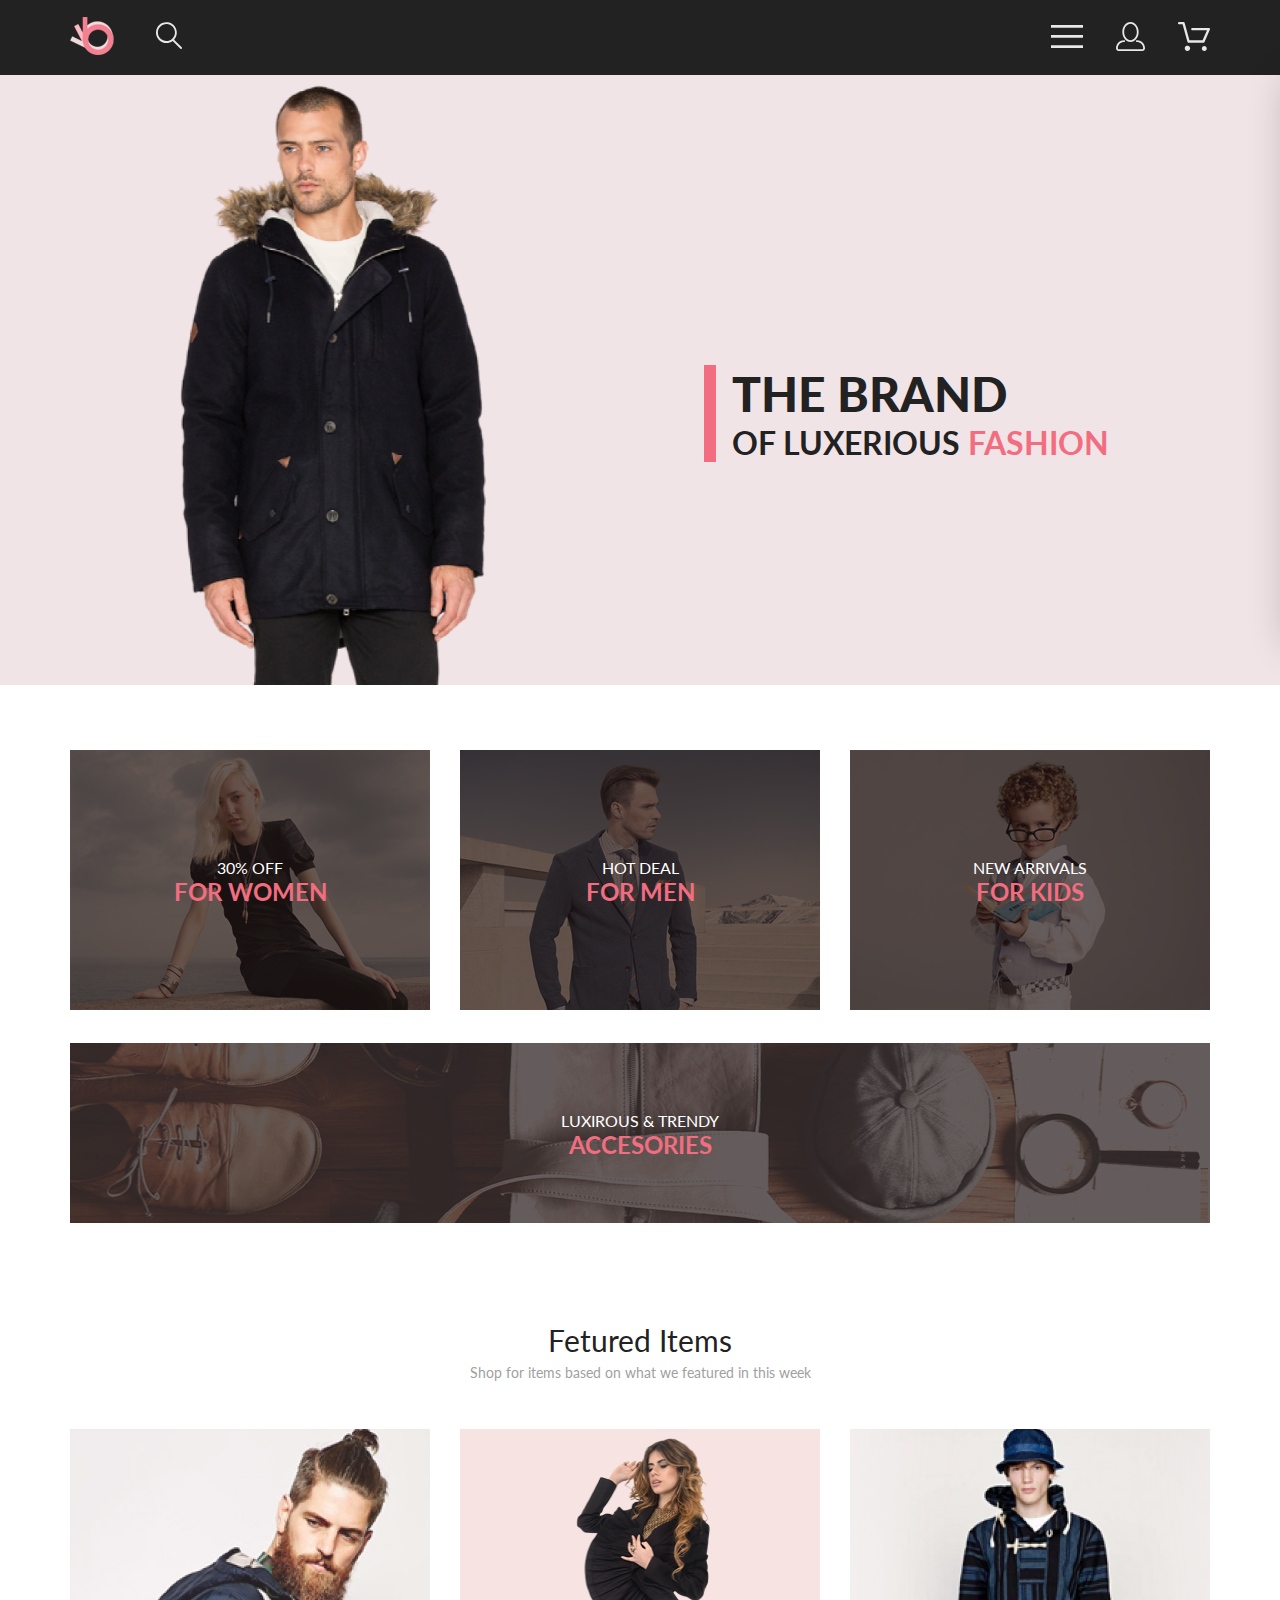
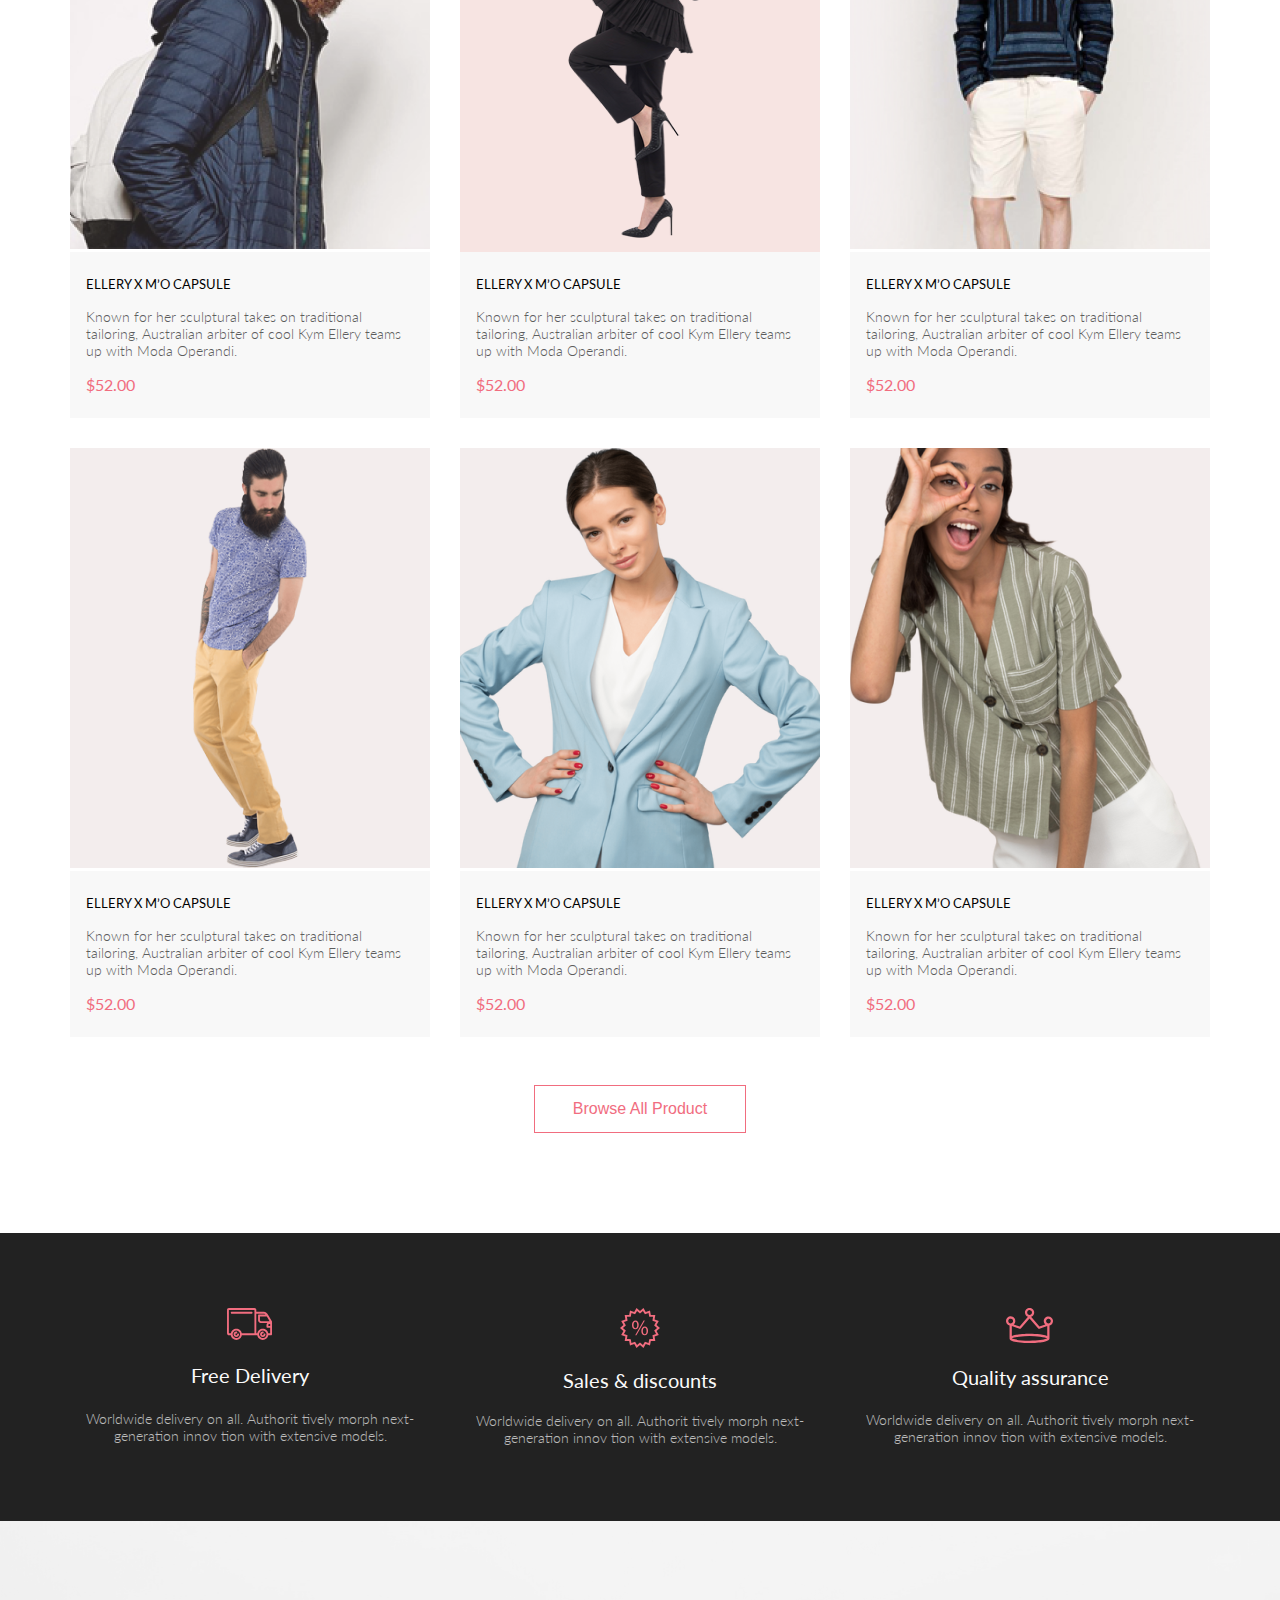
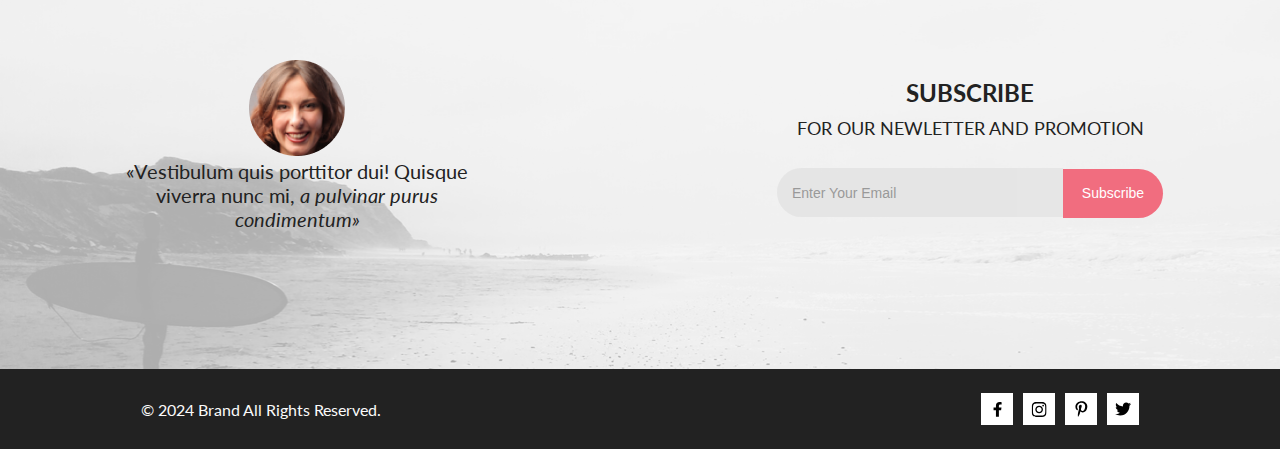
<file: index.html>
<!DOCTYPE html>
<html lang="en">
  <head>
    <link rel="preconnect" href="https://fonts.googleapis.com" />
    <link rel="preconnect" href="https://fonts.gstatic.com" crossorigin />
    <link
      href="https://fonts.googleapis.com/css2?family=Lato:wght@300;400;700;900&display=swap"
      rel="stylesheet"
    />
    <meta charset="UTF-8" />
    <meta http-equiv="X-UA-Compatible" content="IE=edge" />
    <meta name="viewport" content="width=device-width, initial-scale=1.0" />
    <link rel="shortcut icon" href="img/logo.png" type="image/x-icon" />
    <title>THE BRAND OF LUXERIOUS FASHION</title>
    <link rel="stylesheet" href="style.css" />
  </head>

  <body>
    <div class="top">
      <header class="header center">
        <div class="header__left">
          <a href="index.html"><img src="img/logo.png" alt="logo" /></a>
          <a href="#"><img src="img/search.svg" alt="search" /></a>
        </div>
        <nav class="header__right">
          <label for="header__check"
            ><img class="header__link-site" src="img/menu.svg" alt="menu"
          /></label>
          <a class="header__link-site mobile_none" href="#"
            ><img src="img/reg.svg" alt="reg"
          /></a>
          <a
            class="header__link-site headerlink__extra__gap mobile_none"
            href="#"
            ><img src="img/cart.svg" alt="cart"
          /></a>
        </nav>
        <input class="header__checkbox" id="header__check" type="checkbox" />
        <div class="mobile-menu">
          <div class="mobile-menu__link-site">
            <a href="registration.html">
              <svg
                width="29"
                height="29"
                viewBox="0 0 29 29"
                fill="none"
                xmlns="http://www.w3.org/2000/svg"
              >
                <path
                  d="M14.5 19.937C19 19.937 22.656 15.464 22.656 9.968C22.656 4.472 19 0 14.5 0C13.3631 0.0217413 12.2463 0.303398 11.2351 0.823397C10.2239 1.34339 9.34507 2.08794 8.66602 3C7.12663 4.99573 6.30819 7.45381 6.34399 9.974C6.34399 15.465 10 19.937 14.5 19.937ZM14.5 1.813C18 1.813 20.844 5.472 20.844 9.969C20.844 14.466 17.998 18.125 14.5 18.125C11.002 18.125 8.15603 14.465 8.15503 9.969C8.15403 5.473 11 1.813 14.5 1.813ZM20.844 18.125C20.6036 18.125 20.373 18.2205 20.203 18.3905C20.033 18.5605 19.9375 18.7911 19.9375 19.0315C19.9375 19.2719 20.033 19.5025 20.203 19.6725C20.373 19.8425 20.6036 19.938 20.844 19.938C22.526 19.9399 24.1386 20.6088 25.3279 21.7982C26.5172 22.9875 27.1861 24.6 27.188 26.282C27.1875 26.5221 27.0918 26.7523 26.922 26.9221C26.7522 27.0918 26.5221 27.1875 26.282 27.188H2.71997C2.47985 27.1875 2.24975 27.0918 2.07996 26.9221C1.91016 26.7523 1.81449 26.5221 1.81396 26.282C1.81608 24.6001 2.48517 22.9877 3.67444 21.7985C4.86371 20.6092 6.47608 19.9401 8.15796 19.938C8.39824 19.938 8.62868 19.8425 8.79858 19.6726C8.96849 19.5027 9.06396 19.2723 9.06396 19.032C9.06396 18.7917 8.96849 18.5613 8.79858 18.3914C8.62868 18.2215 8.39824 18.126 8.15796 18.126C5.99541 18.1279 3.92201 18.9875 2.39258 20.5164C0.863144 22.0453 0.00264777 24.1185 0 26.281C0.000794067 27.0019 0.287502 27.693 0.797241 28.2027C1.30698 28.7125 1.99811 28.9992 2.71899 29H26.282C27.0027 28.9989 27.6936 28.7121 28.2031 28.2024C28.7126 27.6927 28.9992 27.0017 29 26.281C28.9974 24.1187 28.1372 22.0457 26.6083 20.5168C25.0793 18.9878 23.0063 18.1276 20.844 18.125Z"
                  fill="black"
                />
              </svg>
            </a>
            <a href="cart.html">
              <svg
                width="32"
                height="29"
                viewBox="0 0 32 29"
                fill="none"
                xmlns="http://www.w3.org/2000/svg"
              >
                <path
                  d="M26.2009 29C25.5532 28.9738 24.9415 28.6948 24.4972 28.2227C24.0529 27.7506 23.8114 27.1232 23.8245 26.475C23.8376 25.8269 24.1043 25.2097 24.5673 24.7559C25.0303 24.3022 25.6527 24.048 26.301 24.048C26.9493 24.048 27.5717 24.3022 28.0347 24.7559C28.4977 25.2097 28.7644 25.8269 28.7775 26.475C28.7906 27.1232 28.549 27.7506 28.1047 28.2227C27.6604 28.6948 27.0488 28.9738 26.401 29H26.2009ZM6.75293 26.32C6.75293 25.79 6.91011 25.2718 7.20459 24.8311C7.49907 24.3904 7.91764 24.0469 8.40735 23.844C8.89705 23.6412 9.43594 23.5881 9.95581 23.6915C10.4757 23.7949 10.9532 24.0502 11.328 24.425C11.7028 24.7998 11.9581 25.2773 12.0615 25.7972C12.1649 26.317 12.1118 26.8559 11.9089 27.3456C11.7061 27.8353 11.3626 28.2539 10.9219 28.5483C10.4812 28.8428 9.96304 29 9.43298 29C9.08087 29.0003 8.73212 28.9311 8.40674 28.7966C8.08136 28.662 7.78569 28.4646 7.53662 28.2158C7.28755 27.9669 7.09001 27.6713 6.9552 27.3461C6.82039 27.0208 6.75098 26.6721 6.75098 26.32H6.75293ZM10.553 20.686C10.2935 20.6868 10.0409 20.6024 9.83411 20.4457C9.62727 20.2891 9.47758 20.0689 9.40796 19.819L4.57495 2.36401H1.18201C0.868521 2.36401 0.567859 2.23947 0.346191 2.01781C0.124523 1.79614 0 1.49549 0 1.18201C0 0.868519 0.124523 0.567873 0.346191 0.346205C0.567859 0.124537 0.868521 5.81268e-06 1.18201 5.81268e-06H5.46301C5.7225 -0.00080736 5.97504 0.0837201 6.18176 0.240568C6.38848 0.397416 6.53784 0.617884 6.60693 0.868006L11.4399 18.323H24.6179L29.001 8.27501H14.401C14.2428 8.27961 14.0854 8.25242 13.9379 8.19507C13.7904 8.13771 13.6559 8.05134 13.5424 7.94108C13.4288 7.83082 13.3386 7.69891 13.277 7.55315C13.2154 7.40739 13.1836 7.25075 13.1836 7.0925C13.1836 6.93426 13.2154 6.77762 13.277 6.63186C13.3386 6.4861 13.4288 6.35419 13.5424 6.24393C13.6559 6.13367 13.7904 6.0473 13.9379 5.98994C14.0854 5.93259 14.2428 5.90541 14.401 5.91001H30.814C31.0097 5.90996 31.2022 5.95866 31.3744 6.05172C31.5465 6.14478 31.6928 6.27926 31.7999 6.44301C31.9078 6.60729 31.9734 6.79569 31.9908 6.99145C32.0083 7.18721 31.9771 7.38424 31.9 7.565L26.495 19.977C26.4026 20.1876 26.251 20.3668 26.0585 20.4927C25.866 20.6186 25.641 20.6858 25.411 20.686H10.553Z"
                  fill="black"
                />
              </svg>
            </a>
          </div>
          <h3 class="mobile-menu__heading">MENU</h3>
          <div class="mobile-menu__box">
            <div class="mobile-menu__item">
              <a href="catalog.html" class="mobile-menu__title">MAN</a>
              <ul class="mobile-menu__list">
                <li><a class="mobile-menu__link" href="#">Accessories</a></li>
                <li><a class="mobile-menu__link" href="#">Bags</a></li>
                <li><a class="mobile-menu__link" href="#">Denim</a></li>
                <li><a class="mobile-menu__link" href="#">T-Shirts</a></li>
              </ul>
            </div>
            <div class="mobile-menu__item">
              <a href="catalog.html" class="mobile-menu__title">WOMAN</a>
              <ul class="mobile-menu__list">
                <li><a class="mobile-menu__link" href="">Accessories</a></li>
                <li><a class="mobile-menu__link" href="">Bags</a></li>
                <li><a class="mobile-menu__link" href="">Denim</a></li>
                <li><a class="mobile-menu__link" href="">T-Shirts</a></li>
              </ul>
            </div>
            <div class="mobile-menu__item">
              <a href="catalog.html" class="mobile-menu__title">KIDS</a>
              <ul class="mobile-menu__list">
                <li><a class="mobile-menu__link" href="">Accessories</a></li>
                <li><a class="mobile-menu__link" href="">Bags</a></li>
                <li><a class="mobile-menu__link" href="">Denim</a></li>
                <li><a class="mobile-menu__link" href="">T-Shirts</a></li>
              </ul>
            </div>
          </div>
        </div>
      </header>
      <section class="promo">
        <div class="promo__img">
          <img src="img/promo.png" alt="photo promo" />
        </div>
        <div class="promo__content">
          <article class="promo__info">
            <h1 class="promo__title">THE BRAND</h1>
            <h2 class="promo__heading">
              OF&nbsp;LUXERIOUS
              <span class="promo__heading__color">FASHION</span>
            </h2>
          </article>
        </div>
      </section>
      <section class="sale center">
        <article class="sale__item">
          <img src="img/si1.jpg" alt="sale image" />
          <div class="sale__content">
            <p class="sale__text">30% OFF</p>
            <h3 class="sale__heading">FOR WOMEN</h3>
          </div>
        </article>
        <article class="sale__item">
          <img src="img/si2.jpg" alt="sale image" />
          <div class="sale__content">
            <p class="sale__text">HOT DEAL</p>
            <h3 class="sale__heading">FOR MEN</h3>
          </div>
        </article>
        <article class="sale__item">
          <img src="img/si3.jpg" alt="sale image" />
          <div class="sale__content">
            <p class="sale__text">NEW ARRIVALS</p>
            <h3 class="sale__heading">FOR KIDS</h3>
          </div>
        </article>
        <article class="sale__item sale__item__big">
          <img
            class="sale__item__big__img"
            src="img/sibig.jpg"
            alt="sale image"
          />
          <div class="sale__content">
            <p class="sale__text">LUXIROUS &amp;&nbsp;TRENDY</p>
            <h3 class="sale__heading">ACCESORIES</h3>
          </div>
        </article>
      </section>
      <section class="product-box center">
        <h2 class="product-box__heading">Fetured Items</h2>
        <p class="product-box__text">
          Shop for items based on&nbsp;what we&nbsp;featured in&nbsp;this week
        </p>
        <div class="product-box__content">
          <div class="product">
            <img class="product__img" src="img/Items_img1.png" alt="image1" />
            <div class="product__content">
              <a href="#" class="product__heading"
                >ELLERY X&nbsp;M&rsquo;O CAPSULE</a
              >
              <p class="product__text">
                Known for her sculptural takes on&nbsp;traditional tailoring,
                Australian arbiter of&nbsp;cool Kym Ellery teams up&nbsp;with
                Moda Operandi.
              </p>
              <p class="product__price">$52.00</p>
            </div>
            <a href="#" class="product__add"
              ><svg
                width="27"
                height="25"
                viewBox="0 0 27 25"
                fill="none"
                xmlns="http://www.w3.org/2000/svg"
              >
                <path
                  d="M21.9509 23.2667H21.8386C21.2294 23.2667 20.7177 22.7671 20.6735 22.1294C20.629 21.4607 21.1175 20.8785 21.7626 20.8346C21.788 20.8329 21.8145 20.832 21.8405 20.832C22.4575 20.832 22.9743 21.3219 23.0201 21.9487C23.0319 22.1971 22.9914 22.5514 22.736 22.8439L22.73 22.8507L22.7242 22.8575C22.5275 23.0912 22.2607 23.2321 21.9509 23.2667ZM8.21887 23.2604C7.5683 23.2604 7.03906 22.7174 7.03906 22.05C7.03906 21.3832 7.5683 20.8406 8.21887 20.8406C8.86945 20.8406 9.39868 21.3832 9.39868 22.05C9.39868 22.7174 8.86945 23.2604 8.21887 23.2604Z"
                  fill="white"
                />
                <path
                  d="M21.876 22.2662C21.921 22.2549 21.9423 22.2339 21.96 22.2129C21.9678 22.2037 21.9756 22.1946 21.9835 22.1855C22.02 22.1438 22.0233 22.0553 22.0224 22.0105C22.0092 21.9044 21.9185 21.8315 21.8412 21.8315C21.8375 21.8315 21.8336 21.8317 21.8312 21.8318C21.7531 21.8372 21.6653 21.9409 21.6719 22.0625C21.6813 22.1793 21.7675 22.2662 21.8392 22.2662H21.876ZM8.21954 22.2599C8.31873 22.2599 8.39935 22.1655 8.39935 22.0496C8.39935 21.9341 8.31873 21.8401 8.21954 21.8401C8.12042 21.8401 8.03973 21.9341 8.03973 22.0496C8.03973 22.1655 8.12042 22.2599 8.21954 22.2599ZM21.9995 24.2662C21.9517 24.2662 21.8878 24.2662 21.8392 24.2662C20.7017 24.2662 19.7567 23.3545 19.6765 22.198C19.5964 20.9929 20.4937 19.9183 21.6953 19.8364C21.7441 19.8331 21.7928 19.8315 21.8412 19.8315C22.9799 19.8315 23.9413 20.7324 24.019 21.8884C24.0505 22.4915 23.8741 23.0612 23.4898 23.5012C23.1055 23.9575 22.5764 24.2177 21.9995 24.2662ZM8.21954 24.2599C7.01532 24.2599 6.03973 23.2709 6.03973 22.0496C6.03973 20.8291 7.01532 19.8401 8.21954 19.8401C9.42371 19.8401 10.3994 20.8291 10.3994 22.0496C10.3994 23.2709 9.42371 24.2599 8.21954 24.2599ZM21.1984 17.3938H9.13306C8.70013 17.3938 8.31586 17.1005 8.20331 16.6775L4.27753 2.24768H1.52173C0.993408 2.24768 0.560547 1.80859 0.560547 1.27039C0.560547 0.733032 0.993408 0.292969 1.52173 0.292969H4.99933C5.43134 0.292969 5.81561 0.586304 5.9281 1.01025L9.85394 15.4391H20.5576L24.1144 7.13379H12.2578C11.7286 7.13379 11.2957 6.69373 11.2957 6.15649C11.2957 5.61914 11.7286 5.17908 12.2578 5.17908H25.5886C25.9091 5.17908 26.2141 5.34192 26.3896 5.61914C26.566 5.89539 26.5984 6.23743 26.4697 6.547L22.0795 16.807C21.9193 17.1653 21.5827 17.3938 21.1984 17.3938Z"
                  fill="white"
                />
                <path
                  d="M21.876 22.2662C21.921 22.2549 21.9423 22.2339 21.96 22.2129C21.9678 22.2037 21.9756 22.1946 21.9835 22.1855C22.02 22.1438 22.0233 22.0553 22.0224 22.0105C22.0092 21.9044 21.9185 21.8315 21.8412 21.8315C21.8375 21.8315 21.8336 21.8317 21.8312 21.8318C21.7531 21.8372 21.6653 21.9409 21.6719 22.0625C21.6813 22.1793 21.7675 22.2662 21.8392 22.2662H21.876ZM8.21954 22.2599C8.31873 22.2599 8.39935 22.1655 8.39935 22.0496C8.39935 21.9341 8.31873 21.8401 8.21954 21.8401C8.12042 21.8401 8.03973 21.9341 8.03973 22.0496C8.03973 22.1655 8.12042 22.2599 8.21954 22.2599ZM21.9995 24.2662C21.9517 24.2662 21.8878 24.2662 21.8392 24.2662C20.7017 24.2662 19.7567 23.3545 19.6765 22.198C19.5964 20.9929 20.4937 19.9183 21.6953 19.8364C21.7441 19.8331 21.7928 19.8315 21.8412 19.8315C22.9799 19.8315 23.9413 20.7324 24.019 21.8884C24.0505 22.4915 23.8741 23.0612 23.4898 23.5012C23.1055 23.9575 22.5764 24.2177 21.9995 24.2662ZM8.21954 24.2599C7.01532 24.2599 6.03973 23.2709 6.03973 22.0496C6.03973 20.8291 7.01532 19.8401 8.21954 19.8401C9.42371 19.8401 10.3994 20.8291 10.3994 22.0496C10.3994 23.2709 9.42371 24.2599 8.21954 24.2599ZM21.1984 17.3938H9.13306C8.70013 17.3938 8.31586 17.1005 8.20331 16.6775L4.27753 2.24768H1.52173C0.993408 2.24768 0.560547 1.80859 0.560547 1.27039C0.560547 0.733032 0.993408 0.292969 1.52173 0.292969H4.99933C5.43134 0.292969 5.81561 0.586304 5.9281 1.01025L9.85394 15.4391H20.5576L24.1144 7.13379H12.2578C11.7286 7.13379 11.2957 6.69373 11.2957 6.15649C11.2957 5.61914 11.7286 5.17908 12.2578 5.17908H25.5886C25.9091 5.17908 26.2141 5.34192 26.3896 5.61914C26.566 5.89539 26.5984 6.23743 26.4697 6.547L22.0795 16.807C21.9193 17.1653 21.5827 17.3938 21.1984 17.3938Z"
                  fill="white"
                />
              </svg>
              Add to Cart</a
            >
          </div>
          <div class="product">
            <div class="product__img__div">
              <img class="product__img" src="img/Items_img2.png" alt="image2" />
            </div>
            <div class="product__content">
              <a href="#" class="product__heading"
                >ELLERY X&nbsp;M&rsquo;O CAPSULE</a
              >
              <p class="product__text">
                Known for her sculptural takes on&nbsp;traditional tailoring,
                Australian arbiter of&nbsp;cool Kym Ellery teams up&nbsp;with
                Moda Operandi.
              </p>
              <p class="product__price">$52.00</p>
            </div>
            <a href="#" class="product__add"
              ><svg
                width="27"
                height="25"
                viewBox="0 0 27 25"
                fill="none"
                xmlns="http://www.w3.org/2000/svg"
              >
                <path
                  d="M21.9509 23.2667H21.8386C21.2294 23.2667 20.7177 22.7671 20.6735 22.1294C20.629 21.4607 21.1175 20.8785 21.7626 20.8346C21.788 20.8329 21.8145 20.832 21.8405 20.832C22.4575 20.832 22.9743 21.3219 23.0201 21.9487C23.0319 22.1971 22.9914 22.5514 22.736 22.8439L22.73 22.8507L22.7242 22.8575C22.5275 23.0912 22.2607 23.2321 21.9509 23.2667ZM8.21887 23.2604C7.5683 23.2604 7.03906 22.7174 7.03906 22.05C7.03906 21.3832 7.5683 20.8406 8.21887 20.8406C8.86945 20.8406 9.39868 21.3832 9.39868 22.05C9.39868 22.7174 8.86945 23.2604 8.21887 23.2604Z"
                  fill="white"
                />
                <path
                  d="M21.876 22.2662C21.921 22.2549 21.9423 22.2339 21.96 22.2129C21.9678 22.2037 21.9756 22.1946 21.9835 22.1855C22.02 22.1438 22.0233 22.0553 22.0224 22.0105C22.0092 21.9044 21.9185 21.8315 21.8412 21.8315C21.8375 21.8315 21.8336 21.8317 21.8312 21.8318C21.7531 21.8372 21.6653 21.9409 21.6719 22.0625C21.6813 22.1793 21.7675 22.2662 21.8392 22.2662H21.876ZM8.21954 22.2599C8.31873 22.2599 8.39935 22.1655 8.39935 22.0496C8.39935 21.9341 8.31873 21.8401 8.21954 21.8401C8.12042 21.8401 8.03973 21.9341 8.03973 22.0496C8.03973 22.1655 8.12042 22.2599 8.21954 22.2599ZM21.9995 24.2662C21.9517 24.2662 21.8878 24.2662 21.8392 24.2662C20.7017 24.2662 19.7567 23.3545 19.6765 22.198C19.5964 20.9929 20.4937 19.9183 21.6953 19.8364C21.7441 19.8331 21.7928 19.8315 21.8412 19.8315C22.9799 19.8315 23.9413 20.7324 24.019 21.8884C24.0505 22.4915 23.8741 23.0612 23.4898 23.5012C23.1055 23.9575 22.5764 24.2177 21.9995 24.2662ZM8.21954 24.2599C7.01532 24.2599 6.03973 23.2709 6.03973 22.0496C6.03973 20.8291 7.01532 19.8401 8.21954 19.8401C9.42371 19.8401 10.3994 20.8291 10.3994 22.0496C10.3994 23.2709 9.42371 24.2599 8.21954 24.2599ZM21.1984 17.3938H9.13306C8.70013 17.3938 8.31586 17.1005 8.20331 16.6775L4.27753 2.24768H1.52173C0.993408 2.24768 0.560547 1.80859 0.560547 1.27039C0.560547 0.733032 0.993408 0.292969 1.52173 0.292969H4.99933C5.43134 0.292969 5.81561 0.586304 5.9281 1.01025L9.85394 15.4391H20.5576L24.1144 7.13379H12.2578C11.7286 7.13379 11.2957 6.69373 11.2957 6.15649C11.2957 5.61914 11.7286 5.17908 12.2578 5.17908H25.5886C25.9091 5.17908 26.2141 5.34192 26.3896 5.61914C26.566 5.89539 26.5984 6.23743 26.4697 6.547L22.0795 16.807C21.9193 17.1653 21.5827 17.3938 21.1984 17.3938Z"
                  fill="white"
                />
                <path
                  d="M21.876 22.2662C21.921 22.2549 21.9423 22.2339 21.96 22.2129C21.9678 22.2037 21.9756 22.1946 21.9835 22.1855C22.02 22.1438 22.0233 22.0553 22.0224 22.0105C22.0092 21.9044 21.9185 21.8315 21.8412 21.8315C21.8375 21.8315 21.8336 21.8317 21.8312 21.8318C21.7531 21.8372 21.6653 21.9409 21.6719 22.0625C21.6813 22.1793 21.7675 22.2662 21.8392 22.2662H21.876ZM8.21954 22.2599C8.31873 22.2599 8.39935 22.1655 8.39935 22.0496C8.39935 21.9341 8.31873 21.8401 8.21954 21.8401C8.12042 21.8401 8.03973 21.9341 8.03973 22.0496C8.03973 22.1655 8.12042 22.2599 8.21954 22.2599ZM21.9995 24.2662C21.9517 24.2662 21.8878 24.2662 21.8392 24.2662C20.7017 24.2662 19.7567 23.3545 19.6765 22.198C19.5964 20.9929 20.4937 19.9183 21.6953 19.8364C21.7441 19.8331 21.7928 19.8315 21.8412 19.8315C22.9799 19.8315 23.9413 20.7324 24.019 21.8884C24.0505 22.4915 23.8741 23.0612 23.4898 23.5012C23.1055 23.9575 22.5764 24.2177 21.9995 24.2662ZM8.21954 24.2599C7.01532 24.2599 6.03973 23.2709 6.03973 22.0496C6.03973 20.8291 7.01532 19.8401 8.21954 19.8401C9.42371 19.8401 10.3994 20.8291 10.3994 22.0496C10.3994 23.2709 9.42371 24.2599 8.21954 24.2599ZM21.1984 17.3938H9.13306C8.70013 17.3938 8.31586 17.1005 8.20331 16.6775L4.27753 2.24768H1.52173C0.993408 2.24768 0.560547 1.80859 0.560547 1.27039C0.560547 0.733032 0.993408 0.292969 1.52173 0.292969H4.99933C5.43134 0.292969 5.81561 0.586304 5.9281 1.01025L9.85394 15.4391H20.5576L24.1144 7.13379H12.2578C11.7286 7.13379 11.2957 6.69373 11.2957 6.15649C11.2957 5.61914 11.7286 5.17908 12.2578 5.17908H25.5886C25.9091 5.17908 26.2141 5.34192 26.3896 5.61914C26.566 5.89539 26.5984 6.23743 26.4697 6.547L22.0795 16.807C21.9193 17.1653 21.5827 17.3938 21.1984 17.3938Z"
                  fill="white"
                />
              </svg>
              Add to Cart</a
            >
          </div>
          <div class="product">
            <img class="product__img" src="img/Items_img3.png" alt="image3" />
            <div class="product__content">
              <a href="#" class="product__heading"
                >ELLERY X&nbsp;M&rsquo;O CAPSULE</a
              >
              <p class="product__text">
                Known for her sculptural takes on&nbsp;traditional tailoring,
                Australian arbiter of&nbsp;cool Kym Ellery teams up&nbsp;with
                Moda Operandi.
              </p>
              <p class="product__price">$52.00</p>
            </div>
            <a href="#" class="product__add"
              ><svg
                width="27"
                height="25"
                viewBox="0 0 27 25"
                fill="none"
                xmlns="http://www.w3.org/2000/svg"
              >
                <path
                  d="M21.9509 23.2667H21.8386C21.2294 23.2667 20.7177 22.7671 20.6735 22.1294C20.629 21.4607 21.1175 20.8785 21.7626 20.8346C21.788 20.8329 21.8145 20.832 21.8405 20.832C22.4575 20.832 22.9743 21.3219 23.0201 21.9487C23.0319 22.1971 22.9914 22.5514 22.736 22.8439L22.73 22.8507L22.7242 22.8575C22.5275 23.0912 22.2607 23.2321 21.9509 23.2667ZM8.21887 23.2604C7.5683 23.2604 7.03906 22.7174 7.03906 22.05C7.03906 21.3832 7.5683 20.8406 8.21887 20.8406C8.86945 20.8406 9.39868 21.3832 9.39868 22.05C9.39868 22.7174 8.86945 23.2604 8.21887 23.2604Z"
                  fill="white"
                />
                <path
                  d="M21.876 22.2662C21.921 22.2549 21.9423 22.2339 21.96 22.2129C21.9678 22.2037 21.9756 22.1946 21.9835 22.1855C22.02 22.1438 22.0233 22.0553 22.0224 22.0105C22.0092 21.9044 21.9185 21.8315 21.8412 21.8315C21.8375 21.8315 21.8336 21.8317 21.8312 21.8318C21.7531 21.8372 21.6653 21.9409 21.6719 22.0625C21.6813 22.1793 21.7675 22.2662 21.8392 22.2662H21.876ZM8.21954 22.2599C8.31873 22.2599 8.39935 22.1655 8.39935 22.0496C8.39935 21.9341 8.31873 21.8401 8.21954 21.8401C8.12042 21.8401 8.03973 21.9341 8.03973 22.0496C8.03973 22.1655 8.12042 22.2599 8.21954 22.2599ZM21.9995 24.2662C21.9517 24.2662 21.8878 24.2662 21.8392 24.2662C20.7017 24.2662 19.7567 23.3545 19.6765 22.198C19.5964 20.9929 20.4937 19.9183 21.6953 19.8364C21.7441 19.8331 21.7928 19.8315 21.8412 19.8315C22.9799 19.8315 23.9413 20.7324 24.019 21.8884C24.0505 22.4915 23.8741 23.0612 23.4898 23.5012C23.1055 23.9575 22.5764 24.2177 21.9995 24.2662ZM8.21954 24.2599C7.01532 24.2599 6.03973 23.2709 6.03973 22.0496C6.03973 20.8291 7.01532 19.8401 8.21954 19.8401C9.42371 19.8401 10.3994 20.8291 10.3994 22.0496C10.3994 23.2709 9.42371 24.2599 8.21954 24.2599ZM21.1984 17.3938H9.13306C8.70013 17.3938 8.31586 17.1005 8.20331 16.6775L4.27753 2.24768H1.52173C0.993408 2.24768 0.560547 1.80859 0.560547 1.27039C0.560547 0.733032 0.993408 0.292969 1.52173 0.292969H4.99933C5.43134 0.292969 5.81561 0.586304 5.9281 1.01025L9.85394 15.4391H20.5576L24.1144 7.13379H12.2578C11.7286 7.13379 11.2957 6.69373 11.2957 6.15649C11.2957 5.61914 11.7286 5.17908 12.2578 5.17908H25.5886C25.9091 5.17908 26.2141 5.34192 26.3896 5.61914C26.566 5.89539 26.5984 6.23743 26.4697 6.547L22.0795 16.807C21.9193 17.1653 21.5827 17.3938 21.1984 17.3938Z"
                  fill="white"
                />
                <path
                  d="M21.876 22.2662C21.921 22.2549 21.9423 22.2339 21.96 22.2129C21.9678 22.2037 21.9756 22.1946 21.9835 22.1855C22.02 22.1438 22.0233 22.0553 22.0224 22.0105C22.0092 21.9044 21.9185 21.8315 21.8412 21.8315C21.8375 21.8315 21.8336 21.8317 21.8312 21.8318C21.7531 21.8372 21.6653 21.9409 21.6719 22.0625C21.6813 22.1793 21.7675 22.2662 21.8392 22.2662H21.876ZM8.21954 22.2599C8.31873 22.2599 8.39935 22.1655 8.39935 22.0496C8.39935 21.9341 8.31873 21.8401 8.21954 21.8401C8.12042 21.8401 8.03973 21.9341 8.03973 22.0496C8.03973 22.1655 8.12042 22.2599 8.21954 22.2599ZM21.9995 24.2662C21.9517 24.2662 21.8878 24.2662 21.8392 24.2662C20.7017 24.2662 19.7567 23.3545 19.6765 22.198C19.5964 20.9929 20.4937 19.9183 21.6953 19.8364C21.7441 19.8331 21.7928 19.8315 21.8412 19.8315C22.9799 19.8315 23.9413 20.7324 24.019 21.8884C24.0505 22.4915 23.8741 23.0612 23.4898 23.5012C23.1055 23.9575 22.5764 24.2177 21.9995 24.2662ZM8.21954 24.2599C7.01532 24.2599 6.03973 23.2709 6.03973 22.0496C6.03973 20.8291 7.01532 19.8401 8.21954 19.8401C9.42371 19.8401 10.3994 20.8291 10.3994 22.0496C10.3994 23.2709 9.42371 24.2599 8.21954 24.2599ZM21.1984 17.3938H9.13306C8.70013 17.3938 8.31586 17.1005 8.20331 16.6775L4.27753 2.24768H1.52173C0.993408 2.24768 0.560547 1.80859 0.560547 1.27039C0.560547 0.733032 0.993408 0.292969 1.52173 0.292969H4.99933C5.43134 0.292969 5.81561 0.586304 5.9281 1.01025L9.85394 15.4391H20.5576L24.1144 7.13379H12.2578C11.7286 7.13379 11.2957 6.69373 11.2957 6.15649C11.2957 5.61914 11.7286 5.17908 12.2578 5.17908H25.5886C25.9091 5.17908 26.2141 5.34192 26.3896 5.61914C26.566 5.89539 26.5984 6.23743 26.4697 6.547L22.0795 16.807C21.9193 17.1653 21.5827 17.3938 21.1984 17.3938Z"
                  fill="white"
                />
              </svg>
              Add to Cart</a
            >
          </div>
          <div class="product">
            <img class="product__img" src="img/Items_img4.png" alt="image4" />
            <div class="product__content">
              <a href="#" class="product__heading"
                >ELLERY X&nbsp;M&rsquo;O CAPSULE</a
              >
              <p class="product__text">
                Known for her sculptural takes on&nbsp;traditional tailoring,
                Australian arbiter of&nbsp;cool Kym Ellery teams up&nbsp;with
                Moda Operandi.
              </p>
              <p class="product__price">$52.00</p>
            </div>
            <a href="#" class="product__add"
              ><svg
                width="27"
                height="25"
                viewBox="0 0 27 25"
                fill="none"
                xmlns="http://www.w3.org/2000/svg"
              >
                <path
                  d="M21.9509 23.2667H21.8386C21.2294 23.2667 20.7177 22.7671 20.6735 22.1294C20.629 21.4607 21.1175 20.8785 21.7626 20.8346C21.788 20.8329 21.8145 20.832 21.8405 20.832C22.4575 20.832 22.9743 21.3219 23.0201 21.9487C23.0319 22.1971 22.9914 22.5514 22.736 22.8439L22.73 22.8507L22.7242 22.8575C22.5275 23.0912 22.2607 23.2321 21.9509 23.2667ZM8.21887 23.2604C7.5683 23.2604 7.03906 22.7174 7.03906 22.05C7.03906 21.3832 7.5683 20.8406 8.21887 20.8406C8.86945 20.8406 9.39868 21.3832 9.39868 22.05C9.39868 22.7174 8.86945 23.2604 8.21887 23.2604Z"
                  fill="white"
                />
                <path
                  d="M21.876 22.2662C21.921 22.2549 21.9423 22.2339 21.96 22.2129C21.9678 22.2037 21.9756 22.1946 21.9835 22.1855C22.02 22.1438 22.0233 22.0553 22.0224 22.0105C22.0092 21.9044 21.9185 21.8315 21.8412 21.8315C21.8375 21.8315 21.8336 21.8317 21.8312 21.8318C21.7531 21.8372 21.6653 21.9409 21.6719 22.0625C21.6813 22.1793 21.7675 22.2662 21.8392 22.2662H21.876ZM8.21954 22.2599C8.31873 22.2599 8.39935 22.1655 8.39935 22.0496C8.39935 21.9341 8.31873 21.8401 8.21954 21.8401C8.12042 21.8401 8.03973 21.9341 8.03973 22.0496C8.03973 22.1655 8.12042 22.2599 8.21954 22.2599ZM21.9995 24.2662C21.9517 24.2662 21.8878 24.2662 21.8392 24.2662C20.7017 24.2662 19.7567 23.3545 19.6765 22.198C19.5964 20.9929 20.4937 19.9183 21.6953 19.8364C21.7441 19.8331 21.7928 19.8315 21.8412 19.8315C22.9799 19.8315 23.9413 20.7324 24.019 21.8884C24.0505 22.4915 23.8741 23.0612 23.4898 23.5012C23.1055 23.9575 22.5764 24.2177 21.9995 24.2662ZM8.21954 24.2599C7.01532 24.2599 6.03973 23.2709 6.03973 22.0496C6.03973 20.8291 7.01532 19.8401 8.21954 19.8401C9.42371 19.8401 10.3994 20.8291 10.3994 22.0496C10.3994 23.2709 9.42371 24.2599 8.21954 24.2599ZM21.1984 17.3938H9.13306C8.70013 17.3938 8.31586 17.1005 8.20331 16.6775L4.27753 2.24768H1.52173C0.993408 2.24768 0.560547 1.80859 0.560547 1.27039C0.560547 0.733032 0.993408 0.292969 1.52173 0.292969H4.99933C5.43134 0.292969 5.81561 0.586304 5.9281 1.01025L9.85394 15.4391H20.5576L24.1144 7.13379H12.2578C11.7286 7.13379 11.2957 6.69373 11.2957 6.15649C11.2957 5.61914 11.7286 5.17908 12.2578 5.17908H25.5886C25.9091 5.17908 26.2141 5.34192 26.3896 5.61914C26.566 5.89539 26.5984 6.23743 26.4697 6.547L22.0795 16.807C21.9193 17.1653 21.5827 17.3938 21.1984 17.3938Z"
                  fill="white"
                />
                <path
                  d="M21.876 22.2662C21.921 22.2549 21.9423 22.2339 21.96 22.2129C21.9678 22.2037 21.9756 22.1946 21.9835 22.1855C22.02 22.1438 22.0233 22.0553 22.0224 22.0105C22.0092 21.9044 21.9185 21.8315 21.8412 21.8315C21.8375 21.8315 21.8336 21.8317 21.8312 21.8318C21.7531 21.8372 21.6653 21.9409 21.6719 22.0625C21.6813 22.1793 21.7675 22.2662 21.8392 22.2662H21.876ZM8.21954 22.2599C8.31873 22.2599 8.39935 22.1655 8.39935 22.0496C8.39935 21.9341 8.31873 21.8401 8.21954 21.8401C8.12042 21.8401 8.03973 21.9341 8.03973 22.0496C8.03973 22.1655 8.12042 22.2599 8.21954 22.2599ZM21.9995 24.2662C21.9517 24.2662 21.8878 24.2662 21.8392 24.2662C20.7017 24.2662 19.7567 23.3545 19.6765 22.198C19.5964 20.9929 20.4937 19.9183 21.6953 19.8364C21.7441 19.8331 21.7928 19.8315 21.8412 19.8315C22.9799 19.8315 23.9413 20.7324 24.019 21.8884C24.0505 22.4915 23.8741 23.0612 23.4898 23.5012C23.1055 23.9575 22.5764 24.2177 21.9995 24.2662ZM8.21954 24.2599C7.01532 24.2599 6.03973 23.2709 6.03973 22.0496C6.03973 20.8291 7.01532 19.8401 8.21954 19.8401C9.42371 19.8401 10.3994 20.8291 10.3994 22.0496C10.3994 23.2709 9.42371 24.2599 8.21954 24.2599ZM21.1984 17.3938H9.13306C8.70013 17.3938 8.31586 17.1005 8.20331 16.6775L4.27753 2.24768H1.52173C0.993408 2.24768 0.560547 1.80859 0.560547 1.27039C0.560547 0.733032 0.993408 0.292969 1.52173 0.292969H4.99933C5.43134 0.292969 5.81561 0.586304 5.9281 1.01025L9.85394 15.4391H20.5576L24.1144 7.13379H12.2578C11.7286 7.13379 11.2957 6.69373 11.2957 6.15649C11.2957 5.61914 11.7286 5.17908 12.2578 5.17908H25.5886C25.9091 5.17908 26.2141 5.34192 26.3896 5.61914C26.566 5.89539 26.5984 6.23743 26.4697 6.547L22.0795 16.807C21.9193 17.1653 21.5827 17.3938 21.1984 17.3938Z"
                  fill="white"
                />
              </svg>
              Add to Cart</a
            >
          </div>
          <div class="product">
            <img class="product__img" src="img/Items_img5.png" alt="image5" />
            <div class="product__content">
              <a href="#" class="product__heading"
                >ELLERY X&nbsp;M&rsquo;O CAPSULE</a
              >
              <p class="product__text">
                Known for her sculptural takes on&nbsp;traditional tailoring,
                Australian arbiter of&nbsp;cool Kym Ellery teams up&nbsp;with
                Moda Operandi.
              </p>
              <p class="product__price">$52.00</p>
            </div>
            <a href="#" class="product__add"
              ><svg
                width="27"
                height="25"
                viewBox="0 0 27 25"
                fill="none"
                xmlns="http://www.w3.org/2000/svg"
              >
                <path
                  d="M21.9509 23.2667H21.8386C21.2294 23.2667 20.7177 22.7671 20.6735 22.1294C20.629 21.4607 21.1175 20.8785 21.7626 20.8346C21.788 20.8329 21.8145 20.832 21.8405 20.832C22.4575 20.832 22.9743 21.3219 23.0201 21.9487C23.0319 22.1971 22.9914 22.5514 22.736 22.8439L22.73 22.8507L22.7242 22.8575C22.5275 23.0912 22.2607 23.2321 21.9509 23.2667ZM8.21887 23.2604C7.5683 23.2604 7.03906 22.7174 7.03906 22.05C7.03906 21.3832 7.5683 20.8406 8.21887 20.8406C8.86945 20.8406 9.39868 21.3832 9.39868 22.05C9.39868 22.7174 8.86945 23.2604 8.21887 23.2604Z"
                  fill="white"
                />
                <path
                  d="M21.876 22.2662C21.921 22.2549 21.9423 22.2339 21.96 22.2129C21.9678 22.2037 21.9756 22.1946 21.9835 22.1855C22.02 22.1438 22.0233 22.0553 22.0224 22.0105C22.0092 21.9044 21.9185 21.8315 21.8412 21.8315C21.8375 21.8315 21.8336 21.8317 21.8312 21.8318C21.7531 21.8372 21.6653 21.9409 21.6719 22.0625C21.6813 22.1793 21.7675 22.2662 21.8392 22.2662H21.876ZM8.21954 22.2599C8.31873 22.2599 8.39935 22.1655 8.39935 22.0496C8.39935 21.9341 8.31873 21.8401 8.21954 21.8401C8.12042 21.8401 8.03973 21.9341 8.03973 22.0496C8.03973 22.1655 8.12042 22.2599 8.21954 22.2599ZM21.9995 24.2662C21.9517 24.2662 21.8878 24.2662 21.8392 24.2662C20.7017 24.2662 19.7567 23.3545 19.6765 22.198C19.5964 20.9929 20.4937 19.9183 21.6953 19.8364C21.7441 19.8331 21.7928 19.8315 21.8412 19.8315C22.9799 19.8315 23.9413 20.7324 24.019 21.8884C24.0505 22.4915 23.8741 23.0612 23.4898 23.5012C23.1055 23.9575 22.5764 24.2177 21.9995 24.2662ZM8.21954 24.2599C7.01532 24.2599 6.03973 23.2709 6.03973 22.0496C6.03973 20.8291 7.01532 19.8401 8.21954 19.8401C9.42371 19.8401 10.3994 20.8291 10.3994 22.0496C10.3994 23.2709 9.42371 24.2599 8.21954 24.2599ZM21.1984 17.3938H9.13306C8.70013 17.3938 8.31586 17.1005 8.20331 16.6775L4.27753 2.24768H1.52173C0.993408 2.24768 0.560547 1.80859 0.560547 1.27039C0.560547 0.733032 0.993408 0.292969 1.52173 0.292969H4.99933C5.43134 0.292969 5.81561 0.586304 5.9281 1.01025L9.85394 15.4391H20.5576L24.1144 7.13379H12.2578C11.7286 7.13379 11.2957 6.69373 11.2957 6.15649C11.2957 5.61914 11.7286 5.17908 12.2578 5.17908H25.5886C25.9091 5.17908 26.2141 5.34192 26.3896 5.61914C26.566 5.89539 26.5984 6.23743 26.4697 6.547L22.0795 16.807C21.9193 17.1653 21.5827 17.3938 21.1984 17.3938Z"
                  fill="white"
                />
                <path
                  d="M21.876 22.2662C21.921 22.2549 21.9423 22.2339 21.96 22.2129C21.9678 22.2037 21.9756 22.1946 21.9835 22.1855C22.02 22.1438 22.0233 22.0553 22.0224 22.0105C22.0092 21.9044 21.9185 21.8315 21.8412 21.8315C21.8375 21.8315 21.8336 21.8317 21.8312 21.8318C21.7531 21.8372 21.6653 21.9409 21.6719 22.0625C21.6813 22.1793 21.7675 22.2662 21.8392 22.2662H21.876ZM8.21954 22.2599C8.31873 22.2599 8.39935 22.1655 8.39935 22.0496C8.39935 21.9341 8.31873 21.8401 8.21954 21.8401C8.12042 21.8401 8.03973 21.9341 8.03973 22.0496C8.03973 22.1655 8.12042 22.2599 8.21954 22.2599ZM21.9995 24.2662C21.9517 24.2662 21.8878 24.2662 21.8392 24.2662C20.7017 24.2662 19.7567 23.3545 19.6765 22.198C19.5964 20.9929 20.4937 19.9183 21.6953 19.8364C21.7441 19.8331 21.7928 19.8315 21.8412 19.8315C22.9799 19.8315 23.9413 20.7324 24.019 21.8884C24.0505 22.4915 23.8741 23.0612 23.4898 23.5012C23.1055 23.9575 22.5764 24.2177 21.9995 24.2662ZM8.21954 24.2599C7.01532 24.2599 6.03973 23.2709 6.03973 22.0496C6.03973 20.8291 7.01532 19.8401 8.21954 19.8401C9.42371 19.8401 10.3994 20.8291 10.3994 22.0496C10.3994 23.2709 9.42371 24.2599 8.21954 24.2599ZM21.1984 17.3938H9.13306C8.70013 17.3938 8.31586 17.1005 8.20331 16.6775L4.27753 2.24768H1.52173C0.993408 2.24768 0.560547 1.80859 0.560547 1.27039C0.560547 0.733032 0.993408 0.292969 1.52173 0.292969H4.99933C5.43134 0.292969 5.81561 0.586304 5.9281 1.01025L9.85394 15.4391H20.5576L24.1144 7.13379H12.2578C11.7286 7.13379 11.2957 6.69373 11.2957 6.15649C11.2957 5.61914 11.7286 5.17908 12.2578 5.17908H25.5886C25.9091 5.17908 26.2141 5.34192 26.3896 5.61914C26.566 5.89539 26.5984 6.23743 26.4697 6.547L22.0795 16.807C21.9193 17.1653 21.5827 17.3938 21.1984 17.3938Z"
                  fill="white"
                />
              </svg>
              Add to Cart</a
            >
          </div>
          <div class="product">
            <img class="product__img" src="img/Items_img6.png" alt="image6" />
            <div class="product__content">
              <a href="#" class="product__heading"
                >ELLERY X&nbsp;M&rsquo;O CAPSULE</a
              >
              <p class="product__text">
                Known for her sculptural takes on&nbsp;traditional tailoring,
                Australian arbiter of&nbsp;cool Kym Ellery teams up&nbsp;with
                Moda Operandi.
              </p>
              <p class="product__price">$52.00</p>
            </div>
            <a href="#" class="product__add"
              ><svg
                width="27"
                height="25"
                viewBox="0 0 27 25"
                fill="none"
                xmlns="http://www.w3.org/2000/svg"
              >
                <path
                  d="M21.9509 23.2667H21.8386C21.2294 23.2667 20.7177 22.7671 20.6735 22.1294C20.629 21.4607 21.1175 20.8785 21.7626 20.8346C21.788 20.8329 21.8145 20.832 21.8405 20.832C22.4575 20.832 22.9743 21.3219 23.0201 21.9487C23.0319 22.1971 22.9914 22.5514 22.736 22.8439L22.73 22.8507L22.7242 22.8575C22.5275 23.0912 22.2607 23.2321 21.9509 23.2667ZM8.21887 23.2604C7.5683 23.2604 7.03906 22.7174 7.03906 22.05C7.03906 21.3832 7.5683 20.8406 8.21887 20.8406C8.86945 20.8406 9.39868 21.3832 9.39868 22.05C9.39868 22.7174 8.86945 23.2604 8.21887 23.2604Z"
                  fill="white"
                />
                <path
                  d="M21.876 22.2662C21.921 22.2549 21.9423 22.2339 21.96 22.2129C21.9678 22.2037 21.9756 22.1946 21.9835 22.1855C22.02 22.1438 22.0233 22.0553 22.0224 22.0105C22.0092 21.9044 21.9185 21.8315 21.8412 21.8315C21.8375 21.8315 21.8336 21.8317 21.8312 21.8318C21.7531 21.8372 21.6653 21.9409 21.6719 22.0625C21.6813 22.1793 21.7675 22.2662 21.8392 22.2662H21.876ZM8.21954 22.2599C8.31873 22.2599 8.39935 22.1655 8.39935 22.0496C8.39935 21.9341 8.31873 21.8401 8.21954 21.8401C8.12042 21.8401 8.03973 21.9341 8.03973 22.0496C8.03973 22.1655 8.12042 22.2599 8.21954 22.2599ZM21.9995 24.2662C21.9517 24.2662 21.8878 24.2662 21.8392 24.2662C20.7017 24.2662 19.7567 23.3545 19.6765 22.198C19.5964 20.9929 20.4937 19.9183 21.6953 19.8364C21.7441 19.8331 21.7928 19.8315 21.8412 19.8315C22.9799 19.8315 23.9413 20.7324 24.019 21.8884C24.0505 22.4915 23.8741 23.0612 23.4898 23.5012C23.1055 23.9575 22.5764 24.2177 21.9995 24.2662ZM8.21954 24.2599C7.01532 24.2599 6.03973 23.2709 6.03973 22.0496C6.03973 20.8291 7.01532 19.8401 8.21954 19.8401C9.42371 19.8401 10.3994 20.8291 10.3994 22.0496C10.3994 23.2709 9.42371 24.2599 8.21954 24.2599ZM21.1984 17.3938H9.13306C8.70013 17.3938 8.31586 17.1005 8.20331 16.6775L4.27753 2.24768H1.52173C0.993408 2.24768 0.560547 1.80859 0.560547 1.27039C0.560547 0.733032 0.993408 0.292969 1.52173 0.292969H4.99933C5.43134 0.292969 5.81561 0.586304 5.9281 1.01025L9.85394 15.4391H20.5576L24.1144 7.13379H12.2578C11.7286 7.13379 11.2957 6.69373 11.2957 6.15649C11.2957 5.61914 11.7286 5.17908 12.2578 5.17908H25.5886C25.9091 5.17908 26.2141 5.34192 26.3896 5.61914C26.566 5.89539 26.5984 6.23743 26.4697 6.547L22.0795 16.807C21.9193 17.1653 21.5827 17.3938 21.1984 17.3938Z"
                  fill="white"
                />
                <path
                  d="M21.876 22.2662C21.921 22.2549 21.9423 22.2339 21.96 22.2129C21.9678 22.2037 21.9756 22.1946 21.9835 22.1855C22.02 22.1438 22.0233 22.0553 22.0224 22.0105C22.0092 21.9044 21.9185 21.8315 21.8412 21.8315C21.8375 21.8315 21.8336 21.8317 21.8312 21.8318C21.7531 21.8372 21.6653 21.9409 21.6719 22.0625C21.6813 22.1793 21.7675 22.2662 21.8392 22.2662H21.876ZM8.21954 22.2599C8.31873 22.2599 8.39935 22.1655 8.39935 22.0496C8.39935 21.9341 8.31873 21.8401 8.21954 21.8401C8.12042 21.8401 8.03973 21.9341 8.03973 22.0496C8.03973 22.1655 8.12042 22.2599 8.21954 22.2599ZM21.9995 24.2662C21.9517 24.2662 21.8878 24.2662 21.8392 24.2662C20.7017 24.2662 19.7567 23.3545 19.6765 22.198C19.5964 20.9929 20.4937 19.9183 21.6953 19.8364C21.7441 19.8331 21.7928 19.8315 21.8412 19.8315C22.9799 19.8315 23.9413 20.7324 24.019 21.8884C24.0505 22.4915 23.8741 23.0612 23.4898 23.5012C23.1055 23.9575 22.5764 24.2177 21.9995 24.2662ZM8.21954 24.2599C7.01532 24.2599 6.03973 23.2709 6.03973 22.0496C6.03973 20.8291 7.01532 19.8401 8.21954 19.8401C9.42371 19.8401 10.3994 20.8291 10.3994 22.0496C10.3994 23.2709 9.42371 24.2599 8.21954 24.2599ZM21.1984 17.3938H9.13306C8.70013 17.3938 8.31586 17.1005 8.20331 16.6775L4.27753 2.24768H1.52173C0.993408 2.24768 0.560547 1.80859 0.560547 1.27039C0.560547 0.733032 0.993408 0.292969 1.52173 0.292969H4.99933C5.43134 0.292969 5.81561 0.586304 5.9281 1.01025L9.85394 15.4391H20.5576L24.1144 7.13379H12.2578C11.7286 7.13379 11.2957 6.69373 11.2957 6.15649C11.2957 5.61914 11.7286 5.17908 12.2578 5.17908H25.5886C25.9091 5.17908 26.2141 5.34192 26.3896 5.61914C26.566 5.89539 26.5984 6.23743 26.4697 6.547L22.0795 16.807C21.9193 17.1653 21.5827 17.3938 21.1984 17.3938Z"
                  fill="white"
                />
              </svg>
              Add to Cart</a
            >
          </div>
        </div>
      </section>
      <div class="button_box center">
        <button class="button">Browse All Product</button>
      </div>
      <section class="advantages">
        <article class="advantages__content">
          <img src="img/Forma_1.svg" alt="Free Delivery" />
          <h4 class="advantages__cont__header">Free Delivery</h4>
          <p class="advantages__cont__text">
            Worldwide delivery on&nbsp;all. Authorit tively morph
            next-generation innov tion with extensive models.
          </p>
        </article>
        <article class="advantages__content">
          <img src="img/Forma_2.svg" alt="Sales & discounts" />
          <h4 class="advantages__cont__header">Sales &amp;&nbsp;discounts</h4>
          <p class="advantages__cont__text">
            Worldwide delivery on&nbsp;all. Authorit tively morph
            next-generation innov tion with extensive models.
          </p>
        </article>
        <article class="advantages__content">
          <img src="img/Forma_3.svg" alt="Quality assurance" />
          <h4 class="advantages__cont__header">Quality assurance</h4>
          <p class="advantages__cont__text">
            Worldwide delivery on&nbsp;all. Authorit tively morph
            next-generation innov tion with extensive models.
          </p>
        </article>
      </section>
      <footer class="footer">
        <section class="footer__top">
          <div class="footer__top__content">
            <img src="img/girl_face.png" alt="girl face" />
            <p class="footer__top__text">
              &laquo;Vestibulum quis porttitor dui! Quisque viverra
              nunc&nbsp;mi,
              <span class="footer__top__text-ital"
                >a&nbsp;pulvinar purus condimentum&raquo;</span
              >
            </p>
          </div>
          <article class="footer__top__content">
            <h4 class="footer__top__firsthead">SUBSCRIBE</h4>
            <h5 class="footer__top__secondhead">
              FOR OUR NEWLETTER AND PROMOTION
            </h5>
            <div class="footer__subscribe">
              <form action="#">
                <input
                  class="footer__subscribe__email"
                  type="email"
                  placeholder="Enter Your Email"
                />
                <button class="footer__subscribe__button" type="submit">
                  Subscribe
                </button>
              </form>
            </div>
          </article>
        </section>
        <section class="footer__bottom">
          <p class="footer__bottom__text">
            &copy;&nbsp;2024 Brand All Rights Reserved.
          </p>
          <div class="footer__bottom__content">
            <a class="brand__img" href="#"
              ><img src="img/Brand-facebook.svg" alt="brand facebook"
            /></a>
            <a class="brand__img" href="#"
              ><img src="img/Brand-instagram.svg" alt="brand instagram.svg"
            /></a>
            <a class="brand__img" href="#"
              ><img src="img/Brand-pinterest.svg" alt="brand pinterest"
            /></a>
            <a class="brand__img" href="#"
              ><img src="img/Brand-twitter.svg" alt="brand twitter"
            /></a>
          </div>
        </section>
      </footer>
    </div>
  </body>
</html>
</file>
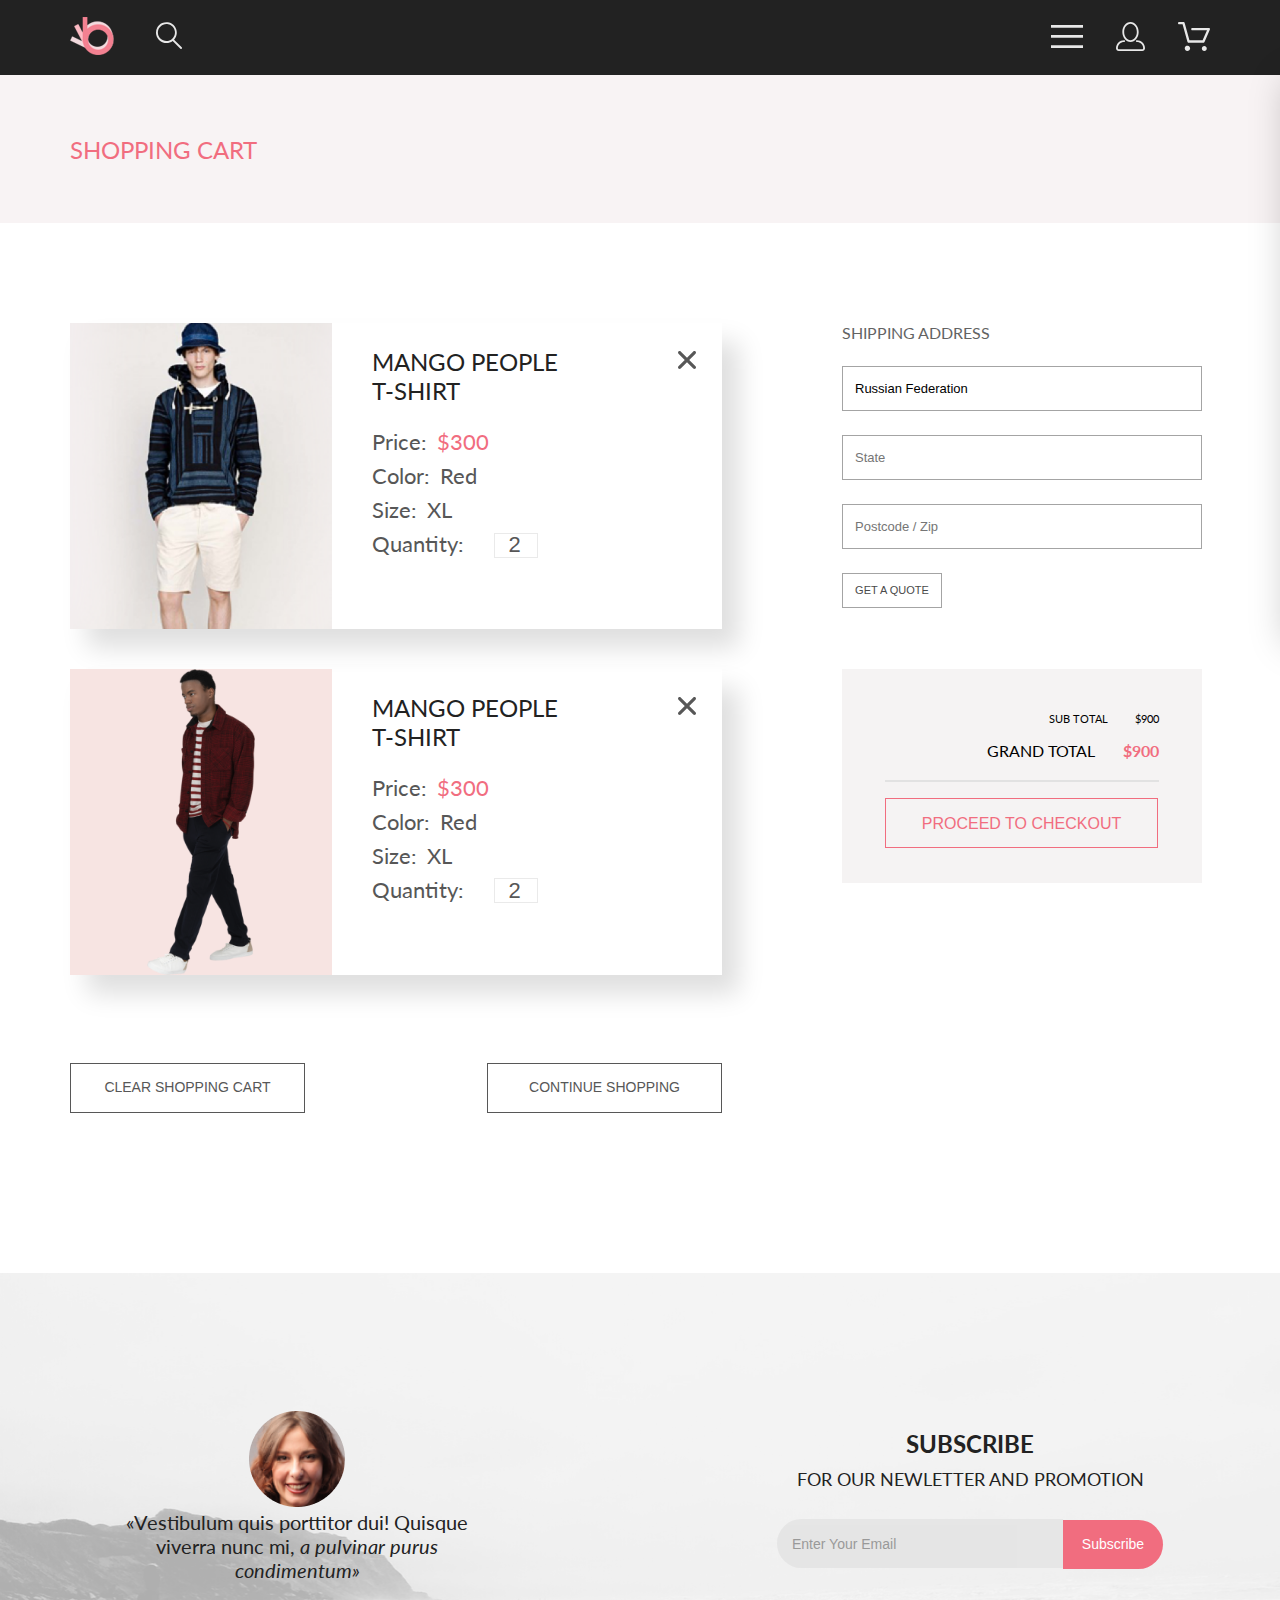
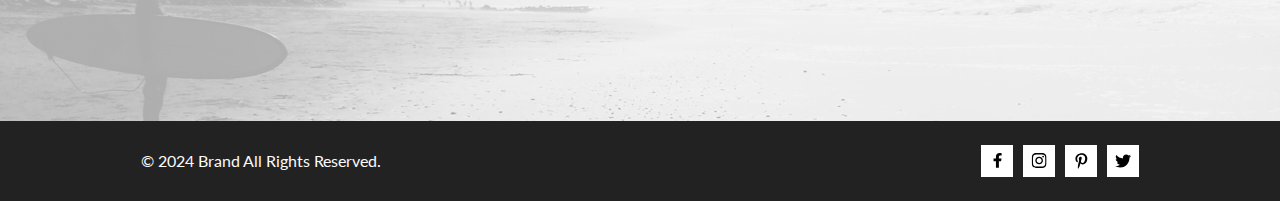
<file: basket.html>
<!DOCTYPE html>
<html lang="en">
  <head>
    <link rel="preconnect" href="https://fonts.googleapis.com" />
    <link rel="preconnect" href="https://fonts.gstatic.com" crossorigin />
    <link
      href="https://fonts.googleapis.com/css2?family=Lato:wght@300;400;700;900&display=swap"
      rel="stylesheet"
    />
    <meta charset="UTF-8" />
    <meta http-equiv="X-UA-Compatible" content="IE=edge" />
    <meta name="viewport" content="width=device-width, initial-scale=1.0" />
    <link rel="shortcut icon" href="img/logo.png" type="image/x-icon" />
    <title>BASKET</title>
    <link rel="stylesheet" href="style.css" />
  </head>

  <body>
    <div class="top">
      <header class="header center">
        <div class="header__left">
          <a href="index.html"><img src="img/logo.png" alt="logo" /></a>
          <a href="#"><img src="img/search.svg" alt="search" /></a>
        </div>
        <nav class="header__right">
          <label for="header__check"
            ><img class="header__link-site" src="img/menu.svg" alt="menu"
          /></label>
          <a class="header__link-site mobile_none" href="#"
            ><img src="img/reg.svg" alt="reg"
          /></a>
          <a
            class="header__link-site headerlink__extra__gap mobile_none"
            href="#"
            ><img src="img/cart.svg" alt="cart"
          /></a>
        </nav>
        <input class="header__checkbox" id="header__check" type="checkbox" />
        <div class="mobile-menu">
          <div class="mobile-menu__link-site">
            <a href="registration.html">
              <svg
                width="29"
                height="29"
                viewBox="0 0 29 29"
                fill="none"
                xmlns="http://www.w3.org/2000/svg"
              >
                <path
                  d="M14.5 19.937C19 19.937 22.656 15.464 22.656 9.968C22.656 4.472 19 0 14.5 0C13.3631 0.0217413 12.2463 0.303398 11.2351 0.823397C10.2239 1.34339 9.34507 2.08794 8.66602 3C7.12663 4.99573 6.30819 7.45381 6.34399 9.974C6.34399 15.465 10 19.937 14.5 19.937ZM14.5 1.813C18 1.813 20.844 5.472 20.844 9.969C20.844 14.466 17.998 18.125 14.5 18.125C11.002 18.125 8.15603 14.465 8.15503 9.969C8.15403 5.473 11 1.813 14.5 1.813ZM20.844 18.125C20.6036 18.125 20.373 18.2205 20.203 18.3905C20.033 18.5605 19.9375 18.7911 19.9375 19.0315C19.9375 19.2719 20.033 19.5025 20.203 19.6725C20.373 19.8425 20.6036 19.938 20.844 19.938C22.526 19.9399 24.1386 20.6088 25.3279 21.7982C26.5172 22.9875 27.1861 24.6 27.188 26.282C27.1875 26.5221 27.0918 26.7523 26.922 26.9221C26.7522 27.0918 26.5221 27.1875 26.282 27.188H2.71997C2.47985 27.1875 2.24975 27.0918 2.07996 26.9221C1.91016 26.7523 1.81449 26.5221 1.81396 26.282C1.81608 24.6001 2.48517 22.9877 3.67444 21.7985C4.86371 20.6092 6.47608 19.9401 8.15796 19.938C8.39824 19.938 8.62868 19.8425 8.79858 19.6726C8.96849 19.5027 9.06396 19.2723 9.06396 19.032C9.06396 18.7917 8.96849 18.5613 8.79858 18.3914C8.62868 18.2215 8.39824 18.126 8.15796 18.126C5.99541 18.1279 3.92201 18.9875 2.39258 20.5164C0.863144 22.0453 0.00264777 24.1185 0 26.281C0.000794067 27.0019 0.287502 27.693 0.797241 28.2027C1.30698 28.7125 1.99811 28.9992 2.71899 29H26.282C27.0027 28.9989 27.6936 28.7121 28.2031 28.2024C28.7126 27.6927 28.9992 27.0017 29 26.281C28.9974 24.1187 28.1372 22.0457 26.6083 20.5168C25.0793 18.9878 23.0063 18.1276 20.844 18.125Z"
                  fill="black"
                />
              </svg>
            </a>
            <a href="cart.html">
              <svg
                width="32"
                height="29"
                viewBox="0 0 32 29"
                fill="none"
                xmlns="http://www.w3.org/2000/svg"
              >
                <path
                  d="M26.2009 29C25.5532 28.9738 24.9415 28.6948 24.4972 28.2227C24.0529 27.7506 23.8114 27.1232 23.8245 26.475C23.8376 25.8269 24.1043 25.2097 24.5673 24.7559C25.0303 24.3022 25.6527 24.048 26.301 24.048C26.9493 24.048 27.5717 24.3022 28.0347 24.7559C28.4977 25.2097 28.7644 25.8269 28.7775 26.475C28.7906 27.1232 28.549 27.7506 28.1047 28.2227C27.6604 28.6948 27.0488 28.9738 26.401 29H26.2009ZM6.75293 26.32C6.75293 25.79 6.91011 25.2718 7.20459 24.8311C7.49907 24.3904 7.91764 24.0469 8.40735 23.844C8.89705 23.6412 9.43594 23.5881 9.95581 23.6915C10.4757 23.7949 10.9532 24.0502 11.328 24.425C11.7028 24.7998 11.9581 25.2773 12.0615 25.7972C12.1649 26.317 12.1118 26.8559 11.9089 27.3456C11.7061 27.8353 11.3626 28.2539 10.9219 28.5483C10.4812 28.8428 9.96304 29 9.43298 29C9.08087 29.0003 8.73212 28.9311 8.40674 28.7966C8.08136 28.662 7.78569 28.4646 7.53662 28.2158C7.28755 27.9669 7.09001 27.6713 6.9552 27.3461C6.82039 27.0208 6.75098 26.6721 6.75098 26.32H6.75293ZM10.553 20.686C10.2935 20.6868 10.0409 20.6024 9.83411 20.4457C9.62727 20.2891 9.47758 20.0689 9.40796 19.819L4.57495 2.36401H1.18201C0.868521 2.36401 0.567859 2.23947 0.346191 2.01781C0.124523 1.79614 0 1.49549 0 1.18201C0 0.868519 0.124523 0.567873 0.346191 0.346205C0.567859 0.124537 0.868521 5.81268e-06 1.18201 5.81268e-06H5.46301C5.7225 -0.00080736 5.97504 0.0837201 6.18176 0.240568C6.38848 0.397416 6.53784 0.617884 6.60693 0.868006L11.4399 18.323H24.6179L29.001 8.27501H14.401C14.2428 8.27961 14.0854 8.25242 13.9379 8.19507C13.7904 8.13771 13.6559 8.05134 13.5424 7.94108C13.4288 7.83082 13.3386 7.69891 13.277 7.55315C13.2154 7.40739 13.1836 7.25075 13.1836 7.0925C13.1836 6.93426 13.2154 6.77762 13.277 6.63186C13.3386 6.4861 13.4288 6.35419 13.5424 6.24393C13.6559 6.13367 13.7904 6.0473 13.9379 5.98994C14.0854 5.93259 14.2428 5.90541 14.401 5.91001H30.814C31.0097 5.90996 31.2022 5.95866 31.3744 6.05172C31.5465 6.14478 31.6928 6.27926 31.7999 6.44301C31.9078 6.60729 31.9734 6.79569 31.9908 6.99145C32.0083 7.18721 31.9771 7.38424 31.9 7.565L26.495 19.977C26.4026 20.1876 26.251 20.3668 26.0585 20.4927C25.866 20.6186 25.641 20.6858 25.411 20.686H10.553Z"
                  fill="black"
                />
              </svg>
            </a>
          </div>
          <h3 class="mobile-menu__heading">MENU</h3>
          <div class="mobile-menu__box">
            <div class="mobile-menu__item">
              <a href="catalog.html" class="mobile-menu__title">MAN</a>
              <ul class="mobile-menu__list">
                <li><a class="mobile-menu__link" href="#">Accessories</a></li>
                <li><a class="mobile-menu__link" href="#">Bags</a></li>
                <li><a class="mobile-menu__link" href="#">Denim</a></li>
                <li><a class="mobile-menu__link" href="#">T-Shirts</a></li>
              </ul>
            </div>
            <div class="mobile-menu__item">
              <a href="catalog.html" class="mobile-menu__title">WOMAN</a>
              <ul class="mobile-menu__list">
                <li><a class="mobile-menu__link" href="">Accessories</a></li>
                <li><a class="mobile-menu__link" href="">Bags</a></li>
                <li><a class="mobile-menu__link" href="">Denim</a></li>
                <li><a class="mobile-menu__link" href="">T-Shirts</a></li>
              </ul>
            </div>
            <div class="mobile-menu__item">
              <a href="catalog.html" class="mobile-menu__title">KIDS</a>
              <ul class="mobile-menu__list">
                <li><a class="mobile-menu__link" href="">Accessories</a></li>
                <li><a class="mobile-menu__link" href="">Bags</a></li>
                <li><a class="mobile-menu__link" href="">Denim</a></li>
                <li><a class="mobile-menu__link" href="">T-Shirts</a></li>
              </ul>
            </div>
          </div>
        </div>
      </header>
      <section class="head center">
        <h2 class="head__heading">SHOPPING CART</h2>
      </section>
      <div class="basket-box center">
        <div class="basket-box__content">
          <div class="basket-box__product">
            <img
              class="basket-box__img"
              src="img/Items_img3.png"
              alt="product 3"
            />
            <div class="basket-box__info">
              <div class="basket-box__heading-box">
                <h4 class="basket-box__heading">MANGO PEOPLE</h4>
                <a href="#" class="cross-link"
                  ><img src="img/cross.svg" alt="cross for closing"
                /></a>
              </div>
              <h4 class="basket-box__heading">T-SHIRT</h4>
              <div class="basket-box__text-box">
                <p class="basket-box__text">
                  Price: <span class="basket-box__text-price">$300</span>
                </p>
                <p class="basket-box__text">
                  Color: <span class="basket-box__text-other">Red</span>
                </p>
                <p class="basket-box__text">
                  Size: <span class="basket-box__text-other">XL</span>
                </p>
                <form action="#">
                  <label class="basket-box__text" for="goods-quantity"
                    >Quantity:
                  </label>
                  <input
                    class="basket-box__input"
                    id="goods-quantity"
                    type="number"
                    required
                    min="0"
                    max="9"
                    value="2"
                  />
                </form>
              </div>
            </div>
          </div>
          <div class="basket-box__product">
            <div class="basket-box__img-div">
              <img
                class="basket-box__img-inside"
                src="img/Items_img7.png"
                alt="product 3"
              />
            </div>
            <div class="basket-box__info">
              <div class="basket-box__heading-box">
                <h4 class="basket-box__heading">MANGO PEOPLE</h4>
                <a href="#" class="cross-link"
                  ><img src="img/cross.svg" alt="cross for closing"
                /></a>
              </div>
              <h4 class="basket-box__heading">T-SHIRT</h4>
              <div class="basket-box__text-box">
                <p class="basket-box__text">
                  Price: <span class="basket-box__text-price">$300</span>
                </p>
                <p class="basket-box__text">
                  Color: <span class="basket-box__text-other">Red</span>
                </p>
                <p class="basket-box__text">
                  Size: <span class="basket-box__text-other">XL</span>
                </p>
                <form action="#">
                  <label class="basket-box__text" for="goods-quantity"
                    >Quantity:
                  </label>
                  <input
                    class="basket-box__input"
                    id="goods-quantity"
                    type="number"
                    required
                    min="0"
                    max="9"
                    value="2"
                  />
                </form>
              </div>
            </div>
          </div>
          <div class="basket-box__buttons">
            <button class="basket-box__button">Clear shopping cart</button>
            <button class="basket-box__button">Continue shopping</button>
          </div>
        </div>
        <div class="basket-box__data">
          <div class="basket-box__form-box">
            <h4 class="basket-box__form-head">SHIPPING ADDRESS</h4>
            <form class="basket-box__form-input-box" action="#">
              <input
                class="basket-box__form-input"
                type="text"
                required
                placeholder="Country"
                value="Russian Federation"
              />
              <input
                class="basket-box__form-input"
                type="text"
                required
                placeholder="State"
              />
              <input
                class="basket-box__form-input"
                type="text"
                required
                placeholder="Postcode / Zip"
              />
              <button class="basket-box__form-button" type="submit">
                Get a quote
              </button>
            </form>
          </div>
          <div class="basket-box__proceed">
            <p class="basket-box__proceed-subtotal">
              SUB TOTAL <span class="basket-box__sum-subtotal">$900</span>
            </p>
            <p class="basket-box__proceed-total">
              GRAND TOTAL <span class="basket-box__sum-total">$900</span>
            </p>
            <div class="basket-box__line"></div>
            <button class="basket-box__proceed-button">
              PROCEED TO CHECKOUT
            </button>
          </div>
        </div>
      </div>

      <footer class="footer">
        <section class="footer__top">
          <div class="footer__top__content">
            <img src="img/girl_face.png" alt="girl face" />
            <p class="footer__top__text">
              &laquo;Vestibulum quis porttitor dui! Quisque viverra
              nunc&nbsp;mi,
              <span class="footer__top__text-ital"
                >a&nbsp;pulvinar purus condimentum&raquo;</span
              >
            </p>
          </div>
          <article class="footer__top__content">
            <h4 class="footer__top__firsthead">SUBSCRIBE</h4>
            <h5 class="footer__top__secondhead">
              FOR OUR NEWLETTER AND PROMOTION
            </h5>
            <div class="footer__subscribe">
              <form action="#">
                <input
                  class="footer__subscribe__email"
                  type="email"
                  placeholder="Enter Your Email"
                />
                <button class="footer__subscribe__button" type="submit">
                  Subscribe
                </button>
              </form>
            </div>
          </article>
        </section>
        <section class="footer__bottom">
          <p class="footer__bottom__text">
            &copy;&nbsp;2024 Brand All Rights Reserved.
          </p>
          <div class="footer__bottom__content">
            <a class="brand__img" href="#"
              ><img src="img/Brand-facebook.svg" alt="brand facebook"
            /></a>
            <a class="brand__img" href="#"
              ><img src="img/Brand-instagram.svg" alt="brand instagram.svg"
            /></a>
            <a class="brand__img" href="#"
              ><img src="img/Brand-pinterest.svg" alt="brand pinterest"
            /></a>
            <a class="brand__img" href="#"
              ><img src="img/Brand-twitter.svg" alt="brand twitter"
            /></a>
          </div>
        </section>
      </footer>
    </div>
  </body>
</html>
</file>
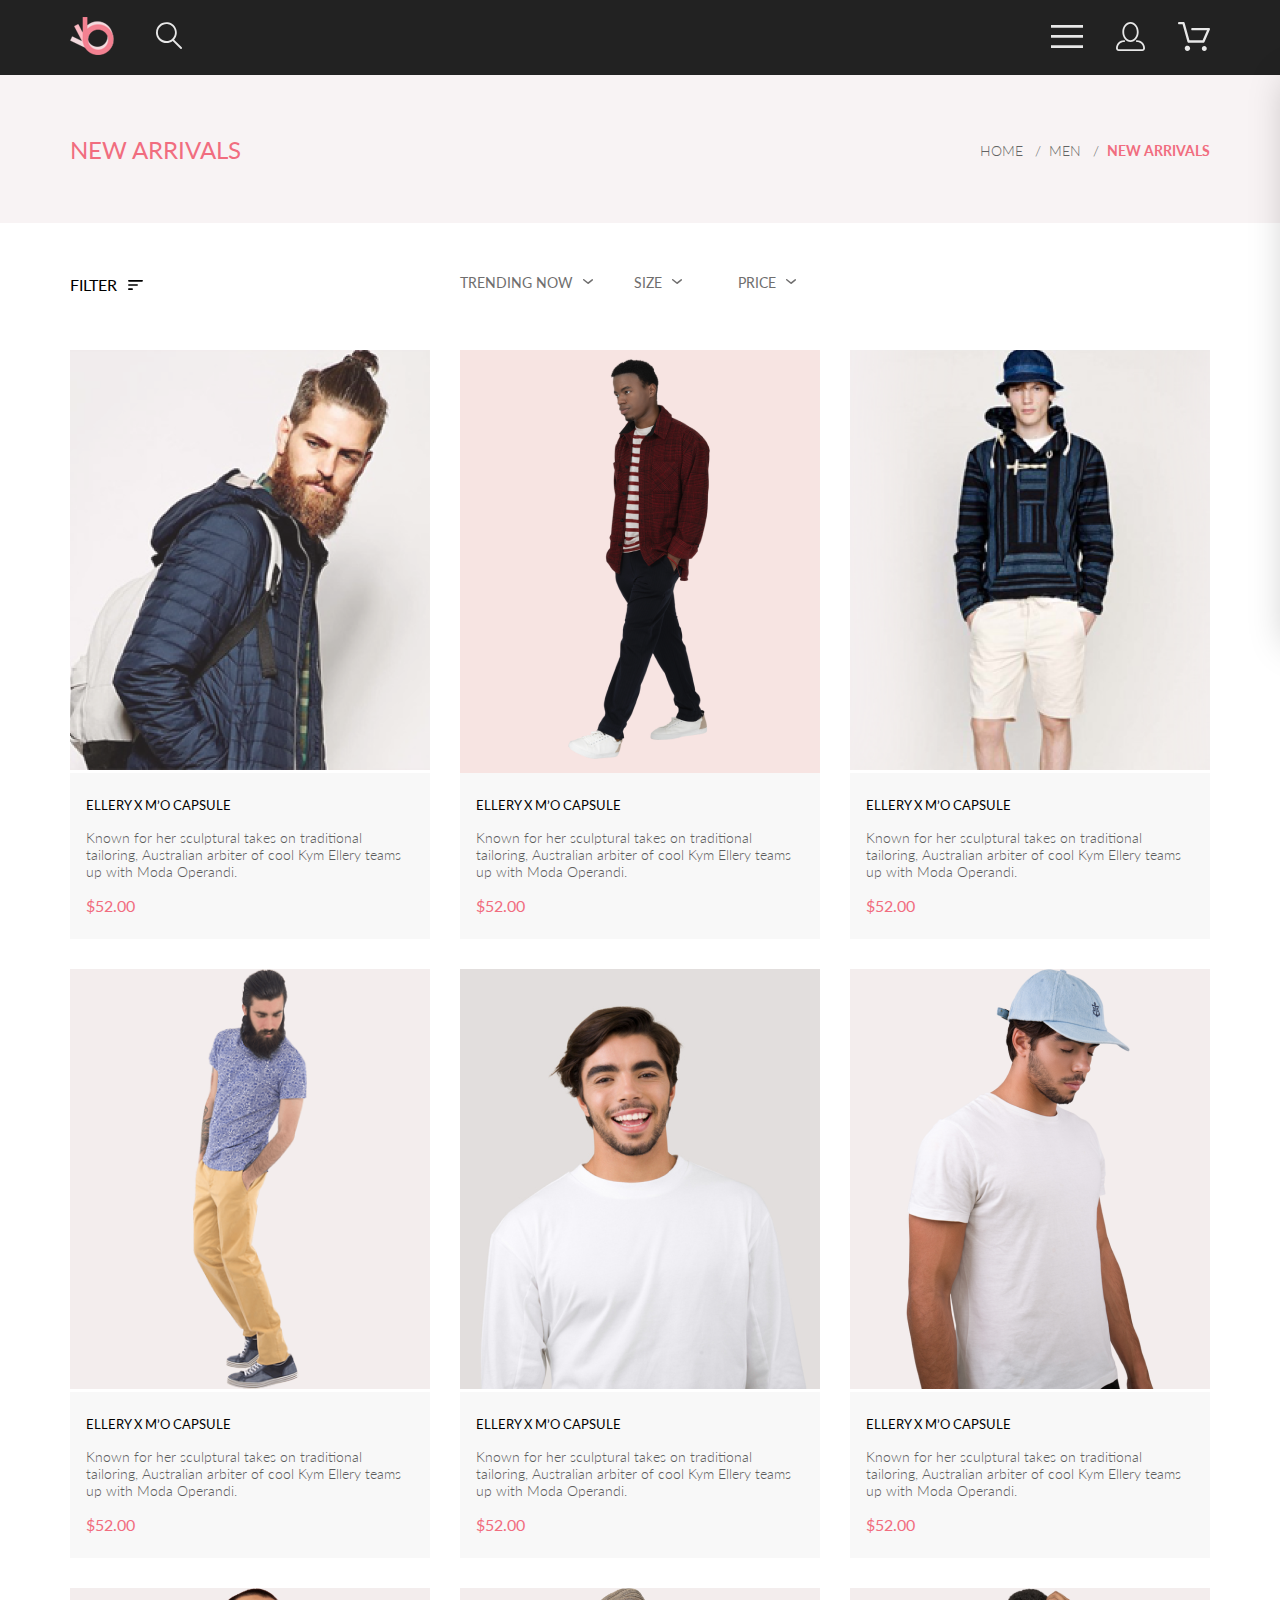
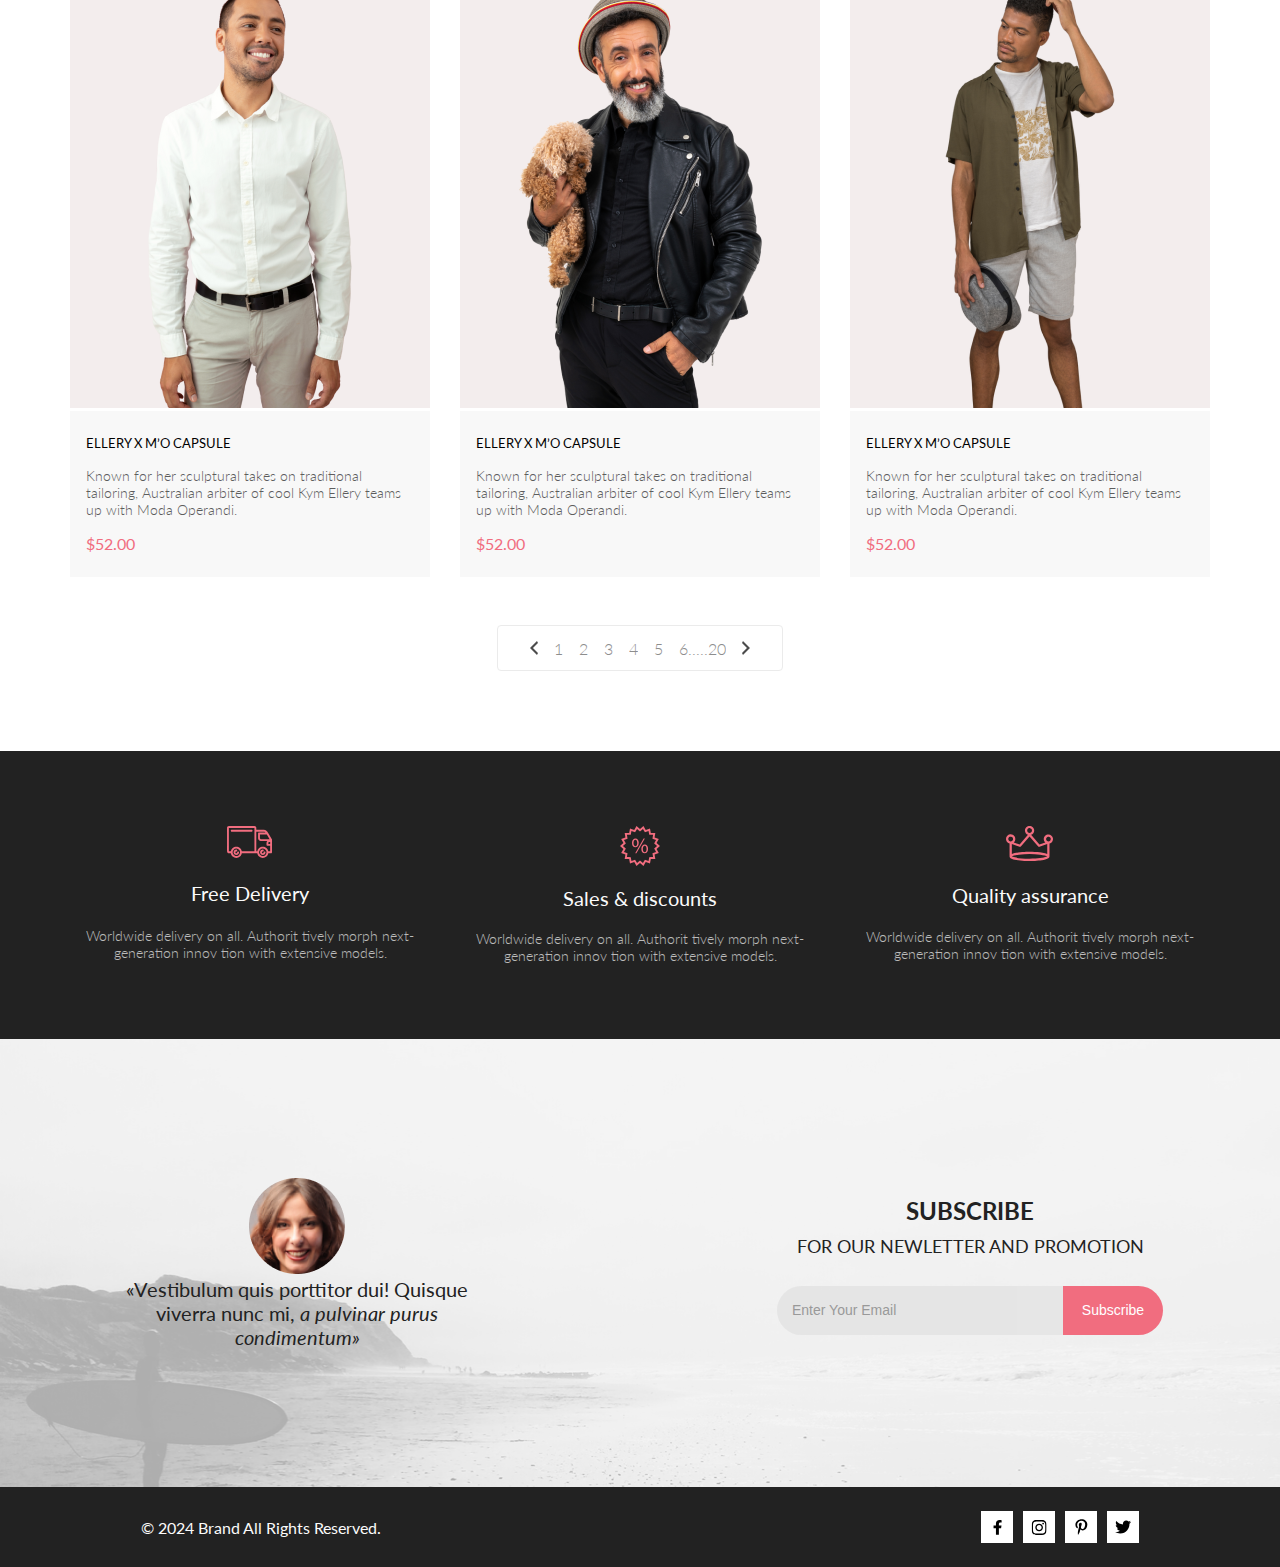
<file: catalog.html>
<!DOCTYPE html>
<html lang="en">
  <head>
    <link rel="preconnect" href="https://fonts.googleapis.com" />
    <link rel="preconnect" href="https://fonts.gstatic.com" crossorigin />
    <link
      href="https://fonts.googleapis.com/css2?family=Lato:wght@300;400;700;900&display=swap"
      rel="stylesheet"
    />
    <meta charset="UTF-8" />
    <meta http-equiv="X-UA-Compatible" content="IE=edge" />
    <meta name="viewport" content="width=device-width, initial-scale=1.0" />
    <link rel="shortcut icon" href="img/logo.png" type="image/x-icon" />
    <title>CATALOG</title>
    <link rel="stylesheet" href="style.css" />
  </head>

  <body>
    <div class="top">
      <header class="header center">
        <div class="header__left">
          <a href="index.html"><img src="img/logo.png" alt="logo" /></a>
          <a href="#"><img src="img/search.svg" alt="search" /></a>
        </div>
        <nav class="header__right">
          <label for="header__check"
            ><img class="header__link-site" src="img/menu.svg" alt="menu"
          /></label>
          <a class="header__link-site mobile_none" href="#"
            ><img src="img/reg.svg" alt="reg"
          /></a>
          <a
            class="header__link-site headerlink__extra__gap mobile_none"
            href="#"
            ><img src="img/cart.svg" alt="cart"
          /></a>
        </nav>
        <input class="header__checkbox" id="header__check" type="checkbox" />
        <div class="mobile-menu">
          <div class="mobile-menu__link-site">
            <a href="registration.html">
              <svg
                width="29"
                height="29"
                viewBox="0 0 29 29"
                fill="none"
                xmlns="http://www.w3.org/2000/svg"
              >
                <path
                  d="M14.5 19.937C19 19.937 22.656 15.464 22.656 9.968C22.656 4.472 19 0 14.5 0C13.3631 0.0217413 12.2463 0.303398 11.2351 0.823397C10.2239 1.34339 9.34507 2.08794 8.66602 3C7.12663 4.99573 6.30819 7.45381 6.34399 9.974C6.34399 15.465 10 19.937 14.5 19.937ZM14.5 1.813C18 1.813 20.844 5.472 20.844 9.969C20.844 14.466 17.998 18.125 14.5 18.125C11.002 18.125 8.15603 14.465 8.15503 9.969C8.15403 5.473 11 1.813 14.5 1.813ZM20.844 18.125C20.6036 18.125 20.373 18.2205 20.203 18.3905C20.033 18.5605 19.9375 18.7911 19.9375 19.0315C19.9375 19.2719 20.033 19.5025 20.203 19.6725C20.373 19.8425 20.6036 19.938 20.844 19.938C22.526 19.9399 24.1386 20.6088 25.3279 21.7982C26.5172 22.9875 27.1861 24.6 27.188 26.282C27.1875 26.5221 27.0918 26.7523 26.922 26.9221C26.7522 27.0918 26.5221 27.1875 26.282 27.188H2.71997C2.47985 27.1875 2.24975 27.0918 2.07996 26.9221C1.91016 26.7523 1.81449 26.5221 1.81396 26.282C1.81608 24.6001 2.48517 22.9877 3.67444 21.7985C4.86371 20.6092 6.47608 19.9401 8.15796 19.938C8.39824 19.938 8.62868 19.8425 8.79858 19.6726C8.96849 19.5027 9.06396 19.2723 9.06396 19.032C9.06396 18.7917 8.96849 18.5613 8.79858 18.3914C8.62868 18.2215 8.39824 18.126 8.15796 18.126C5.99541 18.1279 3.92201 18.9875 2.39258 20.5164C0.863144 22.0453 0.00264777 24.1185 0 26.281C0.000794067 27.0019 0.287502 27.693 0.797241 28.2027C1.30698 28.7125 1.99811 28.9992 2.71899 29H26.282C27.0027 28.9989 27.6936 28.7121 28.2031 28.2024C28.7126 27.6927 28.9992 27.0017 29 26.281C28.9974 24.1187 28.1372 22.0457 26.6083 20.5168C25.0793 18.9878 23.0063 18.1276 20.844 18.125Z"
                  fill="black"
                />
              </svg>
            </a>
            <a href="cart.html">
              <svg
                width="32"
                height="29"
                viewBox="0 0 32 29"
                fill="none"
                xmlns="http://www.w3.org/2000/svg"
              >
                <path
                  d="M26.2009 29C25.5532 28.9738 24.9415 28.6948 24.4972 28.2227C24.0529 27.7506 23.8114 27.1232 23.8245 26.475C23.8376 25.8269 24.1043 25.2097 24.5673 24.7559C25.0303 24.3022 25.6527 24.048 26.301 24.048C26.9493 24.048 27.5717 24.3022 28.0347 24.7559C28.4977 25.2097 28.7644 25.8269 28.7775 26.475C28.7906 27.1232 28.549 27.7506 28.1047 28.2227C27.6604 28.6948 27.0488 28.9738 26.401 29H26.2009ZM6.75293 26.32C6.75293 25.79 6.91011 25.2718 7.20459 24.8311C7.49907 24.3904 7.91764 24.0469 8.40735 23.844C8.89705 23.6412 9.43594 23.5881 9.95581 23.6915C10.4757 23.7949 10.9532 24.0502 11.328 24.425C11.7028 24.7998 11.9581 25.2773 12.0615 25.7972C12.1649 26.317 12.1118 26.8559 11.9089 27.3456C11.7061 27.8353 11.3626 28.2539 10.9219 28.5483C10.4812 28.8428 9.96304 29 9.43298 29C9.08087 29.0003 8.73212 28.9311 8.40674 28.7966C8.08136 28.662 7.78569 28.4646 7.53662 28.2158C7.28755 27.9669 7.09001 27.6713 6.9552 27.3461C6.82039 27.0208 6.75098 26.6721 6.75098 26.32H6.75293ZM10.553 20.686C10.2935 20.6868 10.0409 20.6024 9.83411 20.4457C9.62727 20.2891 9.47758 20.0689 9.40796 19.819L4.57495 2.36401H1.18201C0.868521 2.36401 0.567859 2.23947 0.346191 2.01781C0.124523 1.79614 0 1.49549 0 1.18201C0 0.868519 0.124523 0.567873 0.346191 0.346205C0.567859 0.124537 0.868521 5.81268e-06 1.18201 5.81268e-06H5.46301C5.7225 -0.00080736 5.97504 0.0837201 6.18176 0.240568C6.38848 0.397416 6.53784 0.617884 6.60693 0.868006L11.4399 18.323H24.6179L29.001 8.27501H14.401C14.2428 8.27961 14.0854 8.25242 13.9379 8.19507C13.7904 8.13771 13.6559 8.05134 13.5424 7.94108C13.4288 7.83082 13.3386 7.69891 13.277 7.55315C13.2154 7.40739 13.1836 7.25075 13.1836 7.0925C13.1836 6.93426 13.2154 6.77762 13.277 6.63186C13.3386 6.4861 13.4288 6.35419 13.5424 6.24393C13.6559 6.13367 13.7904 6.0473 13.9379 5.98994C14.0854 5.93259 14.2428 5.90541 14.401 5.91001H30.814C31.0097 5.90996 31.2022 5.95866 31.3744 6.05172C31.5465 6.14478 31.6928 6.27926 31.7999 6.44301C31.9078 6.60729 31.9734 6.79569 31.9908 6.99145C32.0083 7.18721 31.9771 7.38424 31.9 7.565L26.495 19.977C26.4026 20.1876 26.251 20.3668 26.0585 20.4927C25.866 20.6186 25.641 20.6858 25.411 20.686H10.553Z"
                  fill="black"
                />
              </svg>
            </a>
          </div>
          <h3 class="mobile-menu__heading">MENU</h3>
          <div class="mobile-menu__box">
            <div class="mobile-menu__item">
              <a href="catalog.html" class="mobile-menu__title">MAN</a>
              <ul class="mobile-menu__list">
                <li><a class="mobile-menu__link" href="#">Accessories</a></li>
                <li><a class="mobile-menu__link" href="#">Bags</a></li>
                <li><a class="mobile-menu__link" href="#">Denim</a></li>
                <li><a class="mobile-menu__link" href="#">T-Shirts</a></li>
              </ul>
            </div>
            <div class="mobile-menu__item">
              <a href="catalog.html" class="mobile-menu__title">WOMAN</a>
              <ul class="mobile-menu__list">
                <li><a class="mobile-menu__link" href="">Accessories</a></li>
                <li><a class="mobile-menu__link" href="">Bags</a></li>
                <li><a class="mobile-menu__link" href="">Denim</a></li>
                <li><a class="mobile-menu__link" href="">T-Shirts</a></li>
              </ul>
            </div>
            <div class="mobile-menu__item">
              <a href="catalog.html" class="mobile-menu__title">KIDS</a>
              <ul class="mobile-menu__list">
                <li><a class="mobile-menu__link" href="">Accessories</a></li>
                <li><a class="mobile-menu__link" href="">Bags</a></li>
                <li><a class="mobile-menu__link" href="">Denim</a></li>
                <li><a class="mobile-menu__link" href="">T-Shirts</a></li>
              </ul>
            </div>
          </div>
        </div>
      </header>
      <section class="head center">
        <h2 class="head__heading">NEW ARRIVALS</h2>
        <div class="breadcrumb">
          <div class="breadcrumb__box-link">
            <a class="breadcrumb__link" href="index.html">HOME</a>
          </div>
          <div class="breadcrumb__box-link">
            <a class="breadcrumb__link" href="#">MEN</a>
          </div>
          <div class="breadcrumb__box-link">
            <a class="breadcrumb__link" href="#">NEW ARRIVALS</a>
          </div>
        </div>
      </section>
      <div class="filter-sort center">
        <div class="filter-box">
          <details class="filter">
            <summary class="filter__summary">
              FILTER
              <svg
                class="filter__img"
                width="15"
                height="10"
                viewBox="0 0 15 10"
                fill="none"
                xmlns="http://www.w3.org/2000/svg"
              >
                <path
                  d="M0.833333 10H4.16667C4.625 10 5 9.625 5 9.16667C5 8.70833 4.625 8.33333 4.16667 8.33333H0.833333C0.375 8.33333 0 8.70833 0 9.16667C0 9.625 0.375 10 0.833333 10ZM0 0.833333C0 1.29167 0.375 1.66667 0.833333 1.66667H14.1667C14.625 1.66667 15 1.29167 15 0.833333C15 0.375 14.625 0 14.1667 0H0.833333C0.375 0 0 0.375 0 0.833333ZM0.833333 5.83333H9.16667C9.625 5.83333 10 5.45833 10 5C10 4.54167 9.625 4.16667 9.16667 4.16667H0.833333C0.375 4.16667 0 4.54167 0 5C0 5.45833 0.375 5.83333 0.833333 5.83333Z"
                  fill="black"
                />
              </svg>
            </summary>
            <div class="filter__content">
              <details class="filter__category" open>
                <summary class="filter__category-summary">CATEGORY</summary>
                <div class="filter__box">
                  <a class="filter__link">Accessories</a>
                  <a class="filter__link">Bags</a>
                  <a class="filter__link">Denim</a>
                  <a class="filter__link">Hoodies & Sweatshirts</a>
                  <a class="filter__link">Jackets & Coats</a>
                  <a class="filter__link">Polos</a>
                  <a class="filter__link">Shirts</a>
                  <a class="filter__link">Shoes</a>
                  <a class="filter__link">Sweaters & Knits</a>
                  <a class="filter__link">T-Shirts</a>
                  <a class="filter__link">Tanks</a>
                </div>
              </details>
              <details class="filter__category">
                <summary class="filter__category-summary">BRAND</summary>
                <div class="filter__box">
                  <a class="filter__link">Accessories</a>
                  <a class="filter__link">Bags</a>
                  <a class="filter__link">Denim</a>
                  <a class="filter__link">Hoodies & Sweatshirts</a>
                  <a class="filter__link">Jackets & Coats</a>
                  <a class="filter__link">Polos</a>
                  <a class="filter__link">Shirts</a>
                  <a class="filter__link">Shoes</a>
                  <a class="filter__link">Sweaters & Knits</a>
                  <a class="filter__link">T-Shirts</a>
                  <a class="filter__link">Tanks</a>
                </div>
              </details>
              <details class="filter__category">
                <summary class="filter__category-summary">DESIGN</summary>
                <div class="filter__box">
                  <a class="filter__link">Accessories</a>
                  <a class="filter__link">Bags</a>
                  <a class="filter__link">Denim</a>
                  <a class="filter__link">Hoodies & Sweatshirts</a>
                  <a class="filter__link">Jackets & Coats</a>
                  <a class="filter__link">Polos</a>
                  <a class="filter__link">Shirts</a>
                  <a class="filter__link">Shoes</a>
                  <a class="filter__link">Sweaters & Knits</a>
                  <a class="filter__link">T-Shirts</a>
                  <a class="filter__link">Tanks</a>
                </div>
              </details>
            </div>
          </details>
        </div>
        <div class="sort">
          <details class="sort__details">
            <summary class="sort__summary">
              TRENDING NOW
              <svg
                width="11"
                height="6"
                viewBox="0 0 11 6"
                fill="none"
                xmlns="http://www.w3.org/2000/svg"
              >
                <path
                  d="M5.00214 5.00214C4.83521 5.00247 4.67343 4.94433 4.54488 4.83782L0.258102 1.2655C0.112196 1.14422 0.0204417 0.969958 0.00302325 0.781035C-0.0143952 0.592112 0.0439493 0.404007 0.165221 0.258101C0.286493 0.112196 0.460759 0.0204417 0.649682 0.00302327C0.838605 -0.0143952 1.02671 0.043949 1.17262 0.165221L5.00214 3.36602L8.83167 0.279536C8.90475 0.220188 8.98884 0.175869 9.0791 0.149125C9.16937 0.122382 9.26403 0.113741 9.35764 0.1237C9.45126 0.133659 9.54198 0.162021 9.6246 0.207156C9.70722 0.252292 9.7801 0.313311 9.83906 0.386705C9.90449 0.460167 9.95405 0.546351 9.98462 0.639855C10.0152 0.733359 10.0261 0.83217 10.0167 0.930097C10.0073 1.02802 9.97784 1.12296 9.93005 1.20895C9.88227 1.29494 9.81723 1.37013 9.73904 1.42982L5.45225 4.88068C5.32002 4.97036 5.16154 5.01312 5.00214 5.00214Z"
                  fill="#6F6E6E"
                />
              </svg>
            </summary>
            <div class="sort__content">
              <label class="sort__label">
                <input type="checkbox" /> <span>Man</span>
              </label>
              <label class="sort__label">
                <input type="checkbox" /> <span>Woman</span>
              </label>
              <label class="sort__label">
                <input type="checkbox" /> <span>Kids</span>
              </label>
            </div>
          </details>
          <details class="sort__details">
            <summary class="sort__summary special-gap-width">
              SIZE
              <svg
                width="11"
                height="6"
                viewBox="0 0 11 6"
                fill="none"
                xmlns="http://www.w3.org/2000/svg"
              >
                <path
                  d="M5.00214 5.00214C4.83521 5.00247 4.67343 4.94433 4.54488 4.83782L0.258102 1.2655C0.112196 1.14422 0.0204417 0.969958 0.00302325 0.781035C-0.0143952 0.592112 0.0439493 0.404007 0.165221 0.258101C0.286493 0.112196 0.460759 0.0204417 0.649682 0.00302327C0.838605 -0.0143952 1.02671 0.043949 1.17262 0.165221L5.00214 3.36602L8.83167 0.279536C8.90475 0.220188 8.98884 0.175869 9.0791 0.149125C9.16937 0.122382 9.26403 0.113741 9.35764 0.1237C9.45126 0.133659 9.54198 0.162021 9.6246 0.207156C9.70722 0.252292 9.7801 0.313311 9.83906 0.386705C9.90449 0.460167 9.95405 0.546351 9.98462 0.639855C10.0152 0.733359 10.0261 0.83217 10.0167 0.930097C10.0073 1.02802 9.97784 1.12296 9.93005 1.20895C9.88227 1.29494 9.81723 1.37013 9.73904 1.42982L5.45225 4.88068C5.32002 4.97036 5.16154 5.01312 5.00214 5.00214Z"
                  fill="#6F6E6E"
                />
              </svg>
            </summary>
            <div class="sort__content">
              <label class="sort__label">
                <input type="checkbox" /> <span>XS</span>
              </label>
              <label class="sort__label">
                <input type="checkbox" /> <span>S</span>
              </label>
              <label class="sort__label">
                <input type="checkbox" /> <span>M</span>
              </label>
              <label class="sort__label">
                <input type="checkbox" /> <span>L</span>
              </label>
              <label class="sort__label">
                <input type="checkbox" /> <span>XL</span>
              </label>
              <label class="sort__label">
                <input type="checkbox" /> <span>XXL</span>
              </label>
            </div>
          </details>
          <details class="sort__details">
            <summary class="sort__summary">
              PRICE
              <svg
                width="11"
                height="6"
                viewBox="0 0 11 6"
                fill="none"
                xmlns="http://www.w3.org/2000/svg"
              >
                <path
                  d="M5.00214 5.00214C4.83521 5.00247 4.67343 4.94433 4.54488 4.83782L0.258102 1.2655C0.112196 1.14422 0.0204417 0.969958 0.00302325 0.781035C-0.0143952 0.592112 0.0439493 0.404007 0.165221 0.258101C0.286493 0.112196 0.460759 0.0204417 0.649682 0.00302327C0.838605 -0.0143952 1.02671 0.043949 1.17262 0.165221L5.00214 3.36602L8.83167 0.279536C8.90475 0.220188 8.98884 0.175869 9.0791 0.149125C9.16937 0.122382 9.26403 0.113741 9.35764 0.1237C9.45126 0.133659 9.54198 0.162021 9.6246 0.207156C9.70722 0.252292 9.7801 0.313311 9.83906 0.386705C9.90449 0.460167 9.95405 0.546351 9.98462 0.639855C10.0152 0.733359 10.0261 0.83217 10.0167 0.930097C10.0073 1.02802 9.97784 1.12296 9.93005 1.20895C9.88227 1.29494 9.81723 1.37013 9.73904 1.42982L5.45225 4.88068C5.32002 4.97036 5.16154 5.01312 5.00214 5.00214Z"
                  fill="#6F6E6E"
                />
              </svg>
            </summary>
            <div class="sort__content">
              <input min="1" max="10" type="range" step="1" />
            </div>
          </details>
        </div>
      </div>
      <section class="product-box center">
        <div class="product-box__content">
          <div class="product">
            <img class="product__img" src="img/Items_img1.png" alt="image1" />
            <div class="product__content">
              <a href="#" class="product__heading"
                >ELLERY X&nbsp;M&rsquo;O CAPSULE</a
              >
              <p class="product__text">
                Known for her sculptural takes on&nbsp;traditional tailoring,
                Australian arbiter of&nbsp;cool Kym Ellery teams up&nbsp;with
                Moda Operandi.
              </p>
              <p class="product__price">$52.00</p>
            </div>
            <a href="#" class="product__add"
              ><svg
                width="27"
                height="25"
                viewBox="0 0 27 25"
                fill="none"
                xmlns="http://www.w3.org/2000/svg"
              >
                <path
                  d="M21.9509 23.2667H21.8386C21.2294 23.2667 20.7177 22.7671 20.6735 22.1294C20.629 21.4607 21.1175 20.8785 21.7626 20.8346C21.788 20.8329 21.8145 20.832 21.8405 20.832C22.4575 20.832 22.9743 21.3219 23.0201 21.9487C23.0319 22.1971 22.9914 22.5514 22.736 22.8439L22.73 22.8507L22.7242 22.8575C22.5275 23.0912 22.2607 23.2321 21.9509 23.2667ZM8.21887 23.2604C7.5683 23.2604 7.03906 22.7174 7.03906 22.05C7.03906 21.3832 7.5683 20.8406 8.21887 20.8406C8.86945 20.8406 9.39868 21.3832 9.39868 22.05C9.39868 22.7174 8.86945 23.2604 8.21887 23.2604Z"
                  fill="white"
                />
                <path
                  d="M21.876 22.2662C21.921 22.2549 21.9423 22.2339 21.96 22.2129C21.9678 22.2037 21.9756 22.1946 21.9835 22.1855C22.02 22.1438 22.0233 22.0553 22.0224 22.0105C22.0092 21.9044 21.9185 21.8315 21.8412 21.8315C21.8375 21.8315 21.8336 21.8317 21.8312 21.8318C21.7531 21.8372 21.6653 21.9409 21.6719 22.0625C21.6813 22.1793 21.7675 22.2662 21.8392 22.2662H21.876ZM8.21954 22.2599C8.31873 22.2599 8.39935 22.1655 8.39935 22.0496C8.39935 21.9341 8.31873 21.8401 8.21954 21.8401C8.12042 21.8401 8.03973 21.9341 8.03973 22.0496C8.03973 22.1655 8.12042 22.2599 8.21954 22.2599ZM21.9995 24.2662C21.9517 24.2662 21.8878 24.2662 21.8392 24.2662C20.7017 24.2662 19.7567 23.3545 19.6765 22.198C19.5964 20.9929 20.4937 19.9183 21.6953 19.8364C21.7441 19.8331 21.7928 19.8315 21.8412 19.8315C22.9799 19.8315 23.9413 20.7324 24.019 21.8884C24.0505 22.4915 23.8741 23.0612 23.4898 23.5012C23.1055 23.9575 22.5764 24.2177 21.9995 24.2662ZM8.21954 24.2599C7.01532 24.2599 6.03973 23.2709 6.03973 22.0496C6.03973 20.8291 7.01532 19.8401 8.21954 19.8401C9.42371 19.8401 10.3994 20.8291 10.3994 22.0496C10.3994 23.2709 9.42371 24.2599 8.21954 24.2599ZM21.1984 17.3938H9.13306C8.70013 17.3938 8.31586 17.1005 8.20331 16.6775L4.27753 2.24768H1.52173C0.993408 2.24768 0.560547 1.80859 0.560547 1.27039C0.560547 0.733032 0.993408 0.292969 1.52173 0.292969H4.99933C5.43134 0.292969 5.81561 0.586304 5.9281 1.01025L9.85394 15.4391H20.5576L24.1144 7.13379H12.2578C11.7286 7.13379 11.2957 6.69373 11.2957 6.15649C11.2957 5.61914 11.7286 5.17908 12.2578 5.17908H25.5886C25.9091 5.17908 26.2141 5.34192 26.3896 5.61914C26.566 5.89539 26.5984 6.23743 26.4697 6.547L22.0795 16.807C21.9193 17.1653 21.5827 17.3938 21.1984 17.3938Z"
                  fill="white"
                />
                <path
                  d="M21.876 22.2662C21.921 22.2549 21.9423 22.2339 21.96 22.2129C21.9678 22.2037 21.9756 22.1946 21.9835 22.1855C22.02 22.1438 22.0233 22.0553 22.0224 22.0105C22.0092 21.9044 21.9185 21.8315 21.8412 21.8315C21.8375 21.8315 21.8336 21.8317 21.8312 21.8318C21.7531 21.8372 21.6653 21.9409 21.6719 22.0625C21.6813 22.1793 21.7675 22.2662 21.8392 22.2662H21.876ZM8.21954 22.2599C8.31873 22.2599 8.39935 22.1655 8.39935 22.0496C8.39935 21.9341 8.31873 21.8401 8.21954 21.8401C8.12042 21.8401 8.03973 21.9341 8.03973 22.0496C8.03973 22.1655 8.12042 22.2599 8.21954 22.2599ZM21.9995 24.2662C21.9517 24.2662 21.8878 24.2662 21.8392 24.2662C20.7017 24.2662 19.7567 23.3545 19.6765 22.198C19.5964 20.9929 20.4937 19.9183 21.6953 19.8364C21.7441 19.8331 21.7928 19.8315 21.8412 19.8315C22.9799 19.8315 23.9413 20.7324 24.019 21.8884C24.0505 22.4915 23.8741 23.0612 23.4898 23.5012C23.1055 23.9575 22.5764 24.2177 21.9995 24.2662ZM8.21954 24.2599C7.01532 24.2599 6.03973 23.2709 6.03973 22.0496C6.03973 20.8291 7.01532 19.8401 8.21954 19.8401C9.42371 19.8401 10.3994 20.8291 10.3994 22.0496C10.3994 23.2709 9.42371 24.2599 8.21954 24.2599ZM21.1984 17.3938H9.13306C8.70013 17.3938 8.31586 17.1005 8.20331 16.6775L4.27753 2.24768H1.52173C0.993408 2.24768 0.560547 1.80859 0.560547 1.27039C0.560547 0.733032 0.993408 0.292969 1.52173 0.292969H4.99933C5.43134 0.292969 5.81561 0.586304 5.9281 1.01025L9.85394 15.4391H20.5576L24.1144 7.13379H12.2578C11.7286 7.13379 11.2957 6.69373 11.2957 6.15649C11.2957 5.61914 11.7286 5.17908 12.2578 5.17908H25.5886C25.9091 5.17908 26.2141 5.34192 26.3896 5.61914C26.566 5.89539 26.5984 6.23743 26.4697 6.547L22.0795 16.807C21.9193 17.1653 21.5827 17.3938 21.1984 17.3938Z"
                  fill="white"
                />
              </svg>
              Add to Cart</a
            >
          </div>
          <div class="product">
            <div class="product__img__div">
              <img class="product__img" src="img/Items_img7.png" alt="image2" />
            </div>
            <div class="product__content">
              <a href="#" class="product__heading"
                >ELLERY X&nbsp;M&rsquo;O CAPSULE</a
              >
              <p class="product__text">
                Known for her sculptural takes on&nbsp;traditional tailoring,
                Australian arbiter of&nbsp;cool Kym Ellery teams up&nbsp;with
                Moda Operandi.
              </p>
              <p class="product__price">$52.00</p>
            </div>
            <a href="#" class="product__add"
              ><svg
                width="27"
                height="25"
                viewBox="0 0 27 25"
                fill="none"
                xmlns="http://www.w3.org/2000/svg"
              >
                <path
                  d="M21.9509 23.2667H21.8386C21.2294 23.2667 20.7177 22.7671 20.6735 22.1294C20.629 21.4607 21.1175 20.8785 21.7626 20.8346C21.788 20.8329 21.8145 20.832 21.8405 20.832C22.4575 20.832 22.9743 21.3219 23.0201 21.9487C23.0319 22.1971 22.9914 22.5514 22.736 22.8439L22.73 22.8507L22.7242 22.8575C22.5275 23.0912 22.2607 23.2321 21.9509 23.2667ZM8.21887 23.2604C7.5683 23.2604 7.03906 22.7174 7.03906 22.05C7.03906 21.3832 7.5683 20.8406 8.21887 20.8406C8.86945 20.8406 9.39868 21.3832 9.39868 22.05C9.39868 22.7174 8.86945 23.2604 8.21887 23.2604Z"
                  fill="white"
                />
                <path
                  d="M21.876 22.2662C21.921 22.2549 21.9423 22.2339 21.96 22.2129C21.9678 22.2037 21.9756 22.1946 21.9835 22.1855C22.02 22.1438 22.0233 22.0553 22.0224 22.0105C22.0092 21.9044 21.9185 21.8315 21.8412 21.8315C21.8375 21.8315 21.8336 21.8317 21.8312 21.8318C21.7531 21.8372 21.6653 21.9409 21.6719 22.0625C21.6813 22.1793 21.7675 22.2662 21.8392 22.2662H21.876ZM8.21954 22.2599C8.31873 22.2599 8.39935 22.1655 8.39935 22.0496C8.39935 21.9341 8.31873 21.8401 8.21954 21.8401C8.12042 21.8401 8.03973 21.9341 8.03973 22.0496C8.03973 22.1655 8.12042 22.2599 8.21954 22.2599ZM21.9995 24.2662C21.9517 24.2662 21.8878 24.2662 21.8392 24.2662C20.7017 24.2662 19.7567 23.3545 19.6765 22.198C19.5964 20.9929 20.4937 19.9183 21.6953 19.8364C21.7441 19.8331 21.7928 19.8315 21.8412 19.8315C22.9799 19.8315 23.9413 20.7324 24.019 21.8884C24.0505 22.4915 23.8741 23.0612 23.4898 23.5012C23.1055 23.9575 22.5764 24.2177 21.9995 24.2662ZM8.21954 24.2599C7.01532 24.2599 6.03973 23.2709 6.03973 22.0496C6.03973 20.8291 7.01532 19.8401 8.21954 19.8401C9.42371 19.8401 10.3994 20.8291 10.3994 22.0496C10.3994 23.2709 9.42371 24.2599 8.21954 24.2599ZM21.1984 17.3938H9.13306C8.70013 17.3938 8.31586 17.1005 8.20331 16.6775L4.27753 2.24768H1.52173C0.993408 2.24768 0.560547 1.80859 0.560547 1.27039C0.560547 0.733032 0.993408 0.292969 1.52173 0.292969H4.99933C5.43134 0.292969 5.81561 0.586304 5.9281 1.01025L9.85394 15.4391H20.5576L24.1144 7.13379H12.2578C11.7286 7.13379 11.2957 6.69373 11.2957 6.15649C11.2957 5.61914 11.7286 5.17908 12.2578 5.17908H25.5886C25.9091 5.17908 26.2141 5.34192 26.3896 5.61914C26.566 5.89539 26.5984 6.23743 26.4697 6.547L22.0795 16.807C21.9193 17.1653 21.5827 17.3938 21.1984 17.3938Z"
                  fill="white"
                />
                <path
                  d="M21.876 22.2662C21.921 22.2549 21.9423 22.2339 21.96 22.2129C21.9678 22.2037 21.9756 22.1946 21.9835 22.1855C22.02 22.1438 22.0233 22.0553 22.0224 22.0105C22.0092 21.9044 21.9185 21.8315 21.8412 21.8315C21.8375 21.8315 21.8336 21.8317 21.8312 21.8318C21.7531 21.8372 21.6653 21.9409 21.6719 22.0625C21.6813 22.1793 21.7675 22.2662 21.8392 22.2662H21.876ZM8.21954 22.2599C8.31873 22.2599 8.39935 22.1655 8.39935 22.0496C8.39935 21.9341 8.31873 21.8401 8.21954 21.8401C8.12042 21.8401 8.03973 21.9341 8.03973 22.0496C8.03973 22.1655 8.12042 22.2599 8.21954 22.2599ZM21.9995 24.2662C21.9517 24.2662 21.8878 24.2662 21.8392 24.2662C20.7017 24.2662 19.7567 23.3545 19.6765 22.198C19.5964 20.9929 20.4937 19.9183 21.6953 19.8364C21.7441 19.8331 21.7928 19.8315 21.8412 19.8315C22.9799 19.8315 23.9413 20.7324 24.019 21.8884C24.0505 22.4915 23.8741 23.0612 23.4898 23.5012C23.1055 23.9575 22.5764 24.2177 21.9995 24.2662ZM8.21954 24.2599C7.01532 24.2599 6.03973 23.2709 6.03973 22.0496C6.03973 20.8291 7.01532 19.8401 8.21954 19.8401C9.42371 19.8401 10.3994 20.8291 10.3994 22.0496C10.3994 23.2709 9.42371 24.2599 8.21954 24.2599ZM21.1984 17.3938H9.13306C8.70013 17.3938 8.31586 17.1005 8.20331 16.6775L4.27753 2.24768H1.52173C0.993408 2.24768 0.560547 1.80859 0.560547 1.27039C0.560547 0.733032 0.993408 0.292969 1.52173 0.292969H4.99933C5.43134 0.292969 5.81561 0.586304 5.9281 1.01025L9.85394 15.4391H20.5576L24.1144 7.13379H12.2578C11.7286 7.13379 11.2957 6.69373 11.2957 6.15649C11.2957 5.61914 11.7286 5.17908 12.2578 5.17908H25.5886C25.9091 5.17908 26.2141 5.34192 26.3896 5.61914C26.566 5.89539 26.5984 6.23743 26.4697 6.547L22.0795 16.807C21.9193 17.1653 21.5827 17.3938 21.1984 17.3938Z"
                  fill="white"
                />
              </svg>
              Add to Cart</a
            >
          </div>
          <div class="product mobile_none tablet_none">
            <img class="product__img" src="img/Items_img3.png" alt="image3" />
            <div class="product__content">
              <a href="#" class="product__heading"
                >ELLERY X&nbsp;M&rsquo;O CAPSULE</a
              >
              <p class="product__text">
                Known for her sculptural takes on&nbsp;traditional tailoring,
                Australian arbiter of&nbsp;cool Kym Ellery teams up&nbsp;with
                Moda Operandi.
              </p>
              <p class="product__price">$52.00</p>
            </div>
            <a href="#" class="product__add"
              ><svg
                width="27"
                height="25"
                viewBox="0 0 27 25"
                fill="none"
                xmlns="http://www.w3.org/2000/svg"
              >
                <path
                  d="M21.9509 23.2667H21.8386C21.2294 23.2667 20.7177 22.7671 20.6735 22.1294C20.629 21.4607 21.1175 20.8785 21.7626 20.8346C21.788 20.8329 21.8145 20.832 21.8405 20.832C22.4575 20.832 22.9743 21.3219 23.0201 21.9487C23.0319 22.1971 22.9914 22.5514 22.736 22.8439L22.73 22.8507L22.7242 22.8575C22.5275 23.0912 22.2607 23.2321 21.9509 23.2667ZM8.21887 23.2604C7.5683 23.2604 7.03906 22.7174 7.03906 22.05C7.03906 21.3832 7.5683 20.8406 8.21887 20.8406C8.86945 20.8406 9.39868 21.3832 9.39868 22.05C9.39868 22.7174 8.86945 23.2604 8.21887 23.2604Z"
                  fill="white"
                />
                <path
                  d="M21.876 22.2662C21.921 22.2549 21.9423 22.2339 21.96 22.2129C21.9678 22.2037 21.9756 22.1946 21.9835 22.1855C22.02 22.1438 22.0233 22.0553 22.0224 22.0105C22.0092 21.9044 21.9185 21.8315 21.8412 21.8315C21.8375 21.8315 21.8336 21.8317 21.8312 21.8318C21.7531 21.8372 21.6653 21.9409 21.6719 22.0625C21.6813 22.1793 21.7675 22.2662 21.8392 22.2662H21.876ZM8.21954 22.2599C8.31873 22.2599 8.39935 22.1655 8.39935 22.0496C8.39935 21.9341 8.31873 21.8401 8.21954 21.8401C8.12042 21.8401 8.03973 21.9341 8.03973 22.0496C8.03973 22.1655 8.12042 22.2599 8.21954 22.2599ZM21.9995 24.2662C21.9517 24.2662 21.8878 24.2662 21.8392 24.2662C20.7017 24.2662 19.7567 23.3545 19.6765 22.198C19.5964 20.9929 20.4937 19.9183 21.6953 19.8364C21.7441 19.8331 21.7928 19.8315 21.8412 19.8315C22.9799 19.8315 23.9413 20.7324 24.019 21.8884C24.0505 22.4915 23.8741 23.0612 23.4898 23.5012C23.1055 23.9575 22.5764 24.2177 21.9995 24.2662ZM8.21954 24.2599C7.01532 24.2599 6.03973 23.2709 6.03973 22.0496C6.03973 20.8291 7.01532 19.8401 8.21954 19.8401C9.42371 19.8401 10.3994 20.8291 10.3994 22.0496C10.3994 23.2709 9.42371 24.2599 8.21954 24.2599ZM21.1984 17.3938H9.13306C8.70013 17.3938 8.31586 17.1005 8.20331 16.6775L4.27753 2.24768H1.52173C0.993408 2.24768 0.560547 1.80859 0.560547 1.27039C0.560547 0.733032 0.993408 0.292969 1.52173 0.292969H4.99933C5.43134 0.292969 5.81561 0.586304 5.9281 1.01025L9.85394 15.4391H20.5576L24.1144 7.13379H12.2578C11.7286 7.13379 11.2957 6.69373 11.2957 6.15649C11.2957 5.61914 11.7286 5.17908 12.2578 5.17908H25.5886C25.9091 5.17908 26.2141 5.34192 26.3896 5.61914C26.566 5.89539 26.5984 6.23743 26.4697 6.547L22.0795 16.807C21.9193 17.1653 21.5827 17.3938 21.1984 17.3938Z"
                  fill="white"
                />
                <path
                  d="M21.876 22.2662C21.921 22.2549 21.9423 22.2339 21.96 22.2129C21.9678 22.2037 21.9756 22.1946 21.9835 22.1855C22.02 22.1438 22.0233 22.0553 22.0224 22.0105C22.0092 21.9044 21.9185 21.8315 21.8412 21.8315C21.8375 21.8315 21.8336 21.8317 21.8312 21.8318C21.7531 21.8372 21.6653 21.9409 21.6719 22.0625C21.6813 22.1793 21.7675 22.2662 21.8392 22.2662H21.876ZM8.21954 22.2599C8.31873 22.2599 8.39935 22.1655 8.39935 22.0496C8.39935 21.9341 8.31873 21.8401 8.21954 21.8401C8.12042 21.8401 8.03973 21.9341 8.03973 22.0496C8.03973 22.1655 8.12042 22.2599 8.21954 22.2599ZM21.9995 24.2662C21.9517 24.2662 21.8878 24.2662 21.8392 24.2662C20.7017 24.2662 19.7567 23.3545 19.6765 22.198C19.5964 20.9929 20.4937 19.9183 21.6953 19.8364C21.7441 19.8331 21.7928 19.8315 21.8412 19.8315C22.9799 19.8315 23.9413 20.7324 24.019 21.8884C24.0505 22.4915 23.8741 23.0612 23.4898 23.5012C23.1055 23.9575 22.5764 24.2177 21.9995 24.2662ZM8.21954 24.2599C7.01532 24.2599 6.03973 23.2709 6.03973 22.0496C6.03973 20.8291 7.01532 19.8401 8.21954 19.8401C9.42371 19.8401 10.3994 20.8291 10.3994 22.0496C10.3994 23.2709 9.42371 24.2599 8.21954 24.2599ZM21.1984 17.3938H9.13306C8.70013 17.3938 8.31586 17.1005 8.20331 16.6775L4.27753 2.24768H1.52173C0.993408 2.24768 0.560547 1.80859 0.560547 1.27039C0.560547 0.733032 0.993408 0.292969 1.52173 0.292969H4.99933C5.43134 0.292969 5.81561 0.586304 5.9281 1.01025L9.85394 15.4391H20.5576L24.1144 7.13379H12.2578C11.7286 7.13379 11.2957 6.69373 11.2957 6.15649C11.2957 5.61914 11.7286 5.17908 12.2578 5.17908H25.5886C25.9091 5.17908 26.2141 5.34192 26.3896 5.61914C26.566 5.89539 26.5984 6.23743 26.4697 6.547L22.0795 16.807C21.9193 17.1653 21.5827 17.3938 21.1984 17.3938Z"
                  fill="white"
                />
              </svg>
              Add to Cart</a
            >
          </div>
          <div class="product">
            <img class="product__img" src="img/Items_img4.png" alt="image4" />
            <div class="product__content">
              <a href="#" class="product__heading"
                >ELLERY X&nbsp;M&rsquo;O CAPSULE</a
              >
              <p class="product__text">
                Known for her sculptural takes on&nbsp;traditional tailoring,
                Australian arbiter of&nbsp;cool Kym Ellery teams up&nbsp;with
                Moda Operandi.
              </p>
              <p class="product__price">$52.00</p>
            </div>
            <a href="#" class="product__add"
              ><svg
                width="27"
                height="25"
                viewBox="0 0 27 25"
                fill="none"
                xmlns="http://www.w3.org/2000/svg"
              >
                <path
                  d="M21.9509 23.2667H21.8386C21.2294 23.2667 20.7177 22.7671 20.6735 22.1294C20.629 21.4607 21.1175 20.8785 21.7626 20.8346C21.788 20.8329 21.8145 20.832 21.8405 20.832C22.4575 20.832 22.9743 21.3219 23.0201 21.9487C23.0319 22.1971 22.9914 22.5514 22.736 22.8439L22.73 22.8507L22.7242 22.8575C22.5275 23.0912 22.2607 23.2321 21.9509 23.2667ZM8.21887 23.2604C7.5683 23.2604 7.03906 22.7174 7.03906 22.05C7.03906 21.3832 7.5683 20.8406 8.21887 20.8406C8.86945 20.8406 9.39868 21.3832 9.39868 22.05C9.39868 22.7174 8.86945 23.2604 8.21887 23.2604Z"
                  fill="white"
                />
                <path
                  d="M21.876 22.2662C21.921 22.2549 21.9423 22.2339 21.96 22.2129C21.9678 22.2037 21.9756 22.1946 21.9835 22.1855C22.02 22.1438 22.0233 22.0553 22.0224 22.0105C22.0092 21.9044 21.9185 21.8315 21.8412 21.8315C21.8375 21.8315 21.8336 21.8317 21.8312 21.8318C21.7531 21.8372 21.6653 21.9409 21.6719 22.0625C21.6813 22.1793 21.7675 22.2662 21.8392 22.2662H21.876ZM8.21954 22.2599C8.31873 22.2599 8.39935 22.1655 8.39935 22.0496C8.39935 21.9341 8.31873 21.8401 8.21954 21.8401C8.12042 21.8401 8.03973 21.9341 8.03973 22.0496C8.03973 22.1655 8.12042 22.2599 8.21954 22.2599ZM21.9995 24.2662C21.9517 24.2662 21.8878 24.2662 21.8392 24.2662C20.7017 24.2662 19.7567 23.3545 19.6765 22.198C19.5964 20.9929 20.4937 19.9183 21.6953 19.8364C21.7441 19.8331 21.7928 19.8315 21.8412 19.8315C22.9799 19.8315 23.9413 20.7324 24.019 21.8884C24.0505 22.4915 23.8741 23.0612 23.4898 23.5012C23.1055 23.9575 22.5764 24.2177 21.9995 24.2662ZM8.21954 24.2599C7.01532 24.2599 6.03973 23.2709 6.03973 22.0496C6.03973 20.8291 7.01532 19.8401 8.21954 19.8401C9.42371 19.8401 10.3994 20.8291 10.3994 22.0496C10.3994 23.2709 9.42371 24.2599 8.21954 24.2599ZM21.1984 17.3938H9.13306C8.70013 17.3938 8.31586 17.1005 8.20331 16.6775L4.27753 2.24768H1.52173C0.993408 2.24768 0.560547 1.80859 0.560547 1.27039C0.560547 0.733032 0.993408 0.292969 1.52173 0.292969H4.99933C5.43134 0.292969 5.81561 0.586304 5.9281 1.01025L9.85394 15.4391H20.5576L24.1144 7.13379H12.2578C11.7286 7.13379 11.2957 6.69373 11.2957 6.15649C11.2957 5.61914 11.7286 5.17908 12.2578 5.17908H25.5886C25.9091 5.17908 26.2141 5.34192 26.3896 5.61914C26.566 5.89539 26.5984 6.23743 26.4697 6.547L22.0795 16.807C21.9193 17.1653 21.5827 17.3938 21.1984 17.3938Z"
                  fill="white"
                />
                <path
                  d="M21.876 22.2662C21.921 22.2549 21.9423 22.2339 21.96 22.2129C21.9678 22.2037 21.9756 22.1946 21.9835 22.1855C22.02 22.1438 22.0233 22.0553 22.0224 22.0105C22.0092 21.9044 21.9185 21.8315 21.8412 21.8315C21.8375 21.8315 21.8336 21.8317 21.8312 21.8318C21.7531 21.8372 21.6653 21.9409 21.6719 22.0625C21.6813 22.1793 21.7675 22.2662 21.8392 22.2662H21.876ZM8.21954 22.2599C8.31873 22.2599 8.39935 22.1655 8.39935 22.0496C8.39935 21.9341 8.31873 21.8401 8.21954 21.8401C8.12042 21.8401 8.03973 21.9341 8.03973 22.0496C8.03973 22.1655 8.12042 22.2599 8.21954 22.2599ZM21.9995 24.2662C21.9517 24.2662 21.8878 24.2662 21.8392 24.2662C20.7017 24.2662 19.7567 23.3545 19.6765 22.198C19.5964 20.9929 20.4937 19.9183 21.6953 19.8364C21.7441 19.8331 21.7928 19.8315 21.8412 19.8315C22.9799 19.8315 23.9413 20.7324 24.019 21.8884C24.0505 22.4915 23.8741 23.0612 23.4898 23.5012C23.1055 23.9575 22.5764 24.2177 21.9995 24.2662ZM8.21954 24.2599C7.01532 24.2599 6.03973 23.2709 6.03973 22.0496C6.03973 20.8291 7.01532 19.8401 8.21954 19.8401C9.42371 19.8401 10.3994 20.8291 10.3994 22.0496C10.3994 23.2709 9.42371 24.2599 8.21954 24.2599ZM21.1984 17.3938H9.13306C8.70013 17.3938 8.31586 17.1005 8.20331 16.6775L4.27753 2.24768H1.52173C0.993408 2.24768 0.560547 1.80859 0.560547 1.27039C0.560547 0.733032 0.993408 0.292969 1.52173 0.292969H4.99933C5.43134 0.292969 5.81561 0.586304 5.9281 1.01025L9.85394 15.4391H20.5576L24.1144 7.13379H12.2578C11.7286 7.13379 11.2957 6.69373 11.2957 6.15649C11.2957 5.61914 11.7286 5.17908 12.2578 5.17908H25.5886C25.9091 5.17908 26.2141 5.34192 26.3896 5.61914C26.566 5.89539 26.5984 6.23743 26.4697 6.547L22.0795 16.807C21.9193 17.1653 21.5827 17.3938 21.1984 17.3938Z"
                  fill="white"
                />
              </svg>
              Add to Cart</a
            >
          </div>
          <div class="product">
            <img class="product__img" src="img/Items_img8.png" alt="image5" />
            <div class="product__content">
              <a href="#" class="product__heading"
                >ELLERY X&nbsp;M&rsquo;O CAPSULE</a
              >
              <p class="product__text">
                Known for her sculptural takes on&nbsp;traditional tailoring,
                Australian arbiter of&nbsp;cool Kym Ellery teams up&nbsp;with
                Moda Operandi.
              </p>
              <p class="product__price">$52.00</p>
            </div>
            <a href="#" class="product__add"
              ><svg
                width="27"
                height="25"
                viewBox="0 0 27 25"
                fill="none"
                xmlns="http://www.w3.org/2000/svg"
              >
                <path
                  d="M21.9509 23.2667H21.8386C21.2294 23.2667 20.7177 22.7671 20.6735 22.1294C20.629 21.4607 21.1175 20.8785 21.7626 20.8346C21.788 20.8329 21.8145 20.832 21.8405 20.832C22.4575 20.832 22.9743 21.3219 23.0201 21.9487C23.0319 22.1971 22.9914 22.5514 22.736 22.8439L22.73 22.8507L22.7242 22.8575C22.5275 23.0912 22.2607 23.2321 21.9509 23.2667ZM8.21887 23.2604C7.5683 23.2604 7.03906 22.7174 7.03906 22.05C7.03906 21.3832 7.5683 20.8406 8.21887 20.8406C8.86945 20.8406 9.39868 21.3832 9.39868 22.05C9.39868 22.7174 8.86945 23.2604 8.21887 23.2604Z"
                  fill="white"
                />
                <path
                  d="M21.876 22.2662C21.921 22.2549 21.9423 22.2339 21.96 22.2129C21.9678 22.2037 21.9756 22.1946 21.9835 22.1855C22.02 22.1438 22.0233 22.0553 22.0224 22.0105C22.0092 21.9044 21.9185 21.8315 21.8412 21.8315C21.8375 21.8315 21.8336 21.8317 21.8312 21.8318C21.7531 21.8372 21.6653 21.9409 21.6719 22.0625C21.6813 22.1793 21.7675 22.2662 21.8392 22.2662H21.876ZM8.21954 22.2599C8.31873 22.2599 8.39935 22.1655 8.39935 22.0496C8.39935 21.9341 8.31873 21.8401 8.21954 21.8401C8.12042 21.8401 8.03973 21.9341 8.03973 22.0496C8.03973 22.1655 8.12042 22.2599 8.21954 22.2599ZM21.9995 24.2662C21.9517 24.2662 21.8878 24.2662 21.8392 24.2662C20.7017 24.2662 19.7567 23.3545 19.6765 22.198C19.5964 20.9929 20.4937 19.9183 21.6953 19.8364C21.7441 19.8331 21.7928 19.8315 21.8412 19.8315C22.9799 19.8315 23.9413 20.7324 24.019 21.8884C24.0505 22.4915 23.8741 23.0612 23.4898 23.5012C23.1055 23.9575 22.5764 24.2177 21.9995 24.2662ZM8.21954 24.2599C7.01532 24.2599 6.03973 23.2709 6.03973 22.0496C6.03973 20.8291 7.01532 19.8401 8.21954 19.8401C9.42371 19.8401 10.3994 20.8291 10.3994 22.0496C10.3994 23.2709 9.42371 24.2599 8.21954 24.2599ZM21.1984 17.3938H9.13306C8.70013 17.3938 8.31586 17.1005 8.20331 16.6775L4.27753 2.24768H1.52173C0.993408 2.24768 0.560547 1.80859 0.560547 1.27039C0.560547 0.733032 0.993408 0.292969 1.52173 0.292969H4.99933C5.43134 0.292969 5.81561 0.586304 5.9281 1.01025L9.85394 15.4391H20.5576L24.1144 7.13379H12.2578C11.7286 7.13379 11.2957 6.69373 11.2957 6.15649C11.2957 5.61914 11.7286 5.17908 12.2578 5.17908H25.5886C25.9091 5.17908 26.2141 5.34192 26.3896 5.61914C26.566 5.89539 26.5984 6.23743 26.4697 6.547L22.0795 16.807C21.9193 17.1653 21.5827 17.3938 21.1984 17.3938Z"
                  fill="white"
                />
                <path
                  d="M21.876 22.2662C21.921 22.2549 21.9423 22.2339 21.96 22.2129C21.9678 22.2037 21.9756 22.1946 21.9835 22.1855C22.02 22.1438 22.0233 22.0553 22.0224 22.0105C22.0092 21.9044 21.9185 21.8315 21.8412 21.8315C21.8375 21.8315 21.8336 21.8317 21.8312 21.8318C21.7531 21.8372 21.6653 21.9409 21.6719 22.0625C21.6813 22.1793 21.7675 22.2662 21.8392 22.2662H21.876ZM8.21954 22.2599C8.31873 22.2599 8.39935 22.1655 8.39935 22.0496C8.39935 21.9341 8.31873 21.8401 8.21954 21.8401C8.12042 21.8401 8.03973 21.9341 8.03973 22.0496C8.03973 22.1655 8.12042 22.2599 8.21954 22.2599ZM21.9995 24.2662C21.9517 24.2662 21.8878 24.2662 21.8392 24.2662C20.7017 24.2662 19.7567 23.3545 19.6765 22.198C19.5964 20.9929 20.4937 19.9183 21.6953 19.8364C21.7441 19.8331 21.7928 19.8315 21.8412 19.8315C22.9799 19.8315 23.9413 20.7324 24.019 21.8884C24.0505 22.4915 23.8741 23.0612 23.4898 23.5012C23.1055 23.9575 22.5764 24.2177 21.9995 24.2662ZM8.21954 24.2599C7.01532 24.2599 6.03973 23.2709 6.03973 22.0496C6.03973 20.8291 7.01532 19.8401 8.21954 19.8401C9.42371 19.8401 10.3994 20.8291 10.3994 22.0496C10.3994 23.2709 9.42371 24.2599 8.21954 24.2599ZM21.1984 17.3938H9.13306C8.70013 17.3938 8.31586 17.1005 8.20331 16.6775L4.27753 2.24768H1.52173C0.993408 2.24768 0.560547 1.80859 0.560547 1.27039C0.560547 0.733032 0.993408 0.292969 1.52173 0.292969H4.99933C5.43134 0.292969 5.81561 0.586304 5.9281 1.01025L9.85394 15.4391H20.5576L24.1144 7.13379H12.2578C11.7286 7.13379 11.2957 6.69373 11.2957 6.15649C11.2957 5.61914 11.7286 5.17908 12.2578 5.17908H25.5886C25.9091 5.17908 26.2141 5.34192 26.3896 5.61914C26.566 5.89539 26.5984 6.23743 26.4697 6.547L22.0795 16.807C21.9193 17.1653 21.5827 17.3938 21.1984 17.3938Z"
                  fill="white"
                />
              </svg>
              Add to Cart</a
            >
          </div>
          <div class="product">
            <img class="product__img" src="img/Items_img9.png" alt="image6" />
            <div class="product__content">
              <a href="#" class="product__heading"
                >ELLERY X&nbsp;M&rsquo;O CAPSULE</a
              >
              <p class="product__text">
                Known for her sculptural takes on&nbsp;traditional tailoring,
                Australian arbiter of&nbsp;cool Kym Ellery teams up&nbsp;with
                Moda Operandi.
              </p>
              <p class="product__price">$52.00</p>
            </div>
            <a href="#" class="product__add"
              ><svg
                width="27"
                height="25"
                viewBox="0 0 27 25"
                fill="none"
                xmlns="http://www.w3.org/2000/svg"
              >
                <path
                  d="M21.9509 23.2667H21.8386C21.2294 23.2667 20.7177 22.7671 20.6735 22.1294C20.629 21.4607 21.1175 20.8785 21.7626 20.8346C21.788 20.8329 21.8145 20.832 21.8405 20.832C22.4575 20.832 22.9743 21.3219 23.0201 21.9487C23.0319 22.1971 22.9914 22.5514 22.736 22.8439L22.73 22.8507L22.7242 22.8575C22.5275 23.0912 22.2607 23.2321 21.9509 23.2667ZM8.21887 23.2604C7.5683 23.2604 7.03906 22.7174 7.03906 22.05C7.03906 21.3832 7.5683 20.8406 8.21887 20.8406C8.86945 20.8406 9.39868 21.3832 9.39868 22.05C9.39868 22.7174 8.86945 23.2604 8.21887 23.2604Z"
                  fill="white"
                />
                <path
                  d="M21.876 22.2662C21.921 22.2549 21.9423 22.2339 21.96 22.2129C21.9678 22.2037 21.9756 22.1946 21.9835 22.1855C22.02 22.1438 22.0233 22.0553 22.0224 22.0105C22.0092 21.9044 21.9185 21.8315 21.8412 21.8315C21.8375 21.8315 21.8336 21.8317 21.8312 21.8318C21.7531 21.8372 21.6653 21.9409 21.6719 22.0625C21.6813 22.1793 21.7675 22.2662 21.8392 22.2662H21.876ZM8.21954 22.2599C8.31873 22.2599 8.39935 22.1655 8.39935 22.0496C8.39935 21.9341 8.31873 21.8401 8.21954 21.8401C8.12042 21.8401 8.03973 21.9341 8.03973 22.0496C8.03973 22.1655 8.12042 22.2599 8.21954 22.2599ZM21.9995 24.2662C21.9517 24.2662 21.8878 24.2662 21.8392 24.2662C20.7017 24.2662 19.7567 23.3545 19.6765 22.198C19.5964 20.9929 20.4937 19.9183 21.6953 19.8364C21.7441 19.8331 21.7928 19.8315 21.8412 19.8315C22.9799 19.8315 23.9413 20.7324 24.019 21.8884C24.0505 22.4915 23.8741 23.0612 23.4898 23.5012C23.1055 23.9575 22.5764 24.2177 21.9995 24.2662ZM8.21954 24.2599C7.01532 24.2599 6.03973 23.2709 6.03973 22.0496C6.03973 20.8291 7.01532 19.8401 8.21954 19.8401C9.42371 19.8401 10.3994 20.8291 10.3994 22.0496C10.3994 23.2709 9.42371 24.2599 8.21954 24.2599ZM21.1984 17.3938H9.13306C8.70013 17.3938 8.31586 17.1005 8.20331 16.6775L4.27753 2.24768H1.52173C0.993408 2.24768 0.560547 1.80859 0.560547 1.27039C0.560547 0.733032 0.993408 0.292969 1.52173 0.292969H4.99933C5.43134 0.292969 5.81561 0.586304 5.9281 1.01025L9.85394 15.4391H20.5576L24.1144 7.13379H12.2578C11.7286 7.13379 11.2957 6.69373 11.2957 6.15649C11.2957 5.61914 11.7286 5.17908 12.2578 5.17908H25.5886C25.9091 5.17908 26.2141 5.34192 26.3896 5.61914C26.566 5.89539 26.5984 6.23743 26.4697 6.547L22.0795 16.807C21.9193 17.1653 21.5827 17.3938 21.1984 17.3938Z"
                  fill="white"
                />
                <path
                  d="M21.876 22.2662C21.921 22.2549 21.9423 22.2339 21.96 22.2129C21.9678 22.2037 21.9756 22.1946 21.9835 22.1855C22.02 22.1438 22.0233 22.0553 22.0224 22.0105C22.0092 21.9044 21.9185 21.8315 21.8412 21.8315C21.8375 21.8315 21.8336 21.8317 21.8312 21.8318C21.7531 21.8372 21.6653 21.9409 21.6719 22.0625C21.6813 22.1793 21.7675 22.2662 21.8392 22.2662H21.876ZM8.21954 22.2599C8.31873 22.2599 8.39935 22.1655 8.39935 22.0496C8.39935 21.9341 8.31873 21.8401 8.21954 21.8401C8.12042 21.8401 8.03973 21.9341 8.03973 22.0496C8.03973 22.1655 8.12042 22.2599 8.21954 22.2599ZM21.9995 24.2662C21.9517 24.2662 21.8878 24.2662 21.8392 24.2662C20.7017 24.2662 19.7567 23.3545 19.6765 22.198C19.5964 20.9929 20.4937 19.9183 21.6953 19.8364C21.7441 19.8331 21.7928 19.8315 21.8412 19.8315C22.9799 19.8315 23.9413 20.7324 24.019 21.8884C24.0505 22.4915 23.8741 23.0612 23.4898 23.5012C23.1055 23.9575 22.5764 24.2177 21.9995 24.2662ZM8.21954 24.2599C7.01532 24.2599 6.03973 23.2709 6.03973 22.0496C6.03973 20.8291 7.01532 19.8401 8.21954 19.8401C9.42371 19.8401 10.3994 20.8291 10.3994 22.0496C10.3994 23.2709 9.42371 24.2599 8.21954 24.2599ZM21.1984 17.3938H9.13306C8.70013 17.3938 8.31586 17.1005 8.20331 16.6775L4.27753 2.24768H1.52173C0.993408 2.24768 0.560547 1.80859 0.560547 1.27039C0.560547 0.733032 0.993408 0.292969 1.52173 0.292969H4.99933C5.43134 0.292969 5.81561 0.586304 5.9281 1.01025L9.85394 15.4391H20.5576L24.1144 7.13379H12.2578C11.7286 7.13379 11.2957 6.69373 11.2957 6.15649C11.2957 5.61914 11.7286 5.17908 12.2578 5.17908H25.5886C25.9091 5.17908 26.2141 5.34192 26.3896 5.61914C26.566 5.89539 26.5984 6.23743 26.4697 6.547L22.0795 16.807C21.9193 17.1653 21.5827 17.3938 21.1984 17.3938Z"
                  fill="white"
                />
              </svg>
              Add to Cart</a
            >
          </div>
          <div class="product">
            <img class="product__img" src="img/Items_img10.png" alt="image6" />
            <div class="product__content">
              <a href="#" class="product__heading"
                >ELLERY X&nbsp;M&rsquo;O CAPSULE</a
              >
              <p class="product__text">
                Known for her sculptural takes on&nbsp;traditional tailoring,
                Australian arbiter of&nbsp;cool Kym Ellery teams up&nbsp;with
                Moda Operandi.
              </p>
              <p class="product__price">$52.00</p>
            </div>
            <a href="#" class="product__add"
              ><svg
                width="27"
                height="25"
                viewBox="0 0 27 25"
                fill="none"
                xmlns="http://www.w3.org/2000/svg"
              >
                <path
                  d="M21.9509 23.2667H21.8386C21.2294 23.2667 20.7177 22.7671 20.6735 22.1294C20.629 21.4607 21.1175 20.8785 21.7626 20.8346C21.788 20.8329 21.8145 20.832 21.8405 20.832C22.4575 20.832 22.9743 21.3219 23.0201 21.9487C23.0319 22.1971 22.9914 22.5514 22.736 22.8439L22.73 22.8507L22.7242 22.8575C22.5275 23.0912 22.2607 23.2321 21.9509 23.2667ZM8.21887 23.2604C7.5683 23.2604 7.03906 22.7174 7.03906 22.05C7.03906 21.3832 7.5683 20.8406 8.21887 20.8406C8.86945 20.8406 9.39868 21.3832 9.39868 22.05C9.39868 22.7174 8.86945 23.2604 8.21887 23.2604Z"
                  fill="white"
                />
                <path
                  d="M21.876 22.2662C21.921 22.2549 21.9423 22.2339 21.96 22.2129C21.9678 22.2037 21.9756 22.1946 21.9835 22.1855C22.02 22.1438 22.0233 22.0553 22.0224 22.0105C22.0092 21.9044 21.9185 21.8315 21.8412 21.8315C21.8375 21.8315 21.8336 21.8317 21.8312 21.8318C21.7531 21.8372 21.6653 21.9409 21.6719 22.0625C21.6813 22.1793 21.7675 22.2662 21.8392 22.2662H21.876ZM8.21954 22.2599C8.31873 22.2599 8.39935 22.1655 8.39935 22.0496C8.39935 21.9341 8.31873 21.8401 8.21954 21.8401C8.12042 21.8401 8.03973 21.9341 8.03973 22.0496C8.03973 22.1655 8.12042 22.2599 8.21954 22.2599ZM21.9995 24.2662C21.9517 24.2662 21.8878 24.2662 21.8392 24.2662C20.7017 24.2662 19.7567 23.3545 19.6765 22.198C19.5964 20.9929 20.4937 19.9183 21.6953 19.8364C21.7441 19.8331 21.7928 19.8315 21.8412 19.8315C22.9799 19.8315 23.9413 20.7324 24.019 21.8884C24.0505 22.4915 23.8741 23.0612 23.4898 23.5012C23.1055 23.9575 22.5764 24.2177 21.9995 24.2662ZM8.21954 24.2599C7.01532 24.2599 6.03973 23.2709 6.03973 22.0496C6.03973 20.8291 7.01532 19.8401 8.21954 19.8401C9.42371 19.8401 10.3994 20.8291 10.3994 22.0496C10.3994 23.2709 9.42371 24.2599 8.21954 24.2599ZM21.1984 17.3938H9.13306C8.70013 17.3938 8.31586 17.1005 8.20331 16.6775L4.27753 2.24768H1.52173C0.993408 2.24768 0.560547 1.80859 0.560547 1.27039C0.560547 0.733032 0.993408 0.292969 1.52173 0.292969H4.99933C5.43134 0.292969 5.81561 0.586304 5.9281 1.01025L9.85394 15.4391H20.5576L24.1144 7.13379H12.2578C11.7286 7.13379 11.2957 6.69373 11.2957 6.15649C11.2957 5.61914 11.7286 5.17908 12.2578 5.17908H25.5886C25.9091 5.17908 26.2141 5.34192 26.3896 5.61914C26.566 5.89539 26.5984 6.23743 26.4697 6.547L22.0795 16.807C21.9193 17.1653 21.5827 17.3938 21.1984 17.3938Z"
                  fill="white"
                />
                <path
                  d="M21.876 22.2662C21.921 22.2549 21.9423 22.2339 21.96 22.2129C21.9678 22.2037 21.9756 22.1946 21.9835 22.1855C22.02 22.1438 22.0233 22.0553 22.0224 22.0105C22.0092 21.9044 21.9185 21.8315 21.8412 21.8315C21.8375 21.8315 21.8336 21.8317 21.8312 21.8318C21.7531 21.8372 21.6653 21.9409 21.6719 22.0625C21.6813 22.1793 21.7675 22.2662 21.8392 22.2662H21.876ZM8.21954 22.2599C8.31873 22.2599 8.39935 22.1655 8.39935 22.0496C8.39935 21.9341 8.31873 21.8401 8.21954 21.8401C8.12042 21.8401 8.03973 21.9341 8.03973 22.0496C8.03973 22.1655 8.12042 22.2599 8.21954 22.2599ZM21.9995 24.2662C21.9517 24.2662 21.8878 24.2662 21.8392 24.2662C20.7017 24.2662 19.7567 23.3545 19.6765 22.198C19.5964 20.9929 20.4937 19.9183 21.6953 19.8364C21.7441 19.8331 21.7928 19.8315 21.8412 19.8315C22.9799 19.8315 23.9413 20.7324 24.019 21.8884C24.0505 22.4915 23.8741 23.0612 23.4898 23.5012C23.1055 23.9575 22.5764 24.2177 21.9995 24.2662ZM8.21954 24.2599C7.01532 24.2599 6.03973 23.2709 6.03973 22.0496C6.03973 20.8291 7.01532 19.8401 8.21954 19.8401C9.42371 19.8401 10.3994 20.8291 10.3994 22.0496C10.3994 23.2709 9.42371 24.2599 8.21954 24.2599ZM21.1984 17.3938H9.13306C8.70013 17.3938 8.31586 17.1005 8.20331 16.6775L4.27753 2.24768H1.52173C0.993408 2.24768 0.560547 1.80859 0.560547 1.27039C0.560547 0.733032 0.993408 0.292969 1.52173 0.292969H4.99933C5.43134 0.292969 5.81561 0.586304 5.9281 1.01025L9.85394 15.4391H20.5576L24.1144 7.13379H12.2578C11.7286 7.13379 11.2957 6.69373 11.2957 6.15649C11.2957 5.61914 11.7286 5.17908 12.2578 5.17908H25.5886C25.9091 5.17908 26.2141 5.34192 26.3896 5.61914C26.566 5.89539 26.5984 6.23743 26.4697 6.547L22.0795 16.807C21.9193 17.1653 21.5827 17.3938 21.1984 17.3938Z"
                  fill="white"
                />
              </svg>
              Add to Cart</a
            >
          </div>
          <div class="product">
            <img class="product__img" src="img/Items_img11.png" alt="image6" />
            <div class="product__content">
              <a href="#" class="product__heading"
                >ELLERY X&nbsp;M&rsquo;O CAPSULE</a
              >
              <p class="product__text">
                Known for her sculptural takes on&nbsp;traditional tailoring,
                Australian arbiter of&nbsp;cool Kym Ellery teams up&nbsp;with
                Moda Operandi.
              </p>
              <p class="product__price">$52.00</p>
            </div>
            <a href="#" class="product__add"
              ><svg
                width="27"
                height="25"
                viewBox="0 0 27 25"
                fill="none"
                xmlns="http://www.w3.org/2000/svg"
              >
                <path
                  d="M21.9509 23.2667H21.8386C21.2294 23.2667 20.7177 22.7671 20.6735 22.1294C20.629 21.4607 21.1175 20.8785 21.7626 20.8346C21.788 20.8329 21.8145 20.832 21.8405 20.832C22.4575 20.832 22.9743 21.3219 23.0201 21.9487C23.0319 22.1971 22.9914 22.5514 22.736 22.8439L22.73 22.8507L22.7242 22.8575C22.5275 23.0912 22.2607 23.2321 21.9509 23.2667ZM8.21887 23.2604C7.5683 23.2604 7.03906 22.7174 7.03906 22.05C7.03906 21.3832 7.5683 20.8406 8.21887 20.8406C8.86945 20.8406 9.39868 21.3832 9.39868 22.05C9.39868 22.7174 8.86945 23.2604 8.21887 23.2604Z"
                  fill="white"
                />
                <path
                  d="M21.876 22.2662C21.921 22.2549 21.9423 22.2339 21.96 22.2129C21.9678 22.2037 21.9756 22.1946 21.9835 22.1855C22.02 22.1438 22.0233 22.0553 22.0224 22.0105C22.0092 21.9044 21.9185 21.8315 21.8412 21.8315C21.8375 21.8315 21.8336 21.8317 21.8312 21.8318C21.7531 21.8372 21.6653 21.9409 21.6719 22.0625C21.6813 22.1793 21.7675 22.2662 21.8392 22.2662H21.876ZM8.21954 22.2599C8.31873 22.2599 8.39935 22.1655 8.39935 22.0496C8.39935 21.9341 8.31873 21.8401 8.21954 21.8401C8.12042 21.8401 8.03973 21.9341 8.03973 22.0496C8.03973 22.1655 8.12042 22.2599 8.21954 22.2599ZM21.9995 24.2662C21.9517 24.2662 21.8878 24.2662 21.8392 24.2662C20.7017 24.2662 19.7567 23.3545 19.6765 22.198C19.5964 20.9929 20.4937 19.9183 21.6953 19.8364C21.7441 19.8331 21.7928 19.8315 21.8412 19.8315C22.9799 19.8315 23.9413 20.7324 24.019 21.8884C24.0505 22.4915 23.8741 23.0612 23.4898 23.5012C23.1055 23.9575 22.5764 24.2177 21.9995 24.2662ZM8.21954 24.2599C7.01532 24.2599 6.03973 23.2709 6.03973 22.0496C6.03973 20.8291 7.01532 19.8401 8.21954 19.8401C9.42371 19.8401 10.3994 20.8291 10.3994 22.0496C10.3994 23.2709 9.42371 24.2599 8.21954 24.2599ZM21.1984 17.3938H9.13306C8.70013 17.3938 8.31586 17.1005 8.20331 16.6775L4.27753 2.24768H1.52173C0.993408 2.24768 0.560547 1.80859 0.560547 1.27039C0.560547 0.733032 0.993408 0.292969 1.52173 0.292969H4.99933C5.43134 0.292969 5.81561 0.586304 5.9281 1.01025L9.85394 15.4391H20.5576L24.1144 7.13379H12.2578C11.7286 7.13379 11.2957 6.69373 11.2957 6.15649C11.2957 5.61914 11.7286 5.17908 12.2578 5.17908H25.5886C25.9091 5.17908 26.2141 5.34192 26.3896 5.61914C26.566 5.89539 26.5984 6.23743 26.4697 6.547L22.0795 16.807C21.9193 17.1653 21.5827 17.3938 21.1984 17.3938Z"
                  fill="white"
                />
                <path
                  d="M21.876 22.2662C21.921 22.2549 21.9423 22.2339 21.96 22.2129C21.9678 22.2037 21.9756 22.1946 21.9835 22.1855C22.02 22.1438 22.0233 22.0553 22.0224 22.0105C22.0092 21.9044 21.9185 21.8315 21.8412 21.8315C21.8375 21.8315 21.8336 21.8317 21.8312 21.8318C21.7531 21.8372 21.6653 21.9409 21.6719 22.0625C21.6813 22.1793 21.7675 22.2662 21.8392 22.2662H21.876ZM8.21954 22.2599C8.31873 22.2599 8.39935 22.1655 8.39935 22.0496C8.39935 21.9341 8.31873 21.8401 8.21954 21.8401C8.12042 21.8401 8.03973 21.9341 8.03973 22.0496C8.03973 22.1655 8.12042 22.2599 8.21954 22.2599ZM21.9995 24.2662C21.9517 24.2662 21.8878 24.2662 21.8392 24.2662C20.7017 24.2662 19.7567 23.3545 19.6765 22.198C19.5964 20.9929 20.4937 19.9183 21.6953 19.8364C21.7441 19.8331 21.7928 19.8315 21.8412 19.8315C22.9799 19.8315 23.9413 20.7324 24.019 21.8884C24.0505 22.4915 23.8741 23.0612 23.4898 23.5012C23.1055 23.9575 22.5764 24.2177 21.9995 24.2662ZM8.21954 24.2599C7.01532 24.2599 6.03973 23.2709 6.03973 22.0496C6.03973 20.8291 7.01532 19.8401 8.21954 19.8401C9.42371 19.8401 10.3994 20.8291 10.3994 22.0496C10.3994 23.2709 9.42371 24.2599 8.21954 24.2599ZM21.1984 17.3938H9.13306C8.70013 17.3938 8.31586 17.1005 8.20331 16.6775L4.27753 2.24768H1.52173C0.993408 2.24768 0.560547 1.80859 0.560547 1.27039C0.560547 0.733032 0.993408 0.292969 1.52173 0.292969H4.99933C5.43134 0.292969 5.81561 0.586304 5.9281 1.01025L9.85394 15.4391H20.5576L24.1144 7.13379H12.2578C11.7286 7.13379 11.2957 6.69373 11.2957 6.15649C11.2957 5.61914 11.7286 5.17908 12.2578 5.17908H25.5886C25.9091 5.17908 26.2141 5.34192 26.3896 5.61914C26.566 5.89539 26.5984 6.23743 26.4697 6.547L22.0795 16.807C21.9193 17.1653 21.5827 17.3938 21.1984 17.3938Z"
                  fill="white"
                />
              </svg>
              Add to Cart</a
            >
          </div>
          <div class="product">
            <img class="product__img" src="img/Items_img12.png" alt="image6" />
            <div class="product__content">
              <a href="#" class="product__heading"
                >ELLERY X&nbsp;M&rsquo;O CAPSULE</a
              >
              <p class="product__text">
                Known for her sculptural takes on&nbsp;traditional tailoring,
                Australian arbiter of&nbsp;cool Kym Ellery teams up&nbsp;with
                Moda Operandi.
              </p>
              <p class="product__price">$52.00</p>
            </div>
            <a href="#" class="product__add"
              ><svg
                width="27"
                height="25"
                viewBox="0 0 27 25"
                fill="none"
                xmlns="http://www.w3.org/2000/svg"
              >
                <path
                  d="M21.9509 23.2667H21.8386C21.2294 23.2667 20.7177 22.7671 20.6735 22.1294C20.629 21.4607 21.1175 20.8785 21.7626 20.8346C21.788 20.8329 21.8145 20.832 21.8405 20.832C22.4575 20.832 22.9743 21.3219 23.0201 21.9487C23.0319 22.1971 22.9914 22.5514 22.736 22.8439L22.73 22.8507L22.7242 22.8575C22.5275 23.0912 22.2607 23.2321 21.9509 23.2667ZM8.21887 23.2604C7.5683 23.2604 7.03906 22.7174 7.03906 22.05C7.03906 21.3832 7.5683 20.8406 8.21887 20.8406C8.86945 20.8406 9.39868 21.3832 9.39868 22.05C9.39868 22.7174 8.86945 23.2604 8.21887 23.2604Z"
                  fill="white"
                />
                <path
                  d="M21.876 22.2662C21.921 22.2549 21.9423 22.2339 21.96 22.2129C21.9678 22.2037 21.9756 22.1946 21.9835 22.1855C22.02 22.1438 22.0233 22.0553 22.0224 22.0105C22.0092 21.9044 21.9185 21.8315 21.8412 21.8315C21.8375 21.8315 21.8336 21.8317 21.8312 21.8318C21.7531 21.8372 21.6653 21.9409 21.6719 22.0625C21.6813 22.1793 21.7675 22.2662 21.8392 22.2662H21.876ZM8.21954 22.2599C8.31873 22.2599 8.39935 22.1655 8.39935 22.0496C8.39935 21.9341 8.31873 21.8401 8.21954 21.8401C8.12042 21.8401 8.03973 21.9341 8.03973 22.0496C8.03973 22.1655 8.12042 22.2599 8.21954 22.2599ZM21.9995 24.2662C21.9517 24.2662 21.8878 24.2662 21.8392 24.2662C20.7017 24.2662 19.7567 23.3545 19.6765 22.198C19.5964 20.9929 20.4937 19.9183 21.6953 19.8364C21.7441 19.8331 21.7928 19.8315 21.8412 19.8315C22.9799 19.8315 23.9413 20.7324 24.019 21.8884C24.0505 22.4915 23.8741 23.0612 23.4898 23.5012C23.1055 23.9575 22.5764 24.2177 21.9995 24.2662ZM8.21954 24.2599C7.01532 24.2599 6.03973 23.2709 6.03973 22.0496C6.03973 20.8291 7.01532 19.8401 8.21954 19.8401C9.42371 19.8401 10.3994 20.8291 10.3994 22.0496C10.3994 23.2709 9.42371 24.2599 8.21954 24.2599ZM21.1984 17.3938H9.13306C8.70013 17.3938 8.31586 17.1005 8.20331 16.6775L4.27753 2.24768H1.52173C0.993408 2.24768 0.560547 1.80859 0.560547 1.27039C0.560547 0.733032 0.993408 0.292969 1.52173 0.292969H4.99933C5.43134 0.292969 5.81561 0.586304 5.9281 1.01025L9.85394 15.4391H20.5576L24.1144 7.13379H12.2578C11.7286 7.13379 11.2957 6.69373 11.2957 6.15649C11.2957 5.61914 11.7286 5.17908 12.2578 5.17908H25.5886C25.9091 5.17908 26.2141 5.34192 26.3896 5.61914C26.566 5.89539 26.5984 6.23743 26.4697 6.547L22.0795 16.807C21.9193 17.1653 21.5827 17.3938 21.1984 17.3938Z"
                  fill="white"
                />
                <path
                  d="M21.876 22.2662C21.921 22.2549 21.9423 22.2339 21.96 22.2129C21.9678 22.2037 21.9756 22.1946 21.9835 22.1855C22.02 22.1438 22.0233 22.0553 22.0224 22.0105C22.0092 21.9044 21.9185 21.8315 21.8412 21.8315C21.8375 21.8315 21.8336 21.8317 21.8312 21.8318C21.7531 21.8372 21.6653 21.9409 21.6719 22.0625C21.6813 22.1793 21.7675 22.2662 21.8392 22.2662H21.876ZM8.21954 22.2599C8.31873 22.2599 8.39935 22.1655 8.39935 22.0496C8.39935 21.9341 8.31873 21.8401 8.21954 21.8401C8.12042 21.8401 8.03973 21.9341 8.03973 22.0496C8.03973 22.1655 8.12042 22.2599 8.21954 22.2599ZM21.9995 24.2662C21.9517 24.2662 21.8878 24.2662 21.8392 24.2662C20.7017 24.2662 19.7567 23.3545 19.6765 22.198C19.5964 20.9929 20.4937 19.9183 21.6953 19.8364C21.7441 19.8331 21.7928 19.8315 21.8412 19.8315C22.9799 19.8315 23.9413 20.7324 24.019 21.8884C24.0505 22.4915 23.8741 23.0612 23.4898 23.5012C23.1055 23.9575 22.5764 24.2177 21.9995 24.2662ZM8.21954 24.2599C7.01532 24.2599 6.03973 23.2709 6.03973 22.0496C6.03973 20.8291 7.01532 19.8401 8.21954 19.8401C9.42371 19.8401 10.3994 20.8291 10.3994 22.0496C10.3994 23.2709 9.42371 24.2599 8.21954 24.2599ZM21.1984 17.3938H9.13306C8.70013 17.3938 8.31586 17.1005 8.20331 16.6775L4.27753 2.24768H1.52173C0.993408 2.24768 0.560547 1.80859 0.560547 1.27039C0.560547 0.733032 0.993408 0.292969 1.52173 0.292969H4.99933C5.43134 0.292969 5.81561 0.586304 5.9281 1.01025L9.85394 15.4391H20.5576L24.1144 7.13379H12.2578C11.7286 7.13379 11.2957 6.69373 11.2957 6.15649C11.2957 5.61914 11.7286 5.17908 12.2578 5.17908H25.5886C25.9091 5.17908 26.2141 5.34192 26.3896 5.61914C26.566 5.89539 26.5984 6.23743 26.4697 6.547L22.0795 16.807C21.9193 17.1653 21.5827 17.3938 21.1984 17.3938Z"
                  fill="white"
                />
              </svg>
              Add to Cart</a
            >
          </div>
        </div>
      </section>
      <div class="selector">
        <div class="selector__page">
          <a href="#" class="selector__page__item"
            ><img
              src="img/Arrow_left.svg"
              alt="стрелка влево"
              class="selector__arrow"
          /></a>
          <a href="#" class="selector__page__item">1</a>
          <a href="#" class="selector__page__item">2</a>
          <a href="#" class="selector__page__item">3</a>
          <a href="#" class="selector__page__item">4</a>
          <a href="#" class="selector__page__item">5</a>
          <a href="#" class="selector__page__item">6.....20</a>
          <a href="#" class="selector__page__item"
            ><img
              src="img/Arrow_right.svg"
              alt="стрелка вправо"
              class="selector__arrow"
          /></a>
        </div>
      </div>
      <section class="advantages">
        <article class="advantages__content">
          <img src="img/Forma_1.svg" alt="Free Delivery" />
          <h4 class="advantages__cont__header">Free Delivery</h4>
          <p class="advantages__cont__text">
            Worldwide delivery on&nbsp;all. Authorit tively morph
            next-generation innov tion with extensive models.
          </p>
        </article>
        <article class="advantages__content">
          <img src="img/Forma_2.svg" alt="Sales & discounts" />
          <h4 class="advantages__cont__header">Sales &amp;&nbsp;discounts</h4>
          <p class="advantages__cont__text">
            Worldwide delivery on&nbsp;all. Authorit tively morph
            next-generation innov tion with extensive models.
          </p>
        </article>
        <article class="advantages__content">
          <img src="img/Forma_3.svg" alt="Quality assurance" />
          <h4 class="advantages__cont__header">Quality assurance</h4>
          <p class="advantages__cont__text">
            Worldwide delivery on&nbsp;all. Authorit tively morph
            next-generation innov tion with extensive models.
          </p>
        </article>
      </section>
      <footer class="footer">
        <section class="footer__top">
          <div class="footer__top__content">
            <img src="img/girl_face.png" alt="girl face" />
            <p class="footer__top__text">
              &laquo;Vestibulum quis porttitor dui! Quisque viverra
              nunc&nbsp;mi,
              <span class="footer__top__text-ital"
                >a&nbsp;pulvinar purus condimentum&raquo;</span
              >
            </p>
          </div>
          <article class="footer__top__content">
            <h4 class="footer__top__firsthead">SUBSCRIBE</h4>
            <h5 class="footer__top__secondhead">
              FOR OUR NEWLETTER AND PROMOTION
            </h5>
            <div class="footer__subscribe">
              <form action="#">
                <input
                  class="footer__subscribe__email"
                  type="email"
                  placeholder="Enter Your Email"
                />
                <button class="footer__subscribe__button" type="submit">
                  Subscribe
                </button>
              </form>
            </div>
          </article>
        </section>
        <section class="footer__bottom">
          <p class="footer__bottom__text">
            &copy;&nbsp;2024 Brand All Rights Reserved.
          </p>
          <div class="footer__bottom__content">
            <a class="brand__img" href="#"
              ><img src="img/Brand-facebook.svg" alt="brand facebook"
            /></a>
            <a class="brand__img" href="#"
              ><img src="img/Brand-instagram.svg" alt="brand instagram.svg"
            /></a>
            <a class="brand__img" href="#"
              ><img src="img/Brand-pinterest.svg" alt="brand pinterest"
            /></a>
            <a class="brand__img" href="#"
              ><img src="img/Brand-twitter.svg" alt="brand twitter"
            /></a>
          </div>
        </section>
      </footer>
    </div>
  </body>
</html>
</file>
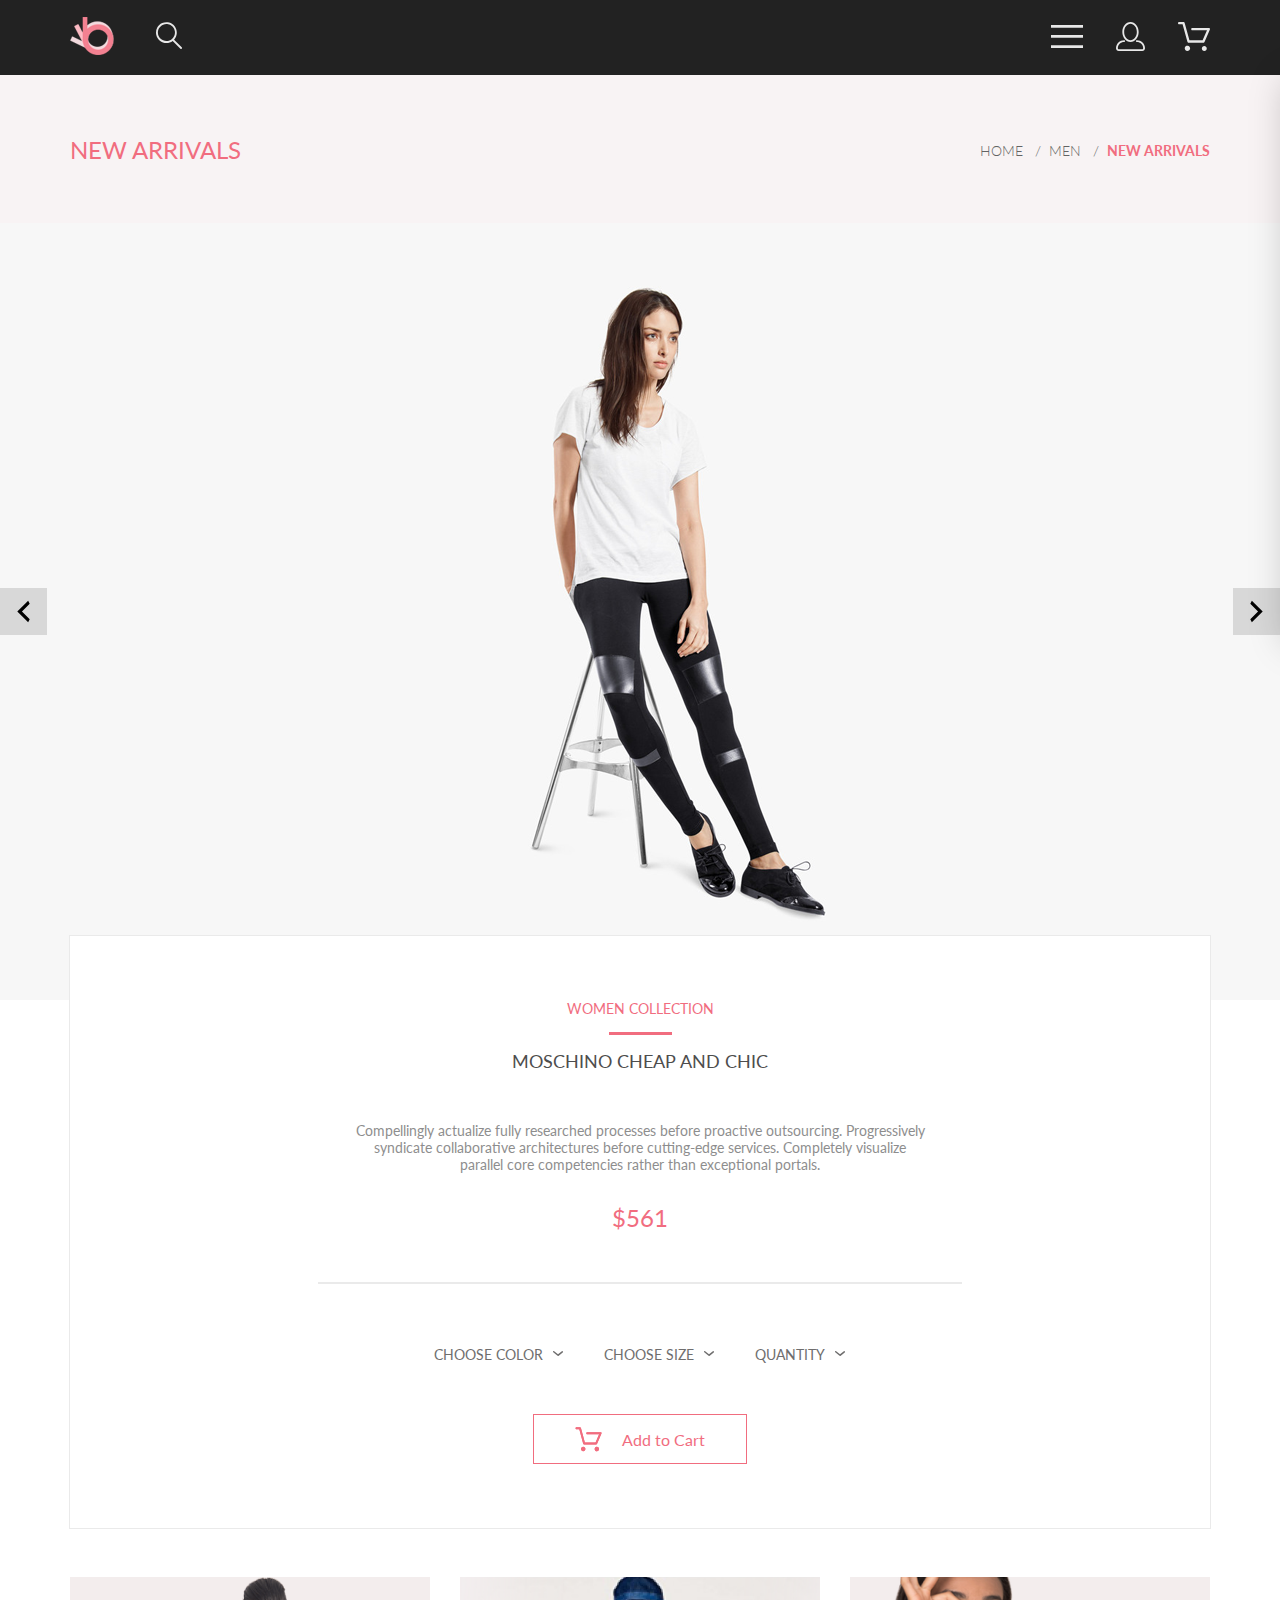
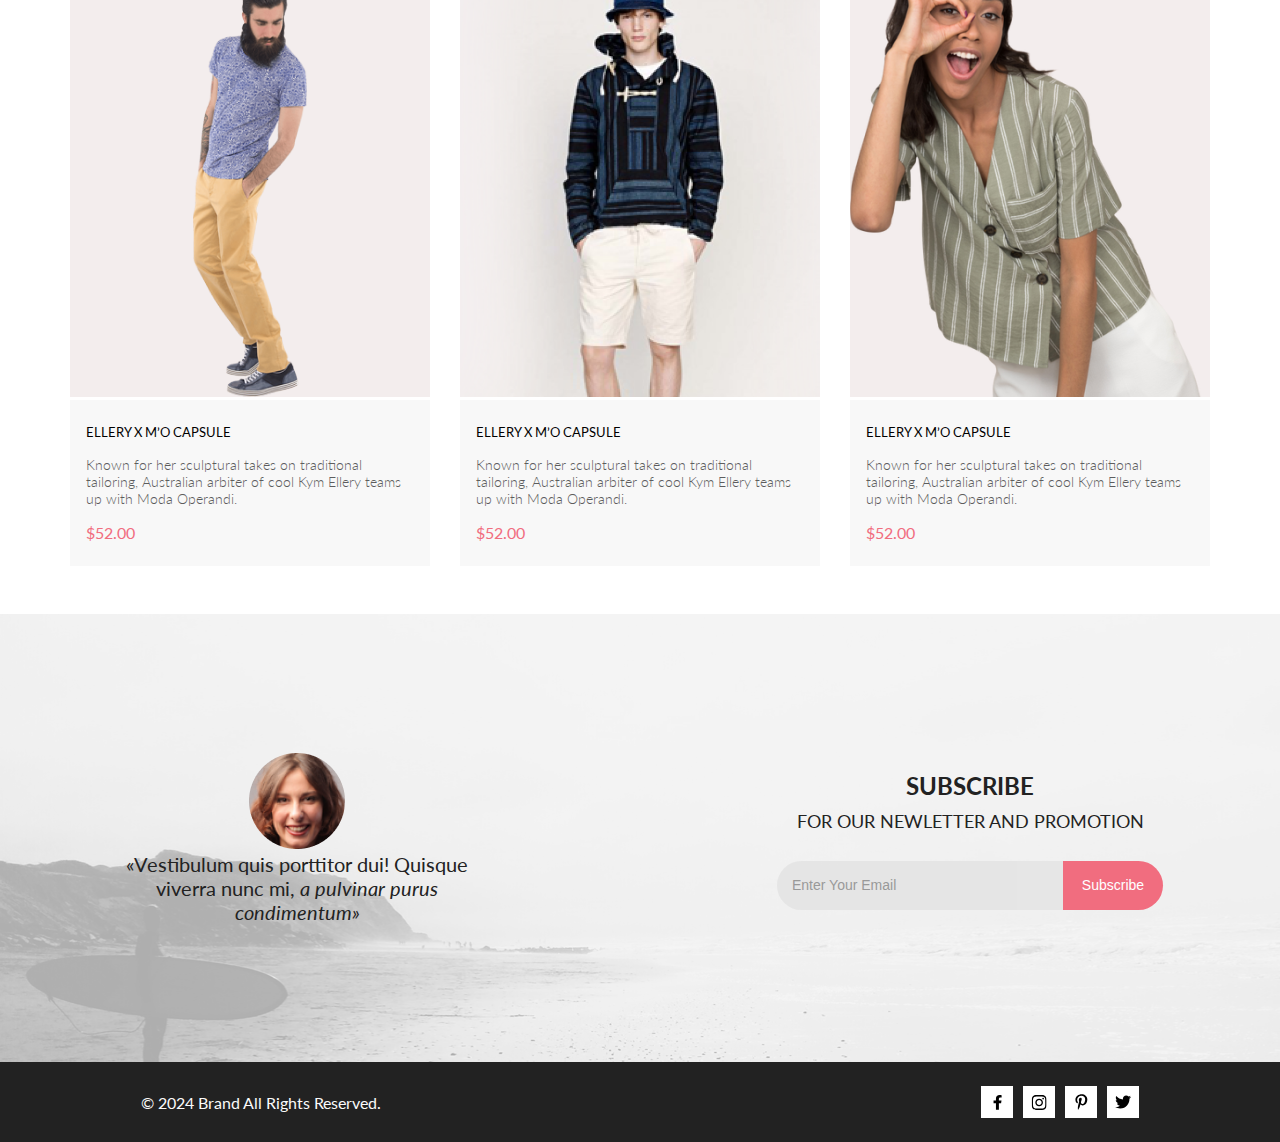
<file: product.html>
<!DOCTYPE html>
<html lang="en">
  <head>
    <link rel="preconnect" href="https://fonts.googleapis.com" />
    <link rel="preconnect" href="https://fonts.gstatic.com" crossorigin />
    <link
      href="https://fonts.googleapis.com/css2?family=Lato:wght@300;400;700;900&display=swap"
      rel="stylesheet"
    />
    <meta charset="UTF-8" />
    <meta http-equiv="X-UA-Compatible" content="IE=edge" />
    <meta name="viewport" content="width=device-width, initial-scale=1.0" />
    <link rel="shortcut icon" href="img/logo.png" type="image/x-icon" />
    <title>OUR PRODUCTS</title>
    <link rel="stylesheet" href="style.css" />
  </head>

  <body>
    <div class="top">
      <header class="header center">
        <div class="header__left">
          <a href="index.html"><img src="img/logo.png" alt="logo" /></a>
          <a href="#"><img src="img/search.svg" alt="search" /></a>
        </div>
        <nav class="header__right">
          <label for="header__check"
            ><img class="header__link-site" src="img/menu.svg" alt="menu"
          /></label>
          <a class="header__link-site mobile_none" href="#"
            ><img src="img/reg.svg" alt="reg"
          /></a>
          <a
            class="header__link-site headerlink__extra__gap mobile_none"
            href="#"
            ><img src="img/cart.svg" alt="cart"
          /></a>
        </nav>
        <input class="header__checkbox" id="header__check" type="checkbox" />
        <div class="mobile-menu">
          <div class="mobile-menu__link-site">
            <a href="registration.html">
              <svg
                width="29"
                height="29"
                viewBox="0 0 29 29"
                fill="none"
                xmlns="http://www.w3.org/2000/svg"
              >
                <path
                  d="M14.5 19.937C19 19.937 22.656 15.464 22.656 9.968C22.656 4.472 19 0 14.5 0C13.3631 0.0217413 12.2463 0.303398 11.2351 0.823397C10.2239 1.34339 9.34507 2.08794 8.66602 3C7.12663 4.99573 6.30819 7.45381 6.34399 9.974C6.34399 15.465 10 19.937 14.5 19.937ZM14.5 1.813C18 1.813 20.844 5.472 20.844 9.969C20.844 14.466 17.998 18.125 14.5 18.125C11.002 18.125 8.15603 14.465 8.15503 9.969C8.15403 5.473 11 1.813 14.5 1.813ZM20.844 18.125C20.6036 18.125 20.373 18.2205 20.203 18.3905C20.033 18.5605 19.9375 18.7911 19.9375 19.0315C19.9375 19.2719 20.033 19.5025 20.203 19.6725C20.373 19.8425 20.6036 19.938 20.844 19.938C22.526 19.9399 24.1386 20.6088 25.3279 21.7982C26.5172 22.9875 27.1861 24.6 27.188 26.282C27.1875 26.5221 27.0918 26.7523 26.922 26.9221C26.7522 27.0918 26.5221 27.1875 26.282 27.188H2.71997C2.47985 27.1875 2.24975 27.0918 2.07996 26.9221C1.91016 26.7523 1.81449 26.5221 1.81396 26.282C1.81608 24.6001 2.48517 22.9877 3.67444 21.7985C4.86371 20.6092 6.47608 19.9401 8.15796 19.938C8.39824 19.938 8.62868 19.8425 8.79858 19.6726C8.96849 19.5027 9.06396 19.2723 9.06396 19.032C9.06396 18.7917 8.96849 18.5613 8.79858 18.3914C8.62868 18.2215 8.39824 18.126 8.15796 18.126C5.99541 18.1279 3.92201 18.9875 2.39258 20.5164C0.863144 22.0453 0.00264777 24.1185 0 26.281C0.000794067 27.0019 0.287502 27.693 0.797241 28.2027C1.30698 28.7125 1.99811 28.9992 2.71899 29H26.282C27.0027 28.9989 27.6936 28.7121 28.2031 28.2024C28.7126 27.6927 28.9992 27.0017 29 26.281C28.9974 24.1187 28.1372 22.0457 26.6083 20.5168C25.0793 18.9878 23.0063 18.1276 20.844 18.125Z"
                  fill="black"
                />
              </svg>
            </a>
            <a href="cart.html">
              <svg
                width="32"
                height="29"
                viewBox="0 0 32 29"
                fill="none"
                xmlns="http://www.w3.org/2000/svg"
              >
                <path
                  d="M26.2009 29C25.5532 28.9738 24.9415 28.6948 24.4972 28.2227C24.0529 27.7506 23.8114 27.1232 23.8245 26.475C23.8376 25.8269 24.1043 25.2097 24.5673 24.7559C25.0303 24.3022 25.6527 24.048 26.301 24.048C26.9493 24.048 27.5717 24.3022 28.0347 24.7559C28.4977 25.2097 28.7644 25.8269 28.7775 26.475C28.7906 27.1232 28.549 27.7506 28.1047 28.2227C27.6604 28.6948 27.0488 28.9738 26.401 29H26.2009ZM6.75293 26.32C6.75293 25.79 6.91011 25.2718 7.20459 24.8311C7.49907 24.3904 7.91764 24.0469 8.40735 23.844C8.89705 23.6412 9.43594 23.5881 9.95581 23.6915C10.4757 23.7949 10.9532 24.0502 11.328 24.425C11.7028 24.7998 11.9581 25.2773 12.0615 25.7972C12.1649 26.317 12.1118 26.8559 11.9089 27.3456C11.7061 27.8353 11.3626 28.2539 10.9219 28.5483C10.4812 28.8428 9.96304 29 9.43298 29C9.08087 29.0003 8.73212 28.9311 8.40674 28.7966C8.08136 28.662 7.78569 28.4646 7.53662 28.2158C7.28755 27.9669 7.09001 27.6713 6.9552 27.3461C6.82039 27.0208 6.75098 26.6721 6.75098 26.32H6.75293ZM10.553 20.686C10.2935 20.6868 10.0409 20.6024 9.83411 20.4457C9.62727 20.2891 9.47758 20.0689 9.40796 19.819L4.57495 2.36401H1.18201C0.868521 2.36401 0.567859 2.23947 0.346191 2.01781C0.124523 1.79614 0 1.49549 0 1.18201C0 0.868519 0.124523 0.567873 0.346191 0.346205C0.567859 0.124537 0.868521 5.81268e-06 1.18201 5.81268e-06H5.46301C5.7225 -0.00080736 5.97504 0.0837201 6.18176 0.240568C6.38848 0.397416 6.53784 0.617884 6.60693 0.868006L11.4399 18.323H24.6179L29.001 8.27501H14.401C14.2428 8.27961 14.0854 8.25242 13.9379 8.19507C13.7904 8.13771 13.6559 8.05134 13.5424 7.94108C13.4288 7.83082 13.3386 7.69891 13.277 7.55315C13.2154 7.40739 13.1836 7.25075 13.1836 7.0925C13.1836 6.93426 13.2154 6.77762 13.277 6.63186C13.3386 6.4861 13.4288 6.35419 13.5424 6.24393C13.6559 6.13367 13.7904 6.0473 13.9379 5.98994C14.0854 5.93259 14.2428 5.90541 14.401 5.91001H30.814C31.0097 5.90996 31.2022 5.95866 31.3744 6.05172C31.5465 6.14478 31.6928 6.27926 31.7999 6.44301C31.9078 6.60729 31.9734 6.79569 31.9908 6.99145C32.0083 7.18721 31.9771 7.38424 31.9 7.565L26.495 19.977C26.4026 20.1876 26.251 20.3668 26.0585 20.4927C25.866 20.6186 25.641 20.6858 25.411 20.686H10.553Z"
                  fill="black"
                />
              </svg>
            </a>
          </div>
          <h3 class="mobile-menu__heading">MENU</h3>
          <div class="mobile-menu__box">
            <div class="mobile-menu__item">
              <a href="catalog.html" class="mobile-menu__title">MAN</a>
              <ul class="mobile-menu__list">
                <li><a class="mobile-menu__link" href="#">Accessories</a></li>
                <li><a class="mobile-menu__link" href="#">Bags</a></li>
                <li><a class="mobile-menu__link" href="#">Denim</a></li>
                <li><a class="mobile-menu__link" href="#">T-Shirts</a></li>
              </ul>
            </div>
            <div class="mobile-menu__item">
              <a href="catalog.html" class="mobile-menu__title">WOMAN</a>
              <ul class="mobile-menu__list">
                <li><a class="mobile-menu__link" href="">Accessories</a></li>
                <li><a class="mobile-menu__link" href="">Bags</a></li>
                <li><a class="mobile-menu__link" href="">Denim</a></li>
                <li><a class="mobile-menu__link" href="">T-Shirts</a></li>
              </ul>
            </div>
            <div class="mobile-menu__item">
              <a href="catalog.html" class="mobile-menu__title">KIDS</a>
              <ul class="mobile-menu__list">
                <li><a class="mobile-menu__link" href="">Accessories</a></li>
                <li><a class="mobile-menu__link" href="">Bags</a></li>
                <li><a class="mobile-menu__link" href="">Denim</a></li>
                <li><a class="mobile-menu__link" href="">T-Shirts</a></li>
              </ul>
            </div>
          </div>
        </div>
      </header>
      <section class="head center">
        <h2 class="head__heading">NEW ARRIVALS</h2>
        <div class="breadcrumb">
          <div class="breadcrumb__box-link">
            <a class="breadcrumb__link" href="index.html">HOME</a>
          </div>
          <div class="breadcrumb__box-link">
            <a class="breadcrumb__link" href="#">MEN</a>
          </div>
          <div class="breadcrumb__box-link">
            <a class="breadcrumb__link" href="#">NEW ARRIVALS</a>
          </div>
        </div>
      </section>
      <div class="slider">
        <a href="#" class="slider__arrow slider__arrow_left">
          <svg
            width="13"
            height="23"
            viewBox="0 0 13 23"
            fill="none"
            xmlns="http://www.w3.org/2000/svg"
          >
            <path
              d="M12.6998 3.7499L4.9498 11.4999L12.6998 19.2499L11.1498 22.3499L0.299805 11.4999L11.1498 0.649902L12.6998 3.7499Z"
              fill="black"
            />
          </svg>
        </a>
        <img src="img/slider.png" alt="slider photo" />
        <a href="#" class="slider__arrow slider__arrow_right">
          <svg
            width="13"
            height="23"
            viewBox="0 0 13 23"
            fill="none"
            xmlns="http://www.w3.org/2000/svg"
          >
            <path
              d="M0.299805 19.2499L8.0498 11.4999L0.299805 3.7499L1.8498 0.649902L12.6998 11.4999L1.8498 22.3499L0.299805 19.2499Z"
              fill="black"
            />
          </svg>
        </a>
      </div>
      <section class="content">
        <h3 class="content__header">WOMEN COLLECTION</h3>
        <div class="content__line"></div>
        <h2 class="content__heading">MOSCHINO CHEAP AND CHIC</h2>
        <p class="content__text">
          Compellingly actualize fully researched processes before proactive
          outsourcing. Progressively syndicate collaborative architectures
          before cutting-edge services. Completely visualize parallel core
          competencies rather than exceptional portals.
        </p>
        <div class="content__price">$561</div>
        <div class="content__line-big"></div>
        <div class="sort">
          <details class="sort__details">
            <summary class="sort__summary">
              CHOOSE COLOR
              <svg
                width="11"
                height="6"
                viewBox="0 0 11 6"
                fill="none"
                xmlns="http://www.w3.org/2000/svg"
              >
                <path
                  d="M5.00214 5.00214C4.83521 5.00247 4.67343 4.94433 4.54488 4.83782L0.258102 1.2655C0.112196 1.14422 0.0204417 0.969958 0.00302325 0.781035C-0.0143952 0.592112 0.0439493 0.404007 0.165221 0.258101C0.286493 0.112196 0.460759 0.0204417 0.649682 0.00302327C0.838605 -0.0143952 1.02671 0.043949 1.17262 0.165221L5.00214 3.36602L8.83167 0.279536C8.90475 0.220188 8.98884 0.175869 9.0791 0.149125C9.16937 0.122382 9.26403 0.113741 9.35764 0.1237C9.45126 0.133659 9.54198 0.162021 9.6246 0.207156C9.70722 0.252292 9.7801 0.313311 9.83906 0.386705C9.90449 0.460167 9.95405 0.546351 9.98462 0.639855C10.0152 0.733359 10.0261 0.83217 10.0167 0.930097C10.0073 1.02802 9.97784 1.12296 9.93005 1.20895C9.88227 1.29494 9.81723 1.37013 9.73904 1.42982L5.45225 4.88068C5.32002 4.97036 5.16154 5.01312 5.00214 5.00214Z"
                  fill="#6F6E6E"
                />
              </svg>
            </summary>
            <div class="sort__content">
              <label class="sort__label">
                <input type="checkbox" /> <span>White</span>
              </label>
              <label class="sort__label">
                <input type="checkbox" /> <span>Blue</span>
              </label>
              <label class="sort__label">
                <input type="checkbox" /> <span>Green</span>
              </label>
              <label class="sort__label">
                <input type="checkbox" /> <span>Black</span>
              </label>
            </div>
          </details>
          <details class="sort__details">
            <summary class="sort__summary">
              CHOOSE SIZE
              <svg
                width="11"
                height="6"
                viewBox="0 0 11 6"
                fill="none"
                xmlns="http://www.w3.org/2000/svg"
              >
                <path
                  d="M5.00214 5.00214C4.83521 5.00247 4.67343 4.94433 4.54488 4.83782L0.258102 1.2655C0.112196 1.14422 0.0204417 0.969958 0.00302325 0.781035C-0.0143952 0.592112 0.0439493 0.404007 0.165221 0.258101C0.286493 0.112196 0.460759 0.0204417 0.649682 0.00302327C0.838605 -0.0143952 1.02671 0.043949 1.17262 0.165221L5.00214 3.36602L8.83167 0.279536C8.90475 0.220188 8.98884 0.175869 9.0791 0.149125C9.16937 0.122382 9.26403 0.113741 9.35764 0.1237C9.45126 0.133659 9.54198 0.162021 9.6246 0.207156C9.70722 0.252292 9.7801 0.313311 9.83906 0.386705C9.90449 0.460167 9.95405 0.546351 9.98462 0.639855C10.0152 0.733359 10.0261 0.83217 10.0167 0.930097C10.0073 1.02802 9.97784 1.12296 9.93005 1.20895C9.88227 1.29494 9.81723 1.37013 9.73904 1.42982L5.45225 4.88068C5.32002 4.97036 5.16154 5.01312 5.00214 5.00214Z"
                  fill="#6F6E6E"
                />
              </svg>
            </summary>
            <div class="sort__content">
              <label class="sort__label">
                <input type="checkbox" /> <span>XS</span>
              </label>
              <label class="sort__label">
                <input type="checkbox" /> <span>S</span>
              </label>
              <label class="sort__label">
                <input type="checkbox" /> <span>M</span>
              </label>
              <label class="sort__label">
                <input type="checkbox" /> <span>L</span>
              </label>
              <label class="sort__label">
                <input type="checkbox" /> <span>XL</span>
              </label>
              <label class="sort__label">
                <input type="checkbox" /> <span>XXL</span>
              </label>
            </div>
          </details>
          <details class="sort__details">
            <summary class="sort__summary">
              QUANTITY
              <svg
                width="11"
                height="6"
                viewBox="0 0 11 6"
                fill="none"
                xmlns="http://www.w3.org/2000/svg"
              >
                <path
                  d="M5.00214 5.00214C4.83521 5.00247 4.67343 4.94433 4.54488 4.83782L0.258102 1.2655C0.112196 1.14422 0.0204417 0.969958 0.00302325 0.781035C-0.0143952 0.592112 0.0439493 0.404007 0.165221 0.258101C0.286493 0.112196 0.460759 0.0204417 0.649682 0.00302327C0.838605 -0.0143952 1.02671 0.043949 1.17262 0.165221L5.00214 3.36602L8.83167 0.279536C8.90475 0.220188 8.98884 0.175869 9.0791 0.149125C9.16937 0.122382 9.26403 0.113741 9.35764 0.1237C9.45126 0.133659 9.54198 0.162021 9.6246 0.207156C9.70722 0.252292 9.7801 0.313311 9.83906 0.386705C9.90449 0.460167 9.95405 0.546351 9.98462 0.639855C10.0152 0.733359 10.0261 0.83217 10.0167 0.930097C10.0073 1.02802 9.97784 1.12296 9.93005 1.20895C9.88227 1.29494 9.81723 1.37013 9.73904 1.42982L5.45225 4.88068C5.32002 4.97036 5.16154 5.01312 5.00214 5.00214Z"
                  fill="#6F6E6E"
                />
              </svg>
            </summary>
            <div class="sort__content">
              <input type="number" min="1" max="100" placeholder="Quantity" />
            </div>
          </details>
        </div>
        <div class="special-gap-height"></div>
        <a href="#" class="button"
          ><svg
            width="27"
            height="25"
            viewBox="0 0 27 25"
            fill="none"
            xmlns="http://www.w3.org/2000/svg"
          >
            <path
              d="M21.9509 23.2667H21.8386C21.2294 23.2667 20.7177 22.7671 20.6735 22.1294C20.629 21.4607 21.1175 20.8785 21.7626 20.8346C21.788 20.8329 21.8145 20.832 21.8405 20.832C22.4575 20.832 22.9743 21.3219 23.0201 21.9487C23.0319 22.1971 22.9914 22.5514 22.736 22.8439L22.73 22.8507L22.7242 22.8575C22.5275 23.0912 22.2607 23.2321 21.9509 23.2667ZM8.21887 23.2604C7.5683 23.2604 7.03906 22.7174 7.03906 22.05C7.03906 21.3832 7.5683 20.8406 8.21887 20.8406C8.86945 20.8406 9.39868 21.3832 9.39868 22.05C9.39868 22.7174 8.86945 23.2604 8.21887 23.2604Z"
            />
            <path
              d="M21.876 22.2662C21.921 22.2549 21.9423 22.2339 21.96 22.2129C21.9678 22.2037 21.9756 22.1946 21.9835 22.1855C22.02 22.1438 22.0233 22.0553 22.0224 22.0105C22.0092 21.9044 21.9185 21.8315 21.8412 21.8315C21.8375 21.8315 21.8336 21.8317 21.8312 21.8318C21.7531 21.8372 21.6653 21.9409 21.6719 22.0625C21.6813 22.1793 21.7675 22.2662 21.8392 22.2662H21.876ZM8.21954 22.2599C8.31873 22.2599 8.39935 22.1655 8.39935 22.0496C8.39935 21.9341 8.31873 21.8401 8.21954 21.8401C8.12042 21.8401 8.03973 21.9341 8.03973 22.0496C8.03973 22.1655 8.12042 22.2599 8.21954 22.2599ZM21.9995 24.2662C21.9517 24.2662 21.8878 24.2662 21.8392 24.2662C20.7017 24.2662 19.7567 23.3545 19.6765 22.198C19.5964 20.9929 20.4937 19.9183 21.6953 19.8364C21.7441 19.8331 21.7928 19.8315 21.8412 19.8315C22.9799 19.8315 23.9413 20.7324 24.019 21.8884C24.0505 22.4915 23.8741 23.0612 23.4898 23.5012C23.1055 23.9575 22.5764 24.2177 21.9995 24.2662ZM8.21954 24.2599C7.01532 24.2599 6.03973 23.2709 6.03973 22.0496C6.03973 20.8291 7.01532 19.8401 8.21954 19.8401C9.42371 19.8401 10.3994 20.8291 10.3994 22.0496C10.3994 23.2709 9.42371 24.2599 8.21954 24.2599ZM21.1984 17.3938H9.13306C8.70013 17.3938 8.31586 17.1005 8.20331 16.6775L4.27753 2.24768H1.52173C0.993408 2.24768 0.560547 1.80859 0.560547 1.27039C0.560547 0.733032 0.993408 0.292969 1.52173 0.292969H4.99933C5.43134 0.292969 5.81561 0.586304 5.9281 1.01025L9.85394 15.4391H20.5576L24.1144 7.13379H12.2578C11.7286 7.13379 11.2957 6.69373 11.2957 6.15649C11.2957 5.61914 11.7286 5.17908 12.2578 5.17908H25.5886C25.9091 5.17908 26.2141 5.34192 26.3896 5.61914C26.566 5.89539 26.5984 6.23743 26.4697 6.547L22.0795 16.807C21.9193 17.1653 21.5827 17.3938 21.1984 17.3938Z"
            />
            <path
              d="M21.876 22.2662C21.921 22.2549 21.9423 22.2339 21.96 22.2129C21.9678 22.2037 21.9756 22.1946 21.9835 22.1855C22.02 22.1438 22.0233 22.0553 22.0224 22.0105C22.0092 21.9044 21.9185 21.8315 21.8412 21.8315C21.8375 21.8315 21.8336 21.8317 21.8312 21.8318C21.7531 21.8372 21.6653 21.9409 21.6719 22.0625C21.6813 22.1793 21.7675 22.2662 21.8392 22.2662H21.876ZM8.21954 22.2599C8.31873 22.2599 8.39935 22.1655 8.39935 22.0496C8.39935 21.9341 8.31873 21.8401 8.21954 21.8401C8.12042 21.8401 8.03973 21.9341 8.03973 22.0496C8.03973 22.1655 8.12042 22.2599 8.21954 22.2599ZM21.9995 24.2662C21.9517 24.2662 21.8878 24.2662 21.8392 24.2662C20.7017 24.2662 19.7567 23.3545 19.6765 22.198C19.5964 20.9929 20.4937 19.9183 21.6953 19.8364C21.7441 19.8331 21.7928 19.8315 21.8412 19.8315C22.9799 19.8315 23.9413 20.7324 24.019 21.8884C24.0505 22.4915 23.8741 23.0612 23.4898 23.5012C23.1055 23.9575 22.5764 24.2177 21.9995 24.2662ZM8.21954 24.2599C7.01532 24.2599 6.03973 23.2709 6.03973 22.0496C6.03973 20.8291 7.01532 19.8401 8.21954 19.8401C9.42371 19.8401 10.3994 20.8291 10.3994 22.0496C10.3994 23.2709 9.42371 24.2599 8.21954 24.2599ZM21.1984 17.3938H9.13306C8.70013 17.3938 8.31586 17.1005 8.20331 16.6775L4.27753 2.24768H1.52173C0.993408 2.24768 0.560547 1.80859 0.560547 1.27039C0.560547 0.733032 0.993408 0.292969 1.52173 0.292969H4.99933C5.43134 0.292969 5.81561 0.586304 5.9281 1.01025L9.85394 15.4391H20.5576L24.1144 7.13379H12.2578C11.7286 7.13379 11.2957 6.69373 11.2957 6.15649C11.2957 5.61914 11.7286 5.17908 12.2578 5.17908H25.5886C25.9091 5.17908 26.2141 5.34192 26.3896 5.61914C26.566 5.89539 26.5984 6.23743 26.4697 6.547L22.0795 16.807C21.9193 17.1653 21.5827 17.3938 21.1984 17.3938Z"
            />
          </svg>
          Add to Cart</a
        >
      </section>
      <section class="product-box center">
        <div class="product-box__content">
          <div class="product prod1">
            <img class="product__img" src="img/Items_img4.png" alt="image4" />
            <div class="product__content">
              <a href="#" class="product__heading"
                >ELLERY X&nbsp;M&rsquo;O CAPSULE</a
              >
              <p class="product__text">
                Known for her sculptural takes on&nbsp;traditional tailoring,
                Australian arbiter of&nbsp;cool Kym Ellery teams up&nbsp;with
                Moda Operandi.
              </p>
              <p class="product__price">$52.00</p>
            </div>
            <a href="#" class="product__add"
              ><svg
                width="27"
                height="25"
                viewBox="0 0 27 25"
                fill="none"
                xmlns="http://www.w3.org/2000/svg"
              >
                <path
                  d="M21.9509 23.2667H21.8386C21.2294 23.2667 20.7177 22.7671 20.6735 22.1294C20.629 21.4607 21.1175 20.8785 21.7626 20.8346C21.788 20.8329 21.8145 20.832 21.8405 20.832C22.4575 20.832 22.9743 21.3219 23.0201 21.9487C23.0319 22.1971 22.9914 22.5514 22.736 22.8439L22.73 22.8507L22.7242 22.8575C22.5275 23.0912 22.2607 23.2321 21.9509 23.2667ZM8.21887 23.2604C7.5683 23.2604 7.03906 22.7174 7.03906 22.05C7.03906 21.3832 7.5683 20.8406 8.21887 20.8406C8.86945 20.8406 9.39868 21.3832 9.39868 22.05C9.39868 22.7174 8.86945 23.2604 8.21887 23.2604Z"
                  fill="white"
                />
                <path
                  d="M21.876 22.2662C21.921 22.2549 21.9423 22.2339 21.96 22.2129C21.9678 22.2037 21.9756 22.1946 21.9835 22.1855C22.02 22.1438 22.0233 22.0553 22.0224 22.0105C22.0092 21.9044 21.9185 21.8315 21.8412 21.8315C21.8375 21.8315 21.8336 21.8317 21.8312 21.8318C21.7531 21.8372 21.6653 21.9409 21.6719 22.0625C21.6813 22.1793 21.7675 22.2662 21.8392 22.2662H21.876ZM8.21954 22.2599C8.31873 22.2599 8.39935 22.1655 8.39935 22.0496C8.39935 21.9341 8.31873 21.8401 8.21954 21.8401C8.12042 21.8401 8.03973 21.9341 8.03973 22.0496C8.03973 22.1655 8.12042 22.2599 8.21954 22.2599ZM21.9995 24.2662C21.9517 24.2662 21.8878 24.2662 21.8392 24.2662C20.7017 24.2662 19.7567 23.3545 19.6765 22.198C19.5964 20.9929 20.4937 19.9183 21.6953 19.8364C21.7441 19.8331 21.7928 19.8315 21.8412 19.8315C22.9799 19.8315 23.9413 20.7324 24.019 21.8884C24.0505 22.4915 23.8741 23.0612 23.4898 23.5012C23.1055 23.9575 22.5764 24.2177 21.9995 24.2662ZM8.21954 24.2599C7.01532 24.2599 6.03973 23.2709 6.03973 22.0496C6.03973 20.8291 7.01532 19.8401 8.21954 19.8401C9.42371 19.8401 10.3994 20.8291 10.3994 22.0496C10.3994 23.2709 9.42371 24.2599 8.21954 24.2599ZM21.1984 17.3938H9.13306C8.70013 17.3938 8.31586 17.1005 8.20331 16.6775L4.27753 2.24768H1.52173C0.993408 2.24768 0.560547 1.80859 0.560547 1.27039C0.560547 0.733032 0.993408 0.292969 1.52173 0.292969H4.99933C5.43134 0.292969 5.81561 0.586304 5.9281 1.01025L9.85394 15.4391H20.5576L24.1144 7.13379H12.2578C11.7286 7.13379 11.2957 6.69373 11.2957 6.15649C11.2957 5.61914 11.7286 5.17908 12.2578 5.17908H25.5886C25.9091 5.17908 26.2141 5.34192 26.3896 5.61914C26.566 5.89539 26.5984 6.23743 26.4697 6.547L22.0795 16.807C21.9193 17.1653 21.5827 17.3938 21.1984 17.3938Z"
                  fill="white"
                />
                <path
                  d="M21.876 22.2662C21.921 22.2549 21.9423 22.2339 21.96 22.2129C21.9678 22.2037 21.9756 22.1946 21.9835 22.1855C22.02 22.1438 22.0233 22.0553 22.0224 22.0105C22.0092 21.9044 21.9185 21.8315 21.8412 21.8315C21.8375 21.8315 21.8336 21.8317 21.8312 21.8318C21.7531 21.8372 21.6653 21.9409 21.6719 22.0625C21.6813 22.1793 21.7675 22.2662 21.8392 22.2662H21.876ZM8.21954 22.2599C8.31873 22.2599 8.39935 22.1655 8.39935 22.0496C8.39935 21.9341 8.31873 21.8401 8.21954 21.8401C8.12042 21.8401 8.03973 21.9341 8.03973 22.0496C8.03973 22.1655 8.12042 22.2599 8.21954 22.2599ZM21.9995 24.2662C21.9517 24.2662 21.8878 24.2662 21.8392 24.2662C20.7017 24.2662 19.7567 23.3545 19.6765 22.198C19.5964 20.9929 20.4937 19.9183 21.6953 19.8364C21.7441 19.8331 21.7928 19.8315 21.8412 19.8315C22.9799 19.8315 23.9413 20.7324 24.019 21.8884C24.0505 22.4915 23.8741 23.0612 23.4898 23.5012C23.1055 23.9575 22.5764 24.2177 21.9995 24.2662ZM8.21954 24.2599C7.01532 24.2599 6.03973 23.2709 6.03973 22.0496C6.03973 20.8291 7.01532 19.8401 8.21954 19.8401C9.42371 19.8401 10.3994 20.8291 10.3994 22.0496C10.3994 23.2709 9.42371 24.2599 8.21954 24.2599ZM21.1984 17.3938H9.13306C8.70013 17.3938 8.31586 17.1005 8.20331 16.6775L4.27753 2.24768H1.52173C0.993408 2.24768 0.560547 1.80859 0.560547 1.27039C0.560547 0.733032 0.993408 0.292969 1.52173 0.292969H4.99933C5.43134 0.292969 5.81561 0.586304 5.9281 1.01025L9.85394 15.4391H20.5576L24.1144 7.13379H12.2578C11.7286 7.13379 11.2957 6.69373 11.2957 6.15649C11.2957 5.61914 11.7286 5.17908 12.2578 5.17908H25.5886C25.9091 5.17908 26.2141 5.34192 26.3896 5.61914C26.566 5.89539 26.5984 6.23743 26.4697 6.547L22.0795 16.807C21.9193 17.1653 21.5827 17.3938 21.1984 17.3938Z"
                  fill="white"
                />
              </svg>
              Add to Cart</a
            >
          </div>
          <div class="product prod2 mobile_none">
            <img class="product__img" src="img/Items_img3.png" alt="image3" />
            <div class="product__content">
              <a href="#" class="product__heading"
                >ELLERY X&nbsp;M&rsquo;O CAPSULE</a
              >
              <p class="product__text">
                Known for her sculptural takes on&nbsp;traditional tailoring,
                Australian arbiter of&nbsp;cool Kym Ellery teams up&nbsp;with
                Moda Operandi.
              </p>
              <p class="product__price">$52.00</p>
            </div>
            <a href="#" class="product__add"
              ><svg
                width="27"
                height="25"
                viewBox="0 0 27 25"
                fill="none"
                xmlns="http://www.w3.org/2000/svg"
              >
                <path
                  d="M21.9509 23.2667H21.8386C21.2294 23.2667 20.7177 22.7671 20.6735 22.1294C20.629 21.4607 21.1175 20.8785 21.7626 20.8346C21.788 20.8329 21.8145 20.832 21.8405 20.832C22.4575 20.832 22.9743 21.3219 23.0201 21.9487C23.0319 22.1971 22.9914 22.5514 22.736 22.8439L22.73 22.8507L22.7242 22.8575C22.5275 23.0912 22.2607 23.2321 21.9509 23.2667ZM8.21887 23.2604C7.5683 23.2604 7.03906 22.7174 7.03906 22.05C7.03906 21.3832 7.5683 20.8406 8.21887 20.8406C8.86945 20.8406 9.39868 21.3832 9.39868 22.05C9.39868 22.7174 8.86945 23.2604 8.21887 23.2604Z"
                  fill="white"
                />
                <path
                  d="M21.876 22.2662C21.921 22.2549 21.9423 22.2339 21.96 22.2129C21.9678 22.2037 21.9756 22.1946 21.9835 22.1855C22.02 22.1438 22.0233 22.0553 22.0224 22.0105C22.0092 21.9044 21.9185 21.8315 21.8412 21.8315C21.8375 21.8315 21.8336 21.8317 21.8312 21.8318C21.7531 21.8372 21.6653 21.9409 21.6719 22.0625C21.6813 22.1793 21.7675 22.2662 21.8392 22.2662H21.876ZM8.21954 22.2599C8.31873 22.2599 8.39935 22.1655 8.39935 22.0496C8.39935 21.9341 8.31873 21.8401 8.21954 21.8401C8.12042 21.8401 8.03973 21.9341 8.03973 22.0496C8.03973 22.1655 8.12042 22.2599 8.21954 22.2599ZM21.9995 24.2662C21.9517 24.2662 21.8878 24.2662 21.8392 24.2662C20.7017 24.2662 19.7567 23.3545 19.6765 22.198C19.5964 20.9929 20.4937 19.9183 21.6953 19.8364C21.7441 19.8331 21.7928 19.8315 21.8412 19.8315C22.9799 19.8315 23.9413 20.7324 24.019 21.8884C24.0505 22.4915 23.8741 23.0612 23.4898 23.5012C23.1055 23.9575 22.5764 24.2177 21.9995 24.2662ZM8.21954 24.2599C7.01532 24.2599 6.03973 23.2709 6.03973 22.0496C6.03973 20.8291 7.01532 19.8401 8.21954 19.8401C9.42371 19.8401 10.3994 20.8291 10.3994 22.0496C10.3994 23.2709 9.42371 24.2599 8.21954 24.2599ZM21.1984 17.3938H9.13306C8.70013 17.3938 8.31586 17.1005 8.20331 16.6775L4.27753 2.24768H1.52173C0.993408 2.24768 0.560547 1.80859 0.560547 1.27039C0.560547 0.733032 0.993408 0.292969 1.52173 0.292969H4.99933C5.43134 0.292969 5.81561 0.586304 5.9281 1.01025L9.85394 15.4391H20.5576L24.1144 7.13379H12.2578C11.7286 7.13379 11.2957 6.69373 11.2957 6.15649C11.2957 5.61914 11.7286 5.17908 12.2578 5.17908H25.5886C25.9091 5.17908 26.2141 5.34192 26.3896 5.61914C26.566 5.89539 26.5984 6.23743 26.4697 6.547L22.0795 16.807C21.9193 17.1653 21.5827 17.3938 21.1984 17.3938Z"
                  fill="white"
                />
                <path
                  d="M21.876 22.2662C21.921 22.2549 21.9423 22.2339 21.96 22.2129C21.9678 22.2037 21.9756 22.1946 21.9835 22.1855C22.02 22.1438 22.0233 22.0553 22.0224 22.0105C22.0092 21.9044 21.9185 21.8315 21.8412 21.8315C21.8375 21.8315 21.8336 21.8317 21.8312 21.8318C21.7531 21.8372 21.6653 21.9409 21.6719 22.0625C21.6813 22.1793 21.7675 22.2662 21.8392 22.2662H21.876ZM8.21954 22.2599C8.31873 22.2599 8.39935 22.1655 8.39935 22.0496C8.39935 21.9341 8.31873 21.8401 8.21954 21.8401C8.12042 21.8401 8.03973 21.9341 8.03973 22.0496C8.03973 22.1655 8.12042 22.2599 8.21954 22.2599ZM21.9995 24.2662C21.9517 24.2662 21.8878 24.2662 21.8392 24.2662C20.7017 24.2662 19.7567 23.3545 19.6765 22.198C19.5964 20.9929 20.4937 19.9183 21.6953 19.8364C21.7441 19.8331 21.7928 19.8315 21.8412 19.8315C22.9799 19.8315 23.9413 20.7324 24.019 21.8884C24.0505 22.4915 23.8741 23.0612 23.4898 23.5012C23.1055 23.9575 22.5764 24.2177 21.9995 24.2662ZM8.21954 24.2599C7.01532 24.2599 6.03973 23.2709 6.03973 22.0496C6.03973 20.8291 7.01532 19.8401 8.21954 19.8401C9.42371 19.8401 10.3994 20.8291 10.3994 22.0496C10.3994 23.2709 9.42371 24.2599 8.21954 24.2599ZM21.1984 17.3938H9.13306C8.70013 17.3938 8.31586 17.1005 8.20331 16.6775L4.27753 2.24768H1.52173C0.993408 2.24768 0.560547 1.80859 0.560547 1.27039C0.560547 0.733032 0.993408 0.292969 1.52173 0.292969H4.99933C5.43134 0.292969 5.81561 0.586304 5.9281 1.01025L9.85394 15.4391H20.5576L24.1144 7.13379H12.2578C11.7286 7.13379 11.2957 6.69373 11.2957 6.15649C11.2957 5.61914 11.7286 5.17908 12.2578 5.17908H25.5886C25.9091 5.17908 26.2141 5.34192 26.3896 5.61914C26.566 5.89539 26.5984 6.23743 26.4697 6.547L22.0795 16.807C21.9193 17.1653 21.5827 17.3938 21.1984 17.3938Z"
                  fill="white"
                />
              </svg>
              Add to Cart</a
            >
          </div>
          <div class="product prod3 tablet_none">
            <img class="product__img" src="img/Items_img6.png" alt="image6" />
            <div class="product__content">
              <a href="#" class="product__heading"
                >ELLERY X&nbsp;M&rsquo;O CAPSULE</a
              >
              <p class="product__text">
                Known for her sculptural takes on&nbsp;traditional tailoring,
                Australian arbiter of&nbsp;cool Kym Ellery teams up&nbsp;with
                Moda Operandi.
              </p>
              <p class="product__price">$52.00</p>
            </div>
            <a href="#" class="product__add"
              ><svg
                width="27"
                height="25"
                viewBox="0 0 27 25"
                fill="none"
                xmlns="http://www.w3.org/2000/svg"
              >
                <path
                  d="M21.9509 23.2667H21.8386C21.2294 23.2667 20.7177 22.7671 20.6735 22.1294C20.629 21.4607 21.1175 20.8785 21.7626 20.8346C21.788 20.8329 21.8145 20.832 21.8405 20.832C22.4575 20.832 22.9743 21.3219 23.0201 21.9487C23.0319 22.1971 22.9914 22.5514 22.736 22.8439L22.73 22.8507L22.7242 22.8575C22.5275 23.0912 22.2607 23.2321 21.9509 23.2667ZM8.21887 23.2604C7.5683 23.2604 7.03906 22.7174 7.03906 22.05C7.03906 21.3832 7.5683 20.8406 8.21887 20.8406C8.86945 20.8406 9.39868 21.3832 9.39868 22.05C9.39868 22.7174 8.86945 23.2604 8.21887 23.2604Z"
                  fill="white"
                />
                <path
                  d="M21.876 22.2662C21.921 22.2549 21.9423 22.2339 21.96 22.2129C21.9678 22.2037 21.9756 22.1946 21.9835 22.1855C22.02 22.1438 22.0233 22.0553 22.0224 22.0105C22.0092 21.9044 21.9185 21.8315 21.8412 21.8315C21.8375 21.8315 21.8336 21.8317 21.8312 21.8318C21.7531 21.8372 21.6653 21.9409 21.6719 22.0625C21.6813 22.1793 21.7675 22.2662 21.8392 22.2662H21.876ZM8.21954 22.2599C8.31873 22.2599 8.39935 22.1655 8.39935 22.0496C8.39935 21.9341 8.31873 21.8401 8.21954 21.8401C8.12042 21.8401 8.03973 21.9341 8.03973 22.0496C8.03973 22.1655 8.12042 22.2599 8.21954 22.2599ZM21.9995 24.2662C21.9517 24.2662 21.8878 24.2662 21.8392 24.2662C20.7017 24.2662 19.7567 23.3545 19.6765 22.198C19.5964 20.9929 20.4937 19.9183 21.6953 19.8364C21.7441 19.8331 21.7928 19.8315 21.8412 19.8315C22.9799 19.8315 23.9413 20.7324 24.019 21.8884C24.0505 22.4915 23.8741 23.0612 23.4898 23.5012C23.1055 23.9575 22.5764 24.2177 21.9995 24.2662ZM8.21954 24.2599C7.01532 24.2599 6.03973 23.2709 6.03973 22.0496C6.03973 20.8291 7.01532 19.8401 8.21954 19.8401C9.42371 19.8401 10.3994 20.8291 10.3994 22.0496C10.3994 23.2709 9.42371 24.2599 8.21954 24.2599ZM21.1984 17.3938H9.13306C8.70013 17.3938 8.31586 17.1005 8.20331 16.6775L4.27753 2.24768H1.52173C0.993408 2.24768 0.560547 1.80859 0.560547 1.27039C0.560547 0.733032 0.993408 0.292969 1.52173 0.292969H4.99933C5.43134 0.292969 5.81561 0.586304 5.9281 1.01025L9.85394 15.4391H20.5576L24.1144 7.13379H12.2578C11.7286 7.13379 11.2957 6.69373 11.2957 6.15649C11.2957 5.61914 11.7286 5.17908 12.2578 5.17908H25.5886C25.9091 5.17908 26.2141 5.34192 26.3896 5.61914C26.566 5.89539 26.5984 6.23743 26.4697 6.547L22.0795 16.807C21.9193 17.1653 21.5827 17.3938 21.1984 17.3938Z"
                  fill="white"
                />
                <path
                  d="M21.876 22.2662C21.921 22.2549 21.9423 22.2339 21.96 22.2129C21.9678 22.2037 21.9756 22.1946 21.9835 22.1855C22.02 22.1438 22.0233 22.0553 22.0224 22.0105C22.0092 21.9044 21.9185 21.8315 21.8412 21.8315C21.8375 21.8315 21.8336 21.8317 21.8312 21.8318C21.7531 21.8372 21.6653 21.9409 21.6719 22.0625C21.6813 22.1793 21.7675 22.2662 21.8392 22.2662H21.876ZM8.21954 22.2599C8.31873 22.2599 8.39935 22.1655 8.39935 22.0496C8.39935 21.9341 8.31873 21.8401 8.21954 21.8401C8.12042 21.8401 8.03973 21.9341 8.03973 22.0496C8.03973 22.1655 8.12042 22.2599 8.21954 22.2599ZM21.9995 24.2662C21.9517 24.2662 21.8878 24.2662 21.8392 24.2662C20.7017 24.2662 19.7567 23.3545 19.6765 22.198C19.5964 20.9929 20.4937 19.9183 21.6953 19.8364C21.7441 19.8331 21.7928 19.8315 21.8412 19.8315C22.9799 19.8315 23.9413 20.7324 24.019 21.8884C24.0505 22.4915 23.8741 23.0612 23.4898 23.5012C23.1055 23.9575 22.5764 24.2177 21.9995 24.2662ZM8.21954 24.2599C7.01532 24.2599 6.03973 23.2709 6.03973 22.0496C6.03973 20.8291 7.01532 19.8401 8.21954 19.8401C9.42371 19.8401 10.3994 20.8291 10.3994 22.0496C10.3994 23.2709 9.42371 24.2599 8.21954 24.2599ZM21.1984 17.3938H9.13306C8.70013 17.3938 8.31586 17.1005 8.20331 16.6775L4.27753 2.24768H1.52173C0.993408 2.24768 0.560547 1.80859 0.560547 1.27039C0.560547 0.733032 0.993408 0.292969 1.52173 0.292969H4.99933C5.43134 0.292969 5.81561 0.586304 5.9281 1.01025L9.85394 15.4391H20.5576L24.1144 7.13379H12.2578C11.7286 7.13379 11.2957 6.69373 11.2957 6.15649C11.2957 5.61914 11.7286 5.17908 12.2578 5.17908H25.5886C25.9091 5.17908 26.2141 5.34192 26.3896 5.61914C26.566 5.89539 26.5984 6.23743 26.4697 6.547L22.0795 16.807C21.9193 17.1653 21.5827 17.3938 21.1984 17.3938Z"
                  fill="white"
                />
              </svg>
              Add to Cart</a
            >
          </div>
        </div>
      </section>
      <footer class="footer">
        <section class="footer__top">
          <div class="footer__top__content">
            <img src="img/girl_face.png" alt="girl face" />
            <p class="footer__top__text">
              &laquo;Vestibulum quis porttitor dui! Quisque viverra
              nunc&nbsp;mi,
              <span class="footer__top__text-ital"
                >a&nbsp;pulvinar purus condimentum&raquo;</span
              >
            </p>
          </div>
          <article class="footer__top__content">
            <h4 class="footer__top__firsthead">SUBSCRIBE</h4>
            <h5 class="footer__top__secondhead">
              FOR OUR NEWLETTER AND PROMOTION
            </h5>
            <div class="footer__subscribe">
              <form action="#">
                <input
                  class="footer__subscribe__email"
                  type="email"
                  placeholder="Enter Your Email"
                />
                <button class="footer__subscribe__button" type="submit">
                  Subscribe
                </button>
              </form>
            </div>
          </article>
        </section>
        <section class="footer__bottom">
          <p class="footer__bottom__text">
            &copy;&nbsp;2024 Brand All Rights Reserved.
          </p>
          <div class="footer__bottom__content">
            <a class="brand__img" href="#"
              ><img src="img/Brand-facebook.svg" alt="brand facebook"
            /></a>
            <a class="brand__img" href="#"
              ><img src="img/Brand-instagram.svg" alt="brand instagram.svg"
            /></a>
            <a class="brand__img" href="#"
              ><img src="img/Brand-pinterest.svg" alt="brand pinterest"
            /></a>
            <a class="brand__img" href="#"
              ><img src="img/Brand-twitter.svg" alt="brand twitter"
            /></a>
          </div>
        </section>
      </footer>
    </div>
  </body>
</html>
</file>
<file: style.css>
@keyframes jello-horizontal {
  0% {
    transform: scale3d(1, 1, 1);
  }
  30% {
    transform: scale3d(1.25, 0.75, 1);
  }
  40% {
    transform: scale3d(0.75, 1.25, 1);
  }
  50% {
    transform: scale3d(1.15, 0.85, 1);
  }
  65% {
    transform: scale3d(0.95, 1.05, 1);
  }
  75% {
    transform: scale3d(1.05, 0.95, 1);
  }
  100% {
    transform: scale3d(1, 1, 1);
  }
}
.header {
  min-height: 75px;
  background: #222222;
  display: flex;
  justify-content: space-between;
}
.header__left {
  display: flex;
  align-items: center;
  gap: 41px;
}
.header__right {
  display: flex;
  align-items: center;
  gap: 33px;
}
.header__link-site {
  cursor: pointer;
}
.header__checkbox {
  position: absolute;
  visibility: hidden;
  left: -9999999px;
}
.header__checkbox:checked ~ .mobile-menu {
  right: 0;
}

.mobile-menu {
  position: absolute;
  top: 75px;
  right: -232px;
  z-index: 1;
  transition: right 0.6s;
  width: 232px;
  background: #ffffff;
  box-shadow: 6px 4px 35px rgba(0, 0, 0, 0.21);
  padding: 32px;
  box-sizing: border-box;
}
.mobile-menu__link-site {
  align-items: center;
  justify-content: space-around;
  background-color: #e8e8e8;
  padding: 8px;
  border-radius: 10px;
  margin-bottom: 24px;
  display: none;
}
.mobile-menu__heading {
  font-style: normal;
  font-weight: 700;
  font-size: 14px;
  line-height: 17px;
  color: #000000;
}
.mobile-menu__link {
  font-style: normal;
  font-weight: 400;
  font-size: 14px;
  line-height: 17px;
  color: #6f6e6e;
}
.mobile-menu__link:hover {
  color: #f16d7f;
}
.mobile-menu__title {
  font-style: normal;
  font-weight: 400;
  font-size: 14px;
  line-height: 17px;
  color: #f16d7f;
}
.mobile-menu__list {
  list-style-type: none;
  padding-left: 21px;
  display: flex;
  flex-direction: column;
  gap: 11px;
  margin-top: 12px;
}
.mobile-menu__box {
  display: flex;
  flex-direction: column;
  gap: 20px;
  margin-top: 24px;
}

.promo {
  display: flex;
  background: #f1e4e6;
  padding-left: calc(50% - 800px);
  padding-right: calc(50% - 800px);
}
.promo__img {
  width: 50%;
  display: flex;
  align-items: flex-end;
}
.promo__content {
  padding-left: 64px;
}
.promo__info {
  border-left: 12px solid #f16d7f;
  padding-left: 16px;
  margin-top: 290px;
}
.promo__title {
  font-style: normal;
  font-weight: 900;
  font-size: 48px;
  line-height: 58px;
  color: #222222;
}
.promo__heading {
  color: #222222;
  font-size: 32px;
  font-style: normal;
  font-weight: 700;
  line-height: normal;
}
.promo__heading__color {
  color: #f16d7f;
  font-size: 32px;
  font-style: normal;
  font-weight: 700;
  line-height: normal;
}

.sale {
  display: grid;
  justify-items: center;
  gap: 30px;
  grid-template-columns: repeat(3, 1fr);
  padding-top: 65px;
  padding-bottom: 96px;
}
.sale__item {
  position: relative;
  cursor: pointer;
}
.sale__content {
  position: absolute;
  width: 100%;
  height: 100%;
  top: 0;
  left: 0;
  display: flex;
  justify-content: center;
  align-items: center;
  flex-direction: column;
}
.sale__item__big {
  grid-column: 1/-1;
}
.sale__item__big__img {
  min-height: 180px;
}
.sale__text {
  font-style: normal;
  font-weight: 400;
  font-size: 16px;
  line-height: 19px;
  text-align: center;
  color: #ffffff;
}
.sale__heading {
  font-style: normal;
  font-weight: 700;
  font-size: 24px;
  line-height: 29px;
  text-align: center;
  color: #f16d7f;
}

.product-box {
  padding-bottom: 48px;
}
.product-box__heading {
  font-style: normal;
  font-weight: 400;
  font-size: 30px;
  line-height: 36px;
  text-align: center;
  color: #222222;
}
.product-box__text {
  font-style: normal;
  font-weight: 400;
  font-size: 14px;
  line-height: 17px;
  text-align: center;
  margin-top: 6px;
  color: #9f9f9f;
}
.product-box__content {
  margin-top: 48px;
  display: grid;
  grid-template-columns: repeat(auto-fit, 360px);
  justify-content: center;
  gap: 30px;
}

.product {
  position: relative;
  cursor: pointer;
}
.product:hover .product__img {
  filter: brightness(0.5);
}
.product:hover .product__img__div {
  filter: brightness(0.5);
}
.product:hover .product__add {
  display: flex;
}
.product__img {
  width: 100%;
}
.product__add {
  position: absolute;
  top: 188px;
  left: 111px;
  border: 1px solid #fff;
  width: 139px;
  height: 44px;
  font-style: normal;
  font-weight: 400;
  font-size: 14px;
  line-height: 17px;
  display: none;
  align-items: center;
  justify-content: center;
  gap: 11px;
  color: #ffffff;
}
.product__add:hover {
  box-shadow: 0 0 5px #fff;
}
.product__add:hover svg path {
  fill: #f16d7f;
}
.product__img__div {
  padding-top: 9px;
  padding-right: 110px;
  padding-bottom: 11px;
  padding-left: 108px;
  background-color: #f7e4e2;
}
.product__content {
  background: #f8f8f8;
  display: flex;
  flex-direction: column;
  justify-content: center;
  align-items: flex-start;
  padding: 24px 16px;
  gap: 16px;
}
.product__heading {
  font-style: normal;
  font-weight: 400;
  font-size: 13px;
  line-height: 16px;
  color: #000000;
}
.product__text {
  font-style: normal;
  font-weight: 300;
  font-size: 14px;
  line-height: 17px;
  color: #5d5d5d;
}
.product__price {
  font-style: normal;
  font-weight: 400;
  font-size: 16px;
  line-height: 19px;
  color: #f16d7f;
}

.button_box {
  display: flex;
  justify-content: center;
  align-items: center;
  margin-bottom: 100px;
}

.button {
  width: 212px;
  height: 48px;
  display: flex;
  justify-content: center;
  align-items: center;
  border: 1px solid #f16d7f;
  background: #fff;
  color: #f16d7f;
  font-size: 16px;
  font-style: normal;
  font-weight: 400;
  line-height: normal;
  cursor: pointer;
  transition: all 0.4s;
}
.button:hover {
  color: #fff;
  background-color: #f16d7f;
}

.advantages {
  padding-top: 75px;
  padding-bottom: 75px;
  background-color: #222222;
  display: flex;
  justify-content: center;
  gap: 30px;
}
.advantages__content {
  display: grid;
  justify-items: center;
  width: 360px;
}
.advantages__cont__header {
  margin-top: 20px;
  margin-bottom: 20px;
  font-size: 20px;
  font-weight: 400;
  line-height: 24px;
  color: #fbfbfb;
  text-align: center;
}
.advantages__cont__text {
  font-size: 14px;
  font-weight: 300;
  line-height: 17px;
  color: #fbfbfb;
  opacity: 70%;
  text-align: center;
}

.footer__top {
  height: 448px;
  background: url("img/footer_mid_back.png") no-repeat center center;
  color: #222222;
  text-align: center;
  background-size: cover;
  display: flex;
  justify-content: center;
  align-items: center;
  gap: 300px;
}
.footer__top__text {
  width: 360px;
  font-size: 20px;
  font-weight: 400;
  line-height: 24px;
  text-align: center;
}
.footer__top__text-ital {
  font-size: 20px;
  font-style: italic;
  font-weight: 400;
  line-height: 24px;
  text-align: center;
}
.footer__top__firsthead {
  font-size: 24px;
  font-weight: 700;
  line-height: 40px;
  text-align: center;
}
.footer__top__secondhead {
  font-size: 18px;
  font-weight: 400;
  line-height: 30px;
  text-align: center;
}
.footer__subscribe {
  display: inline-block;
  font-size: 0;
  margin-top: 25px;
}
.footer__subscribe__email {
  width: 256px;
  height: 49px;
  border: 0;
  border-radius: 25px 0px 0px 25px;
  padding-left: 15px;
  padding-right: 15px;
  background-color: #e1e1e1;
  font-size: 14px;
  font-weight: 400;
  line-height: 17px;
  color: #222222;
  text-align: left;
  opacity: 70%;
}
.footer__subscribe__button {
  width: 100px;
  height: 49px;
  border: 0;
  border-radius: 0px 25px 25px 0px;
  background-color: #f16d7f;
  font-size: 14px;
  font-weight: 400;
  line-height: 17px;
  color: #ffffff;
  text-align: center;
  cursor: pointer;
}
.footer__subscribe__button:hover {
  animation: jello-horizontal 0.9s both;
}
.footer__bottom {
  background-color: #222222;
  color: #fbfbfb;
  padding-top: 24px;
  padding-bottom: 24px;
  display: flex;
  justify-content: center;
  gap: 600px;
}
.footer__bottom__text {
  display: flex;
  align-items: center;
  font-size: 16px;
  font-weight: 400;
  line-height: 19px;
  text-align: left;
}
.footer__bottom__content {
  display: flex;
  justify-content: center;
  align-items: center;
  gap: 10px;
}

.brand__img {
  width: 32px;
  height: 32px;
  display: flex;
  justify-content: center;
  align-items: center;
  background-color: #fff;
  cursor: pointer;
  transition: all 0.4s;
}
.brand__img:hover {
  background-color: #f16d7f;
}

.head {
  min-height: 148px;
  background: #f8f3f4;
  display: flex;
  align-items: center;
  justify-content: space-between;
}
.head__heading {
  font-style: normal;
  font-weight: 400;
  font-size: 24px;
  line-height: 29px;
  color: #f16d7f;
}

.breadcrumb {
  display: flex;
}
.breadcrumb__box-link:last-child .breadcrumb__link {
  font-weight: 700;
  color: #f16d7f;
}
.breadcrumb__box-link:not(:last-child)::after {
  content: "/";
  padding-left: 8px;
  padding-right: 8px;
  font-style: normal;
  font-weight: 300;
  font-size: 14px;
  line-height: 17px;
  color: #636363;
}
.breadcrumb__link {
  font-style: normal;
  font-weight: 300;
  font-size: 14px;
  line-height: 17px;
  color: #636363;
}
.breadcrumb__link:hover {
  color: #f16d7f;
}

.slider {
  height: 777px;
  position: relative;
  background: #f7f7f7;
  display: flex;
  justify-content: center;
  align-items: center;
}
.slider__arrow {
  background: rgba(42, 42, 42, 0.15);
  display: flex;
  justify-content: center;
  align-items: center;
  width: 47px;
  height: 47px;
  position: absolute;
  top: 365px;
}
.slider__arrow:hover path {
  fill: #f16d7f;
}
.slider__arrow_left {
  left: 0;
}
.slider__arrow_right {
  right: 0;
}

.content {
  background-color: #fff;
  border: 1px solid #eaeaea;
  padding-top: 64px;
  padding-bottom: 64px;
  max-width: 1140px;
  margin: -65px auto 0;
  position: relative;
  z-index: 10;
  display: flex;
  flex-direction: column;
  align-items: center;
}
.content__header {
  color: #f16d7f;
  font-size: 14px;
  font-weight: 400;
  line-height: 17px;
  letter-spacing: 0em;
  text-align: left;
}
.content__line {
  width: 63px;
  margin: 15px;
  border-bottom: 3px solid #f16d7f;
}
.content__heading {
  color: #4d4d4d;
  font-size: 18px;
  font-weight: 400;
  line-height: 22px;
  letter-spacing: 0em;
  text-align: left;
}
.content__text {
  width: 570px;
  color: #5e5e5e;
  font-size: 14px;
  font-weight: 400;
  line-height: 17px;
  letter-spacing: 0em;
  text-align: center;
  margin-top: 50px;
  margin-bottom: 30px;
  opacity: 0.7;
}
.content__price {
  color: #f16d7f;
  font-size: 24px;
  font-weight: 400;
  line-height: 29px;
  letter-spacing: 0em;
  text-align: left;
}
.content__line-big {
  width: 642px;
  border: 1px solid #eaeaea;
  margin: 50px;
}

.sort {
  height: 40px;
  display: flex;
  gap: 40px;
  align-items: center;
}
.sort__details {
  position: relative;
}
.sort__summary {
  display: flex;
  align-items: center;
  gap: 10px;
  color: #6f6e6e;
  font-size: 14px;
  font-weight: 400;
  line-height: 17px;
  letter-spacing: 0em;
  text-align: left;
}
.sort__content {
  position: absolute;
  display: flex;
  flex-direction: column;
  gap: 6px;
  width: 79px;
  padding: 7px 9px 11px;
  background: #ffffff;
  box-shadow: 6px 4px 35px rgba(0, 0, 0, 0.21);
  z-index: 1;
  top: 22px;
}
.sort__label {
  display: flex;
  gap: 6px;
}

.special-gap-height {
  height: 40px;
}

.special-gap-width {
  margin-right: 15px;
}

.button {
  gap: 20px;
}
.button svg {
  fill: #f16d7f;
}
.button:hover > svg {
  fill: #fff;
}

.filter {
  width: 100%;
  padding: 13px 16px 16px 0px;
  box-sizing: border-box;
  position: absolute;
  z-index: 1;
}
.filter-box {
  position: relative;
  height: 40px;
  width: 360px;
}
.filter__link {
  font-style: normal;
  font-weight: 400;
  font-size: 14px;
  line-height: 17px;
  color: #6f6e6e;
}
.filter__link:hover {
  color: #f16d7f;
}
.filter__box {
  display: flex;
  flex-direction: column;
  padding: 24px 16px;
  gap: 11px;
}
.filter-sort {
  padding-top: 39px;
  display: flex;
  gap: 30px;
}
.filter__summary {
  display: flex;
  gap: 11px;
  align-items: center;
}
.filter[open] {
  background: #ffffff;
  box-shadow: 6px 4px 35px rgba(0, 0, 0, 0.21);
  padding: 13px 16px 16px;
}
.filter[open] .filter__summary {
  color: #f16d7f;
}
.filter[open] .filter__img path {
  fill: #f16d7f;
}
.filter__category {
  margin-top: 16px;
}
.filter__category-summary {
  font-style: normal;
  font-weight: 400;
  font-size: 14px;
  line-height: 17px;
  color: #6f6e6e;
  padding: 8px 11px 11px;
  border-left: 5px solid #f16d7f;
  border-bottom: 1px solid #ebebeb;
  list-style: none;
}
.filter__category[open] .filter__category-summary {
  color: #f16d7f;
}

.selector {
  display: flex;
  justify-content: center;
  align-items: center;
  margin-bottom: 80px;
}
.selector__page {
  width: 284px;
  height: 44px;
  gap: 16px;
  border: 1px solid #ebebeb;
  border-radius: 4px;
  display: flex;
  justify-content: center;
  align-items: center;
}
.selector__page__item {
  color: #5d5d5d;
  opacity: 70%;
  font-size: 16px;
  font-weight: 300;
  line-height: 19px;
  letter-spacing: 0em;
  text-align: left;
}
.selector__page__item:hover {
  color: #f16d7f;
  font-weight: bold;
}

.basket-box {
  margin-top: 100px;
  display: flex;
  gap: 120px;
}
.basket-box__content {
  display: flex;
  flex-direction: column;
  width: 652px;
  gap: 40px;
}
.basket-box__product {
  display: flex;
  gap: 40px;
  box-shadow: 17px 19px 24px 0px rgba(0, 0, 0, 0.1294117647);
}
.basket-box__img {
  width: 262px;
}
.basket-box__img-div {
  width: 262px;
  display: flex;
  justify-content: center;
  align-items: center;
  background-color: #f7e4e2;
}
.basket-box__img-inside {
  height: 306px;
}
.basket-box__info {
  padding-top: 24px;
  padding-right: 24px;
}
.basket-box__heading-box {
  display: flex;
  gap: 120px;
  align-items: center;
}
.basket-box__heading {
  color: #222222;
  font-size: 24px;
  font-weight: 400;
  line-height: 29px;
  letter-spacing: 0em;
  text-align: left;
}
.basket-box__text-box {
  padding-top: 24px;
}
.basket-box__text {
  margin-bottom: 8px;
  font-size: 22px;
  font-weight: 400;
  line-height: 26px;
  letter-spacing: 0em;
  text-align: left;
  color: #575757;
}
.basket-box__text-price {
  margin-left: 4px;
  color: #f16d7f;
}
.basket-box__text-other {
  margin-left: 4px;
}
.basket-box__input {
  width: 44px;
  height: 25px;
  padding-left: 12px;
  margin-left: 24px;
  box-sizing: border-box;
  border: 1px solid #eaeaea;
  font-size: 22px;
  font-weight: 400;
  line-height: 26px;
  letter-spacing: 0em;
  text-align: center;
  color: #575757;
}
.basket-box__buttons {
  margin-top: 48px;
  margin-bottom: 160px;
  display: flex;
  align-items: center;
  justify-content: space-between;
}
.basket-box__button {
  width: 235px;
  height: 50px;
  display: flex;
  justify-content: center;
  align-items: center;
  border: 1px solid #575757;
  background: #fff;
  color: #575757;
  font-size: 14px;
  font-style: normal;
  font-weight: 400;
  line-height: 16.8px;
  text-transform: uppercase;
  cursor: pointer;
  transition: all 0.4s;
}
.basket-box__button:hover {
  color: #fff;
  background-color: #f16d7f;
  border: 1px solid #f16d7f;
}
.basket-box__data {
  display: flex;
  flex-direction: column;
  gap: 40px;
}
.basket-box__form-box {
  height: 306px;
}
.basket-box__form-head {
  color: #222222;
  font-size: 16px;
  font-weight: 400;
  line-height: 19px;
  letter-spacing: 0em;
  text-align: left;
  opacity: 0.7;
  margin-bottom: 24px;
}
.basket-box__form-input-box {
  display: flex;
  flex-direction: column;
  gap: 24px;
}
.basket-box__form-input {
  width: 360px;
  height: 45px;
  padding-left: 12px;
  box-sizing: border-box;
  border: 1px solid #a4a4a4;
  font-size: 13px;
  font-weight: 400;
  line-height: 16px;
  letter-spacing: 0em;
  text-align: left;
}
.basket-box__form-button {
  width: 100px;
  height: 35px;
  display: flex;
  justify-content: center;
  align-items: center;
  border: 1px solid #a4a4a4;
  background: #fff;
  color: #4a4a4a;
  font-size: 11px;
  font-weight: 400;
  line-height: 13px;
  letter-spacing: 0em;
  text-transform: uppercase;
  cursor: pointer;
  transition: all 0.4s;
}
.basket-box__form-button:hover {
  color: #fff;
  background-color: #f16d7f;
  border: 1px solid #f16d7f;
}
.basket-box__proceed {
  height: 214px;
  padding: 43px;
  box-sizing: border-box;
  background-color: #f5f3f3;
}
.basket-box__proceed-subtotal {
  font-size: 11px;
  font-weight: 400;
  line-height: 13px;
  letter-spacing: 0em;
  text-align: right;
}
.basket-box__sum-subtotal {
  margin-left: 24px;
}
.basket-box__proceed-total {
  margin-top: 16px;
  font-size: 16px;
  font-weight: 400;
  line-height: 19px;
  letter-spacing: 0em;
  text-align: right;
}
.basket-box__sum-total {
  margin-left: 24px;
  font-size: 16px;
  font-weight: 700;
  line-height: 19px;
  letter-spacing: 0em;
  text-align: right;
  color: #f16d7f;
}
.basket-box__line {
  margin-top: 20px;
  margin-bottom: 16px;
  border: 1px solid #e2e2e2;
}
.basket-box__proceed-button {
  width: 273px;
  height: 50px;
  display: flex;
  justify-content: center;
  align-items: center;
  border: 1px solid #f16d7f;
  background: #f5f3f3;
  color: #f16d7f;
  font-size: 16px;
  font-weight: 400;
  line-height: 19px;
  letter-spacing: 0em;
  cursor: pointer;
  transition: all 0.4s;
}
.basket-box__proceed-button:hover {
  color: #fff;
  background-color: #f16d7f;
  border: 1px solid #f16d7f;
}

* {
  margin: 0;
  padding: 0;
}

body {
  font-family: "Lato", sans-serif;
}

img {
  max-width: 100%;
}

a {
  text-decoration: none;
}

.center {
  padding-left: calc(50% - 570px);
  padding-right: calc(50% - 570px);
}

.top {
  position: relative;
  overflow: hidden;
}

@media (min-width: 768px) and (max-width: 1024px) {
  .center {
    padding-left: calc(50% - 370px);
    padding-right: calc(50% - 370px);
  }
  .tablet_none {
    display: none;
  }
  .header {
    padding-left: 32px;
    padding-right: 41px;
  }
  .header__right {
    gap: 25px;
  }
  .headerlink__extra__gap {
    margin-left: 17px;
  }
  .promo {
    padding-left: calc(50% - 360px);
    padding-right: calc(50% - 360px);
  }
  .promo__content {
    padding-left: 39px;
  }
  .promo__info {
    margin-top: 138px;
    height: 92px;
  }
  .promo__title {
    font-size: 44px;
  }
  .promo__heading {
    font-size: 24px;
  }
  .promo__heading__color {
    font-size: 24px;
  }
  .sale {
    padding-bottom: 110px;
    gap: 20px;
  }
  .sale__item__big__img {
    min-height: 116px;
  }
  .product-box {
    padding-bottom: 32px;
  }
  .product-box__content {
    margin-top: 73px;
    gap: 16px;
  }
  .button_box {
    margin-bottom: 71px;
  }
  .advantages {
    flex-direction: column;
    align-items: center;
  }
  .footer__top {
    flex-direction: column;
    gap: 40px;
  }
  .footer__bottom {
    gap: 300px;
  }
  .prod2 {
    grid-column: 1;
    grid-row: 1;
  }
  .prod1 {
    grid-column: 2;
    grid-row: 1;
  }
  .basket-box {
    flex-direction: column;
    gap: 80px;
    margin-top: 60px;
  }
  .basket-box__content {
    width: 100%;
  }
  .basket-box__heading-box {
    gap: 200px;
  }
  .basket-box__buttons {
    justify-content: space-evenly;
    margin-bottom: 0;
  }
  .basket-box__data {
    flex-direction: row;
    gap: 20px;
    margin-bottom: 100px;
  }
  .basket-box__proceed {
    margin-top: 42px;
  }
}
@media (min-width: 375px) and (max-width: 767px) {
  .center {
    padding-left: 16px;
    padding-right: 16px;
  }
  .mobile_none {
    display: none;
  }
  .promo {
    padding-top: 147px;
    padding-bottom: 147px;
  }
  .promo__img {
    display: none;
  }
  .promo__content {
    padding-left: 0;
    width: 100%;
    display: flex;
    justify-content: center;
  }
  .promo__info {
    margin-top: 0;
  }
  .promo__title {
    font-size: 38px;
    line-height: 46px;
    text-align: left;
  }
  .promo__heading {
    font-size: 20px;
    line-height: 24px;
    text-align: left;
  }
  .promo__heading__color {
    font-size: 20px;
    line-height: 24px;
  }
  .sale {
    grid-template-columns: repeat(1, 100%);
    justify-content: center;
  }
  .sale__item__big__img {
    min-height: 110px;
  }
  .product-box__content {
    grid-template-columns: repeat(auto-fit, 100%);
    justify-items: center;
  }
  .product {
    max-width: 360px;
  }
  .advantages {
    flex-direction: column;
    align-items: center;
  }
  .advantages__content {
    width: 300px;
  }
  .footer__top {
    flex-direction: column;
    gap: 40px;
  }
  .footer__top__text {
    width: 300px;
    font-size: 19px;
  }
  .footer__top__text-ital {
    font-size: 18px;
  }
  .footer__top__secondhead {
    font-size: 14px;
  }
  .footer__subscribe__email {
    width: 204px;
  }
  .footer__subscribe__button {
    width: 96px;
  }
  .footer__bottom {
    flex-direction: column-reverse;
    align-items: center;
    gap: 50px;
  }
  .head {
    flex-direction: column;
    justify-content: center;
    gap: 30px;
  }
  .content__text {
    width: 326px;
  }
  .sort {
    gap: 20px;
  }
  .sort__summary {
    font-size: 10px;
    line-height: 12px;
  }
  .filter-box {
    width: 50px;
  }
  .filter__summary {
    color: #fff;
    font-weight: 100;
    font-size: 1px;
    line-height: 1px;
  }
  .filter-sort {
    gap: 0;
    justify-content: space-between;
  }
  .filter__img {
    transform: scale(3);
  }
  .filter[open] .filter-box {
    width: 300px;
  }
  .filter[open] .filter__summary {
    color: #fff;
    font-weight: 100;
    font-size: 1px;
    line-height: 1px;
  }
  .special-gap-width {
    margin-right: 0;
  }
  .basket-box {
    margin-top: 40px;
    gap: 20px;
    flex-direction: column;
    align-items: center;
  }
  .basket-box__content {
    width: 342px;
    gap: 32px;
  }
  .basket-box__product {
    gap: 20px;
  }
  .basket-box__img {
    width: 144px;
  }
  .basket-box__info {
    padding-top: 8px;
    padding-right: 8px;
  }
  .basket-box__heading-box {
    gap: 24px;
  }
  .basket-box__heading {
    font-size: 16px;
    line-height: 19px;
  }
  .basket-box__text-box {
    padding-top: 12px;
  }
  .basket-box__text {
    font-size: 14px;
    line-height: 17px;
    margin-bottom: 0;
  }
  .basket-box__input {
    width: 24px;
    height: 16px;
    padding-left: 2px;
    font-size: 10px;
    line-height: 12px;
  }
  .basket-box__img-div {
    width: 144px;
  }
  .basket-box__img-inside {
    height: 168px;
  }
  .basket-box__buttons {
    margin-top: 0;
    margin-bottom: 30px;
    justify-content: normal;
    gap: 8px;
  }
  .basket-box__button {
    width: 175px;
    height: 33px;
    font-size: 12px;
    line-height: 14px;
    text-transform: none;
  }
  .basket-box__form-box {
    height: 272px;
  }
  .basket-box__form-head {
    margin-bottom: 16px;
  }
  .basket-box__form-input-box {
    gap: 16px;
  }
  .basket-box__form-input {
    width: 342px;
  }
  .basket-box__form-button {
    text-transform: none;
  }
  .basket-box__proceed {
    margin-bottom: 80px;
  }
  .basket-box__proceed-button {
    width: 257px;
  }
  .cross-link {
    transform: scale(0.6);
  }
}
@media (max-width: 374px) {
  .center {
    padding-left: 8px;
    padding-right: 8px;
  }
  .mobile_none {
    display: none;
  }
  .promo {
    padding-top: 147px;
    padding-bottom: 147px;
  }
  .promo__img {
    display: none;
  }
  .promo__content {
    padding-left: 0;
    width: 100%;
    display: flex;
    justify-content: center;
  }
  .promo__info {
    margin-top: 0;
  }
  .promo__title {
    font-size: 38px;
    line-height: 46px;
    text-align: left;
  }
  .promo__heading {
    font-size: 20px;
    line-height: 24px;
    text-align: left;
  }
  .promo__heading__color {
    font-size: 20px;
    line-height: 24px;
  }
  .sale {
    grid-template-columns: repeat(1, 100%);
    justify-content: center;
  }
  .sale__item__big__img {
    min-height: 110px;
  }
  .product-box__content {
    grid-template-columns: repeat(auto-fit, 100%);
    justify-items: center;
  }
  .product {
    max-width: 360px;
  }
  .advantages {
    flex-direction: column;
    align-items: center;
  }
  .advantages__content {
    width: 300px;
  }
  .footer__top {
    flex-direction: column;
    gap: 40px;
  }
  .footer__top__text {
    width: 300px;
    font-size: 19px;
  }
  .footer__top__text-ital {
    font-size: 18px;
  }
  .footer__top__secondhead {
    font-size: 14px;
  }
  .footer__subscribe__email {
    width: 180px;
  }
  .footer__subscribe__button {
    width: 90px;
  }
  .footer__bottom {
    flex-direction: column-reverse;
    align-items: center;
    gap: 50px;
  }
  .head {
    flex-direction: column;
    justify-content: center;
    gap: 30px;
  }
  .content__text {
    width: 300px;
  }
  .sort {
    gap: 20px;
  }
  .sort__summary {
    font-size: 10px;
    line-height: 12px;
  }
  .filter-box {
    width: 50px;
  }
  .filter__summary {
    color: #fff;
    font-weight: 100;
    font-size: 1px;
    line-height: 1px;
  }
  .filter-sort {
    gap: 0;
    justify-content: space-between;
  }
  .filter__img {
    transform: scale(3);
  }
  .filter[open] .filter-box {
    width: 300px;
  }
  .filter[open] .filter__summary {
    color: #fff;
    font-weight: 100;
    font-size: 1px;
    line-height: 1px;
  }
  .special-gap-width {
    margin-right: 0;
  }
  .basket-box {
    margin-top: 40px;
    gap: 20px;
    flex-direction: column;
  }
  .basket-box__content {
    width: 304px;
    gap: 32px;
  }
  .basket-box__product {
    gap: 8px;
  }
  .basket-box__img {
    width: 144px;
  }
  .basket-box__info {
    padding-top: 8px;
    padding-right: 8px;
  }
  .basket-box__heading-box {
    gap: 24px;
  }
  .basket-box__heading {
    font-size: 16px;
    line-height: 19px;
  }
  .basket-box__text-box {
    padding-top: 12px;
  }
  .basket-box__text {
    font-size: 14px;
    line-height: 17px;
    margin-bottom: 0;
  }
  .basket-box__input {
    width: 24px;
    height: 16px;
    padding-left: 2px;
    font-size: 10px;
    line-height: 12px;
  }
  .basket-box__img-div {
    width: 144px;
  }
  .basket-box__img-inside {
    height: 168px;
  }
  .basket-box__buttons {
    margin-top: 0;
    margin-bottom: 30px;
    justify-content: normal;
    gap: 8px;
  }
  .basket-box__button {
    width: 148px;
    height: 33px;
    font-size: 12px;
    line-height: 14px;
    text-transform: none;
  }
  .basket-box__form-box {
    height: 272px;
  }
  .basket-box__form-head {
    margin-bottom: 16px;
  }
  .basket-box__form-input-box {
    gap: 16px;
  }
  .basket-box__form-input {
    width: 304px;
  }
  .basket-box__form-button {
    text-transform: none;
  }
  .basket-box__proceed {
    margin-bottom: 80px;
  }
  .basket-box__proceed-button {
    width: 218px;
    font-size: 14px;
  }
  .cross-link {
    transform: scale(0.6);
  }
}/*# sourceMappingURL=style.css.map */
</file>
